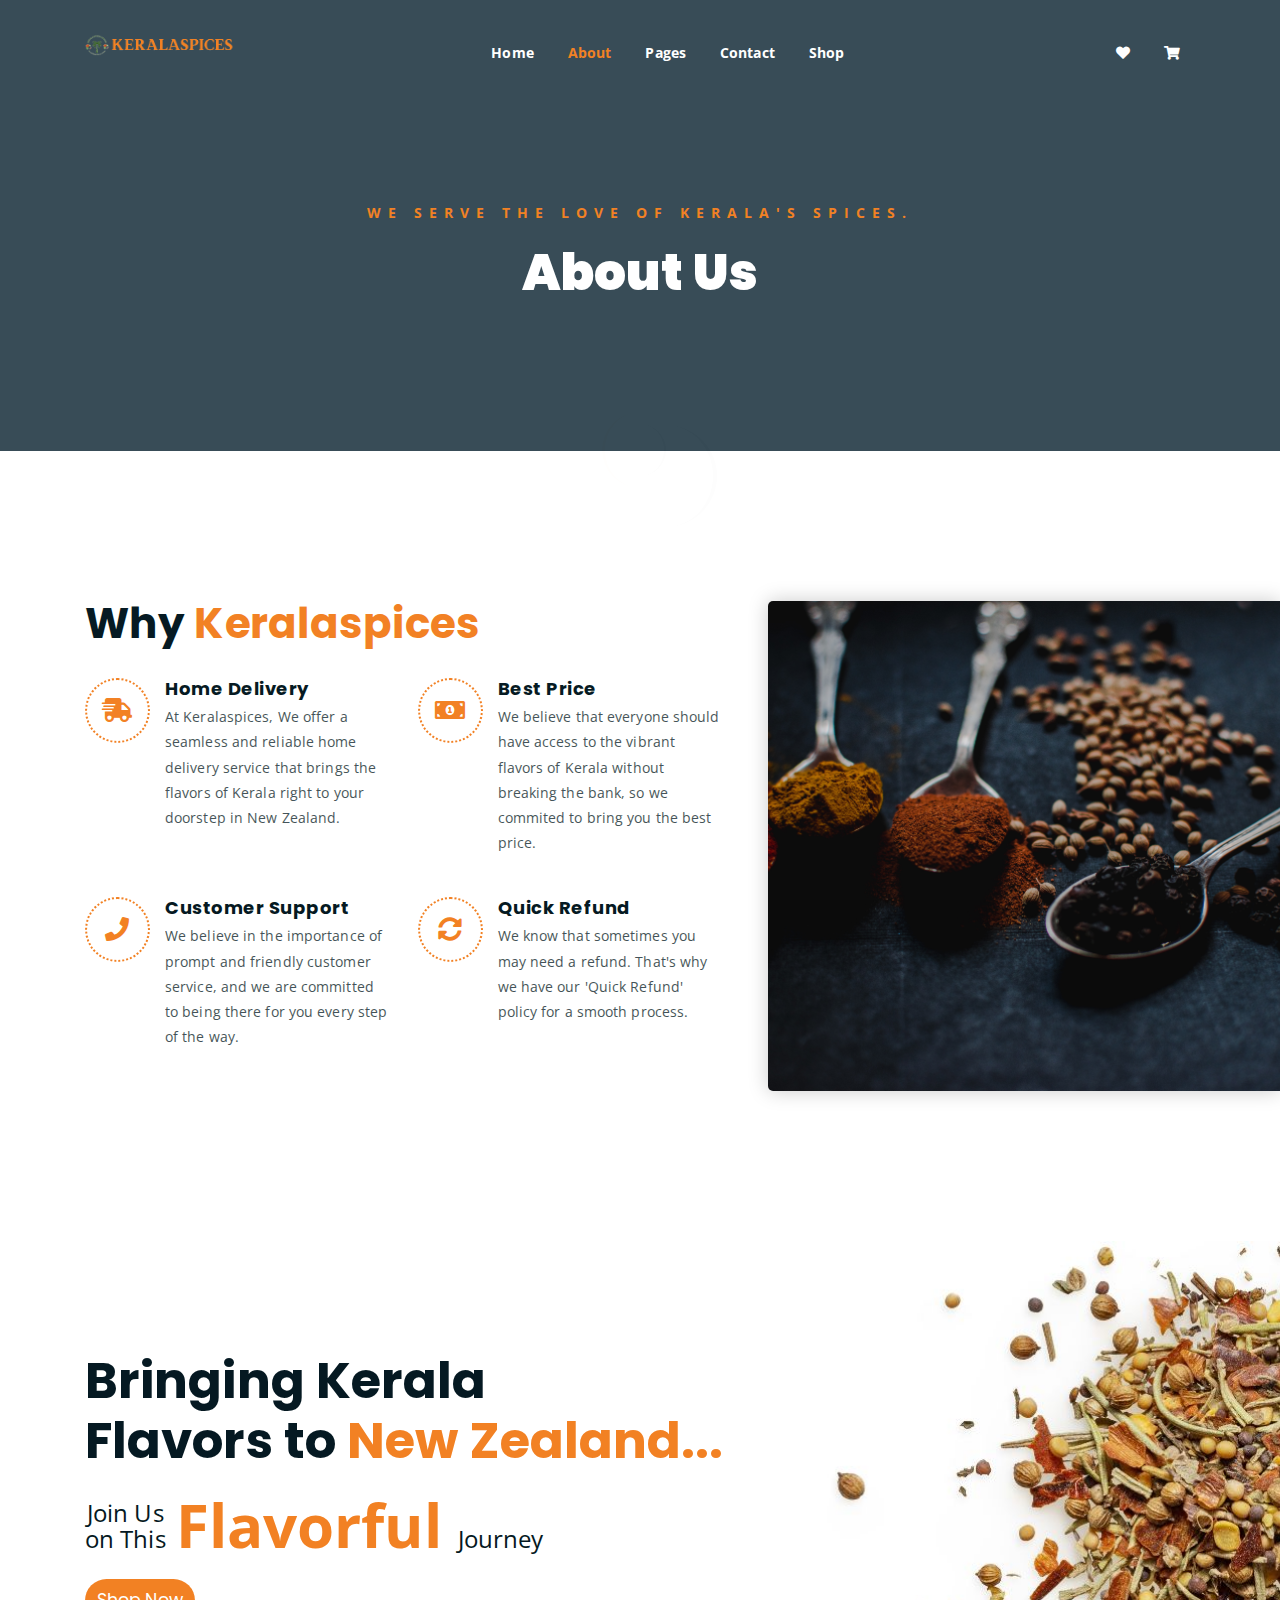
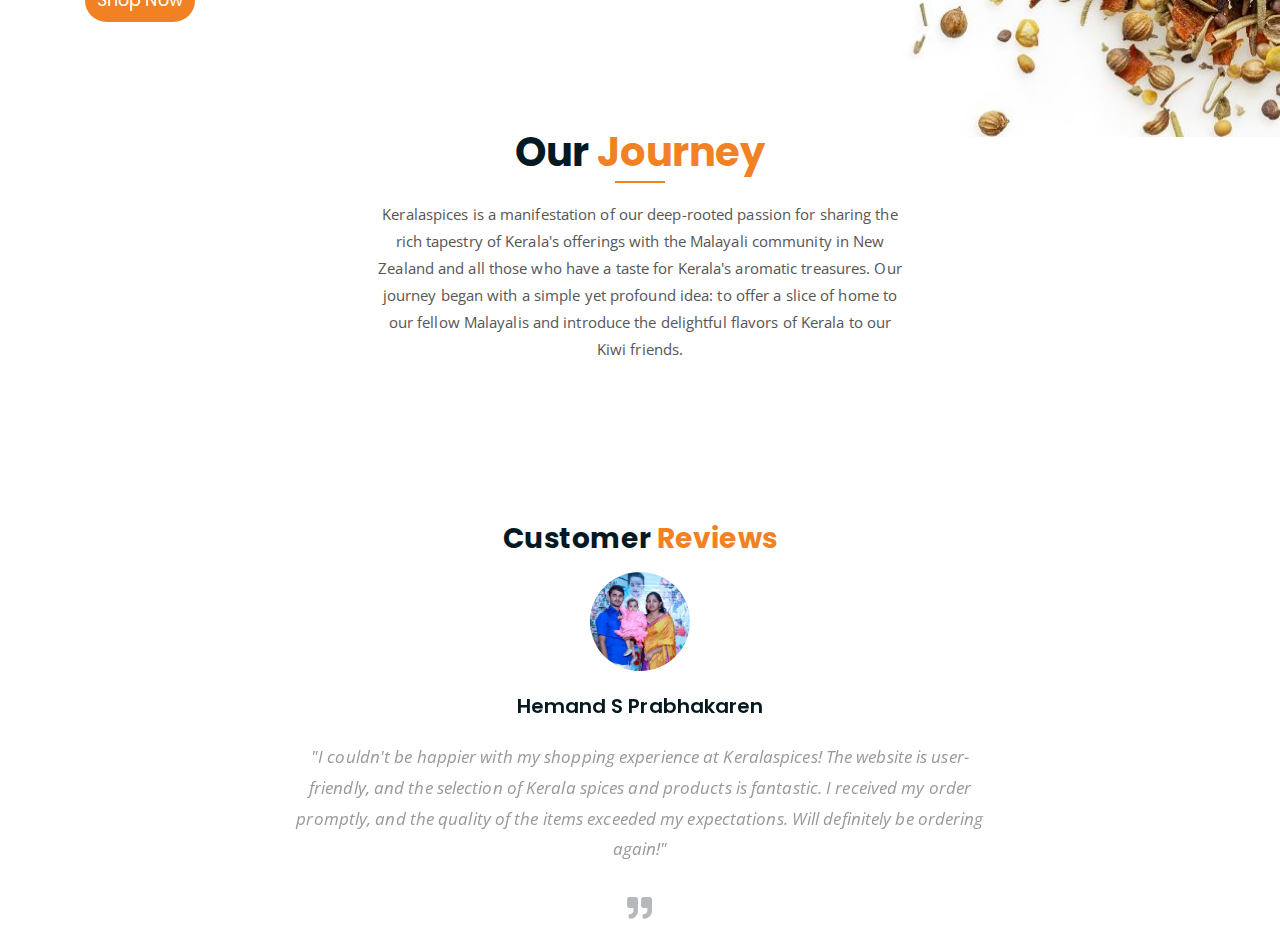
<file: pages/about.html>
<!DOCTYPE html>
<html lang="en">

<head>
	<meta charset="UTF-8">
	<meta http-equiv="X-UA-Compatible" content="IE=edge">
	<meta name="viewport" content="width=device-width, initial-scale=1">
	<meta name="description"
		content="Responsive Bootstrap4 Shop Template, Created by Imran Hossain from https://imransdesign.com/">

	<!-- title -->
	<title>About-Keralaspices</title>

	<!-- favicon -->
	<link rel="shortcut icon" type="image/png" href="../assets/img/favicon.png">
	<!-- google font -->
	<link href="https://fonts.googleapis.com/css?family=Open+Sans:300,400,700" rel="stylesheet">
	<link href="https://fonts.googleapis.com/css?family=Poppins:400,700&display=swap" rel="stylesheet">
	<!-- fontawesome -->
	<link rel="stylesheet" href="../assets/css/all.min.css">
	<!-- bootstrap -->
	<link rel="stylesheet" href="../assets/bootstrap/css/bootstrap.min.css">
	<!-- owl carousel -->
	<link rel="stylesheet" href="../assets/css/owl.carousel.css">
	<!-- magnific popup -->
	<link rel="stylesheet" href="../assets/css/magnific-popup.css">
	<!-- animate css -->
	<link rel="stylesheet" href="../assets/css/animate.css">
	<!-- mean menu css -->
	<link rel="stylesheet" href="../assets/css/meanmenu.min.css">
	<!-- main style -->
	<link rel="stylesheet" href="../assets/css/main.css">
	<!-- responsive -->
	<link rel="stylesheet" href="../assets/css/responsive.css">

</head>

<body>

	<!--PreLoader-->
	<div class="loader">
		<div class="loader-inner">
			<div class="circle"></div>
		</div>
	</div>
	<!--PreLoader Ends-->

	<!-- header -->
	<div class="top-header-area" id="sticker">
		<div class="container">
			<div class="row">
				<div class="col-lg-12 col-sm-12 text-center">
					<div class="main-menu-wrap">
						<!-- logo -->
						<div class="site-logo">
							<a href="../index.html">
								<img src="../assets/img/KERALASPICES2.png" alt="keralaspices logo">
							</a>
						</div>
						<!-- logo -->

						<!-- menu start -->
						<nav class="main-menu">
							<ul>
								<li><a href="../index.html">Home</a></li>
								<li class="current-list-item"><a href="about.html">About</a></li>
								<li><a href="#">Pages</a>
									<ul class="sub-menu">
										<!-- <li><a href="404.html">404 page</a></li> -->
										<!-- <li><a href="about.html">About</a></li> -->
										<li><a href="cart.html">Cart</a></li>
										<li><a href="checkout.html">Check Out</a></li>
										<li><a href="contact.html">Contact</a></li>
										<!-- <li><a href="news.html">News</a></li> -->
										<li><a href="shop.html">Shop</a></li>
									</ul>
								</li>
								<!-- <li><a href="news.html">News</a>
									<ul class="sub-menu">
										<li><a href="news.html">News</a></li>
										<li><a href="single-news.html">Single News</a></li>
									</ul>
								</li> -->
								<li><a href="contact.html">Contact</a></li>
								<li><a href="shop.html">Shop</a>
									<ul class="sub-menu">
										<!-- <li><a href="shop.html">Shop</a></li> -->
										<li><a href="checkout.html">Check Out</a></li>
										<li><a href="single-product.html">Single Product</a></li>
										<li><a href="cart.html">Cart</a></li>
									</ul>
								</li>
								<li>
									<div class="header-icons">
										<a class="shopping-cart" href="cart.html"><i class="fas fa-heart"></i></a>
										<a class="shopping-cart" href="cart.html"><i
												class="fas fa-shopping-cart"></i></a>
										<!-- <a class="mobile-hide search-bar-icon" href="#"><i class="fas fa-search"></i></a> -->
									</div>
								</li>
							</ul>
						</nav>
						<!-- <a class="mobile-show search-bar-icon" href="#"><i class="fas fa-search"></i></a> -->
						<div class="mobile-menu"></div>
						<!-- menu end -->
					</div>
				</div>
			</div>
		</div>
	</div>
	<!-- end header -->

	<!-- search area -->
	<!-- <div class="search-area">
		<div class="container">
			<div class="row">
				<div class="col-lg-12">
					<span class="close-btn"><i class="fas fa-window-close"></i></span>
					<div class="search-bar">
						<div class="search-bar-tablecell">
							<h3>Search For:</h3>
							<input type="text" placeholder="Keywords">
							<button type="submit">Search <i class="fas fa-search"></i></button>
						</div>
					</div>
				</div>
			</div>
		</div>
	</div> -->
	<!-- end search arewa -->

	<!-- breadcrumb-section -->
	<div class="breadcrumb-section breadcrumb-bg">
		<div class="container">
			<div class="row">
				<div class="col-lg-8 offset-lg-2 text-center">
					<div class="breadcrumb-text">
						<p>We serve the love of Kerala's spices.</p>
						<h1>About Us</h1>
					</div>
				</div>
			</div>
		</div>
	</div>
	<!-- end breadcrumb section -->

	<!-- featured section -->
	<div class="feature-bg">
		<div class="container">
			<div class="row">
				<div class="col-lg-7">
					<div class="featured-text">
						<h2 class="pb-3">Why <span class="orange-text">Keralaspices</span></h2>
						<div class="row">
							<div class="col-lg-6 col-md-6 mb-4 mb-md-5">
								<div class="list-box d-flex">
									<div class="list-icon">
										<i class="fas fa-shipping-fast"></i>
									</div>
									<div class="content">
										<h3>Home Delivery</h3>
										<p>At Keralaspices, We offer a seamless and reliable home delivery service that
											brings the flavors of Kerala right to your doorstep in New Zealand.</p>
									</div>
								</div>
							</div>
							<div class="col-lg-6 col-md-6 mb-5 mb-md-5">
								<div class="list-box d-flex">
									<div class="list-icon">
										<i class="fas fa-money-bill-alt"></i>
									</div>
									<div class="content">
										<h3>Best Price</h3>
										<p>We believe that everyone should have access to the vibrant flavors of Kerala
											without breaking the bank, so we commited to bring you the best price.</p>
									</div>
								</div>
							</div>
							<div class="col-lg-6 col-md-6 mb-5 mb-md-5">
								<div class="list-box d-flex">
									<div class="list-icon">
										<i class="fas fa-phone"></i>
									</div>
									<div class="content">
										<h3>Customer Support</h3>
										<p>We believe in the importance of prompt and friendly customer service, and we
											are committed to being there for you every step of the way.</p>
									</div>
								</div>
							</div>
							<div class="col-lg-6 col-md-6">
								<div class="list-box d-flex">
									<div class="list-icon">
										<i class="fas fa-sync-alt"></i>
									</div>
									<div class="content">
										<h3>Quick Refund</h3>
										<p>We know that sometimes you may need a refund. That's why we have our 'Quick
											Refund' policy for a smooth process.</p>
									</div>
								</div>
							</div>
						</div>
					</div>
				</div>
			</div>
		</div>
	</div>
	<!-- end featured section -->

	<!-- shop banner -->
	<section class="shop-banner">
		<div class="container">
			<h3> Bringing Kerala <br> Flavors to <span class="orange-text">New Zealand...</span></h3>
			<div class="sale-percent"><span>Join Us <br> on This</span>Flavorful <span> Journey</span></div>
			<a href="shop.html" class="cart-btn btn-lg">Shop Now</a>
		</div>
	</section>
	<!-- end shop banner -->

	<!-- team section -->
	<div class="mt-150">
		<div class="container">
			<div class="row">
				<div class="col-lg-8 offset-lg-2 text-center">
					<div class="section-title">
						<h3>Our <span class="orange-text">Journey</span></h3>
						<p>Keralaspices is a manifestation of our deep-rooted passion for sharing the rich tapestry of
							Kerala's
							offerings with the Malayali community in New Zealand and all those who have a taste for
							Kerala's aromatic treasures.
							Our journey began with a simple yet profound idea: to offer a slice of home to our fellow
							Malayalis and
							introduce the delightful flavors of Kerala to our Kiwi friends.</p>
					</div>
				</div>
			</div>
			<!-- <div class="row">
				<div class="col-lg-4 col-md-6">
					<div class="single-team-item">
						<div class="team-bg team-bg-1"></div>
						<h4>Jimmy Doe <span>Farmer</span></h4>
						<ul class="social-link-team">
							<li><a href="#" target="_blank"><i class="fab fa-facebook-f"></i></a></li>
							<li><a href="#" target="_blank"><i class="fab fa-twitter"></i></a></li>
							<li><a href="#" target="_blank"><i class="fab fa-instagram"></i></a></li>
						</ul>
					</div>
				</div>
				<div class="col-lg-4 col-md-6">
					<div class="single-team-item">
						<div class="team-bg team-bg-2"></div>
						<h4>Marry Doe <span>Farmer</span></h4>
						<ul class="social-link-team">
							<li><a href="#" target="_blank"><i class="fab fa-facebook-f"></i></a></li>
							<li><a href="#" target="_blank"><i class="fab fa-twitter"></i></a></li>
							<li><a href="#" target="_blank"><i class="fab fa-instagram"></i></a></li>
						</ul>
					</div>
				</div>
				<div class="col-lg-4 col-md-6 offset-md-3 offset-lg-0">
					<div class="single-team-item">
						<div class="team-bg team-bg-3"></div>
						<h4>Simon Joe <span>Farmer</span></h4>
						<ul class="social-link-team">
							<li><a href="#" target="_blank"><i class="fab fa-facebook-f"></i></a></li>
							<li><a href="#" target="_blank"><i class="fab fa-twitter"></i></a></li>
							<li><a href="#" target="_blank"><i class="fab fa-instagram"></i></a></li>
						</ul>
					</div>
				</div>
			</div> -->
		</div>
	</div>
	<!-- end team section -->

	<!-- testimonail-section -->
	<div class="testimonail-section mt-80 mb-150">
		<div class="container">
			<div class="row">
				<div class="col-lg-10 offset-lg-1 text-center">
					<h3>Customer <span class="orange-text">Reviews</span></h3>
					<div class="testimonial-sliders">
						<div class="single-testimonial-slider">
							<div class="client-avater">
								<img src="../assets/img/avaters/avatar1.png" alt="">
							</div>
							<div class="client-meta">
								<h3>Hemand S Prabhakaren <span></span></h3>
								<p class="testimonial-body">
									"I couldn't be happier with my shopping experience at Keralaspices! The website is
									user-friendly, and the selection of Kerala spices and products is fantastic. I
									received my order promptly, and the quality of the items exceeded my expectations.
									Will definitely be ordering again!"
								</p>
								<div class="last-icon">
									<i class="fas fa-quote-right"></i>
								</div>
							</div>
						</div>
						<div class="single-testimonial-slider">
							<div class="client-avater">
								<img src="../assets/img/avaters/avatar2.png" alt="">
							</div>
							<div class="client-meta">
								<h3>Ajith <span></span></h3>
								<p class="testimonial-body">
									"As a Malayali living in New Zealand, finding authentic Kerala spices was a real
									treat. Keralaspices delivered on its promise of authenticity. The curry powder
									tasted just like home! The customer support team was also very helpful in answering
									my questions." </p>
								<div class="last-icon">
									<i class="fas fa-quote-right"></i>
								</div>
							</div>
						</div>
						<div class="single-testimonial-slider">
							<div class="client-avater">
								<img src="../assets/img/avaters/avatar3.png" alt="">
							</div>
							<div class="client-meta">
								<h3>Jacob Sikim <span></span></h3>
								<p class="testimonial-body">
									"I had a minor issue with my order, and the customer support team at Keralaspices
									was incredible. They resolved the problem quickly and efficiently, and their
									friendly approach made me feel valued as a customer. Great products and even better
									service!"
								</p>
								<div class="last-icon">
									<i class="fas fa-quote-right"></i>
								</div>
							</div>
						</div>
						<div class="single-testimonial-slider">
							<div class="client-avater">
								<img src="../assets/img/avaters/avatar4.png" alt="">
							</div>
							<div class="client-meta">
								<h3>Emly John <span></span></h3>
								<p class="testimonial-body">
									Overall, my experience with Keralaspices was positive. The spices were of good
									quality, and the website was easy to navigate. However, I would suggest adding more
									variety to the kitchen utensils section. It would make the shopping experience even
									better."
								</p>
								<div class="last-icon">
									<i class="fas fa-quote-right"></i>
								</div>
							</div>
						</div>
					</div>
				</div>
			</div>
		</div>
	</div>
	<!-- end testimonail-section -->
	<!-- bottombar -->
	<!-- <?php
 include 'footer.html';
?> -->

	<!-- jquery -->
	<script src="../assets/js/jquery-1.11.3.min.js"></script>
	<!-- bootstrap -->
	<script src="../assets/bootstrap/js/bootstrap.min.js"></script>
	<!-- count down -->
	<script src="../assets/js/jquery.countdown.js"></script>
	<!-- isotope -->
	<script src="../assets/js/jquery.isotope-3.0.6.min.js"></script>
	<!-- waypoints -->
	<script src="../assets/js/waypoints.js"></script>
	<!-- owl carousel -->
	<script src="../assets/js/owl.carousel.min.js"></script>
	<!-- magnific popup -->
	<script src="../assets/js/jquery.magnific-popup.min.js"></script>
	<!-- mean menu -->
	<script src="../assets/js/jquery.meanmenu.min.js"></script>
	<!-- sticker js -->
	<script src="../assets/js/sticker.js"></script>
	<!-- main js -->
	<script src="../assets/js/main.js"></script>

</body>

</html>
</file>
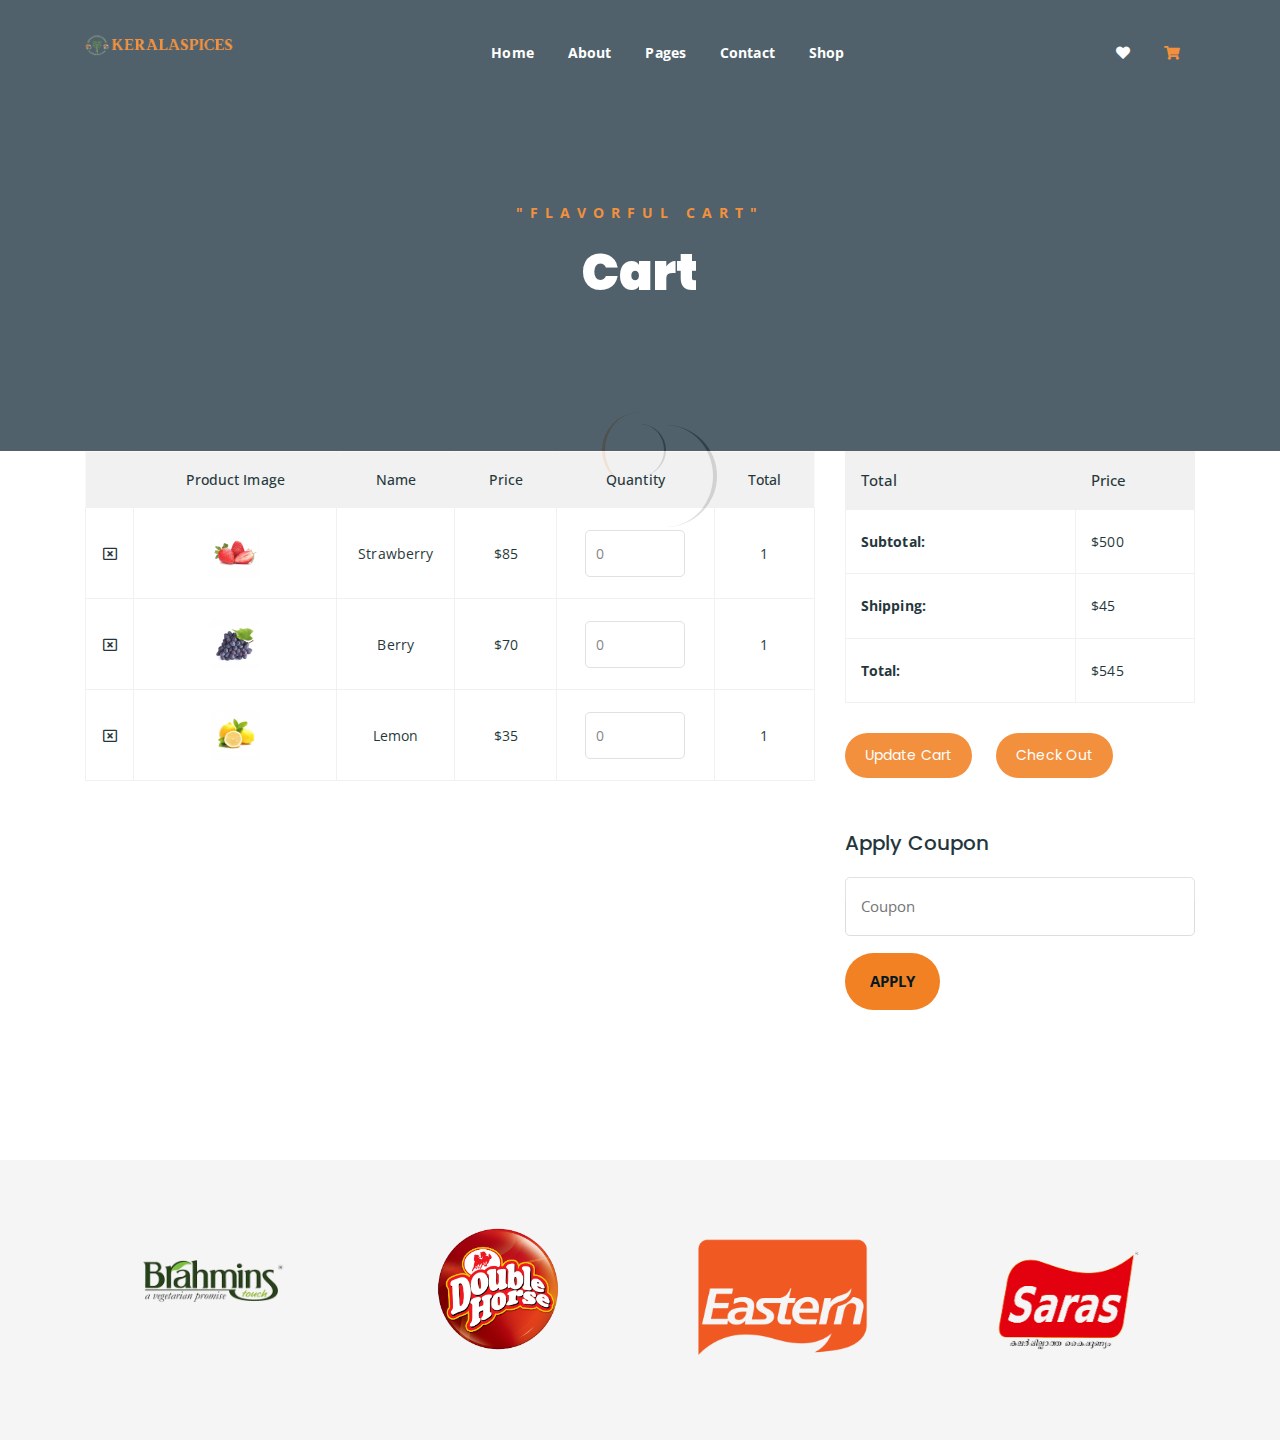
<file: pages/cart.html>
<!DOCTYPE html>
<html lang="en">

<head>
	<meta charset="UTF-8">
	<meta http-equiv="X-UA-Compatible" content="IE=edge">
	<meta name="viewport" content="width=device-width, initial-scale=1">
	<meta name="description"
		content="Responsive Bootstrap4 Shop Template, Created by Imran Hossain from https://imransdesign.com/">

	<!-- title -->
	<title>Cart-Keralaspices</title>

	<!-- favicon -->
	<link rel="shortcut icon" type="image/png" href="../assets/img/favicon.png">
	<!-- google font -->
	<link href="https://fonts.googleapis.com/css?family=Open+Sans:300,400,700" rel="stylesheet">
	<link href="https://fonts.googleapis.com/css?family=Poppins:400,700&display=swap" rel="stylesheet">
	<!-- fontawesome -->
	<link rel="stylesheet" href="../assets/css/all.min.css">
	<!-- bootstrap -->
	<link rel="stylesheet" href="../assets/bootstrap/css/bootstrap.min.css">
	<!-- owl carousel -->
	<link rel="stylesheet" href="../assets/css/owl.carousel.css">
	<!-- magnific popup -->
	<link rel="stylesheet" href="../assets/css/magnific-popup.css">
	<!-- animate css -->
	<link rel="stylesheet" href="../assets/css/animate.css">
	<!-- mean menu css -->
	<link rel="stylesheet" href="../assets/css/meanmenu.min.css">
	<!-- main style -->
	<link rel="stylesheet" href="../assets/css/main.css">
	<!-- responsive -->
	<link rel="stylesheet" href="../assets/css/responsive.css">

</head>

<body>

	<!--PreLoader-->
	<div class="loader">
		<div class="loader-inner">
			<div class="circle"></div>
		</div>
	</div>
	<!--PreLoader Ends-->

	<!-- header -->
	<div class="top-header-area" id="sticker">
		<div class="container">
			<div class="row">
				<div class="col-lg-12 col-sm-12 text-center">
					<div class="main-menu-wrap">
						<!-- logo -->
						<div class="site-logo">
							<a href="../index.html">
								<img src="../assets/img/KERALASPICES2.png" alt="keralaspices logo">
							</a>
						</div>
						<!-- logo -->

						<!-- menu start -->
						<nav class="main-menu">
							<ul>
								<li><a href="../index.html">Home</a></li>
								<li><a href="about.html">About</a></li>
								<li><a href="#">Pages</a>
									<ul class="sub-menu">
										<!-- <li><a href="404.html">404 page</a></li> -->
										<!-- <li><a href="about.html">About</a></li> -->
										<li style="color: #F28123;"><a href="cart.html">Cart</a></li>
										<li><a href="checkout.html">Check Out</a></li>
										<li><a href="contact.html">Contact</a></li>
										<!-- <li><a href="news.html">News</a></li> -->
										<li><a href="shop.html">Shop</a></li>
									</ul>
								</li>
								<!-- <li><a href="news.html">News</a>
									<ul class="sub-menu">
										<li><a href="news.html">News</a></li>
										<li><a href="single-news.html">Single News</a></li>
									</ul>
								</li> -->
								<li><a href="contact.html">Contact</a></li>
								<li><a href="shop.html">Shop</a>
									<ul class="sub-menu">
										<!-- <li><a href="shop.html">Shop</a></li> -->
										<li><a href="checkout.html">Check Out</a></li>
										<li><a href="single-product.html">Single Product</a></li>
										<li><a href="cart.html">Cart</a></li>
									</ul>
								</li>
								<li>
									<div class="header-icons">
										<a class="shopping-cart" href="cart.html"><i class="fas fa-heart"></i></a>
										<a class="shopping-cart" href="cart.html" style="color: #F28123;"><i
												class="fas fa-shopping-cart"></i></a>
										<!-- <a class="mobile-hide search-bar-icon" href="#"><i class="fas fa-search"></i></a> -->
									</div>
								</li>
							</ul>
						</nav>
						<!-- <a class="mobile-show search-bar-icon" href="#"><i class="fas fa-search"></i></a> -->
						<div class="mobile-menu"></div>
						<!-- menu end -->
					</div>
				</div>
			</div>
		</div>
	</div>
	<!-- end header -->

	<!-- search area -->
	<div class="search-area">
		<div class="container">
			<div class="row">
				<div class="col-lg-12">
					<span class="close-btn"><i class="fas fa-window-close"></i></span>
					<div class="search-bar">
						<div class="search-bar-tablecell">
							<h3>Search For:</h3>
							<input type="text" placeholder="Keywords">
							<button type="submit">Search <i class="fas fa-search"></i></button>
						</div>
					</div>
				</div>
			</div>
		</div>
	</div>
	<!-- end search arewa -->

	<!-- breadcrumb-section -->
	<div class="breadcrumb-section breadcrumb-bg">
		<div class="container">
			<div class="row">
				<div class="col-lg-8 offset-lg-2 text-center">
					<div class="breadcrumb-text">
						<p>"Flavorful Cart"</p>
						<h1>Cart</h1>
					</div>
				</div>
			</div>
		</div>
	</div>
	<!-- end breadcrumb section -->

	<!-- cart -->
	<div class="cart-section mt-150 mb-150">
		<div class="container">
			<div class="row">
				<div class="col-lg-8 col-md-12">
					<div class="cart-table-wrap">
						<table class="cart-table">
							<thead class="cart-table-head">
								<tr class="table-head-row">
									<th class="product-remove"></th>
									<th class="product-image">Product Image</th>
									<th class="product-name">Name</th>
									<th class="product-price">Price</th>
									<th class="product-quantity">Quantity</th>
									<th class="product-total">Total</th>
								</tr>
							</thead>
							<tbody>
								<tr class="table-body-row">
									<td class="product-remove"><a href="#"><i class="far fa-window-close"></i></a></td>
									<td class="product-image"><img src="../assets/img/products/product-img-1.jpg"
											alt=""></td>
									<td class="product-name">Strawberry</td>
									<td class="product-price">$85</td>
									<td class="product-quantity"><input type="number" placeholder="0"></td>
									<td class="product-total">1</td>
								</tr>
								<tr class="table-body-row">
									<td class="product-remove"><a href="#"><i class="far fa-window-close"></i></a></td>
									<td class="product-image"><img src="../assets/img/products/product-img-2.jpg"
											alt=""></td>
									<td class="product-name">Berry</td>
									<td class="product-price">$70</td>
									<td class="product-quantity"><input type="number" placeholder="0"></td>
									<td class="product-total">1</td>
								</tr>
								<tr class="table-body-row">
									<td class="product-remove"><a href="#"><i class="far fa-window-close"></i></a></td>
									<td class="product-image"><img src="../assets/img/products/product-img-3.jpg"
											alt=""></td>
									<td class="product-name">Lemon</td>
									<td class="product-price">$35</td>
									<td class="product-quantity"><input type="number" placeholder="0"></td>
									<td class="product-total">1</td>
								</tr>
							</tbody>
						</table>
					</div>
				</div>

				<div class="col-lg-4">
					<div class="total-section">
						<table class="total-table">
							<thead class="total-table-head">
								<tr class="table-total-row">
									<th>Total</th>
									<th>Price</th>
								</tr>
							</thead>
							<tbody>
								<tr class="total-data">
									<td><strong>Subtotal: </strong></td>
									<td>$500</td>
								</tr>
								<tr class="total-data">
									<td><strong>Shipping: </strong></td>
									<td>$45</td>
								</tr>
								<tr class="total-data">
									<td><strong>Total: </strong></td>
									<td>$545</td>
								</tr>
							</tbody>
						</table>
						<div class="cart-buttons">
							<a href="cart.html" class="boxed-btn">Update Cart</a>
							<a href="checkout.html" class="boxed-btn black">Check Out</a>
						</div>
					</div>

					<div class="coupon-section">
						<h3>Apply Coupon</h3>
						<div class="coupon-form-wrap">
							<form action="../index.html">
								<p><input type="text" placeholder="Coupon"></p>
								<p><input type="submit" value="Apply"></p>
							</form>
						</div>
					</div>
				</div>
			</div>
		</div>
	</div>
	<!-- end cart -->

	<!-- logo carousel -->
	<div class="logo-carousel-section">
		<div class="container">
			<div class="row">
				<div class="col-lg-12">
					<div class="logo-carousel-inner">
						<div class="single-logo-item">
							<img src="../assets/img/company-logos/1.png" alt="">
						</div>
						<div class="single-logo-item">
							<img src="../assets/img/company-logos/2.png" alt="">
						</div>
						<div class="single-logo-item">
							<img src="../assets/img/company-logos/3.png" alt="">
						</div>
						<div class="single-logo-item">
							<img src="../assets/img/company-logos/4.png" alt="">
						</div>
						<div class="single-logo-item">
							<img src="../assets/img/company-logos/5.png" alt="">
						</div>
					</div>
				</div>
			</div>
		</div>
	</div>
	<!-- end logo carousel -->

	<!-- bottombar -->
	<!-- <?php
 include 'footer.html';
?> -->

	<!-- jquery -->
	<script src="../assets/js/jquery-1.11.3.min.js"></script>
	<!-- bootstrap -->
	<script src="../assets/bootstrap/js/bootstrap.min.js"></script>
	<!-- count down -->
	<script src="../assets/js/jquery.countdown.js"></script>
	<!-- isotope -->
	<script src="../assets/js/jquery.isotope-3.0.6.min.js"></script>
	<!-- waypoints -->
	<script src="../assets/js/waypoints.js"></script>
	<!-- owl carousel -->
	<script src="../assets/js/owl.carousel.min.js"></script>
	<!-- magnific popup -->
	<script src="../assets/js/jquery.magnific-popup.min.js"></script>
	<!-- mean menu -->
	<script src="../assets/js/jquery.meanmenu.min.js"></script>
	<!-- sticker js -->
	<script src="../assets/js/sticker.js"></script>
	<!-- main js -->
	<script src="../assets/js/main.js"></script>

</body>

</html>
</file>
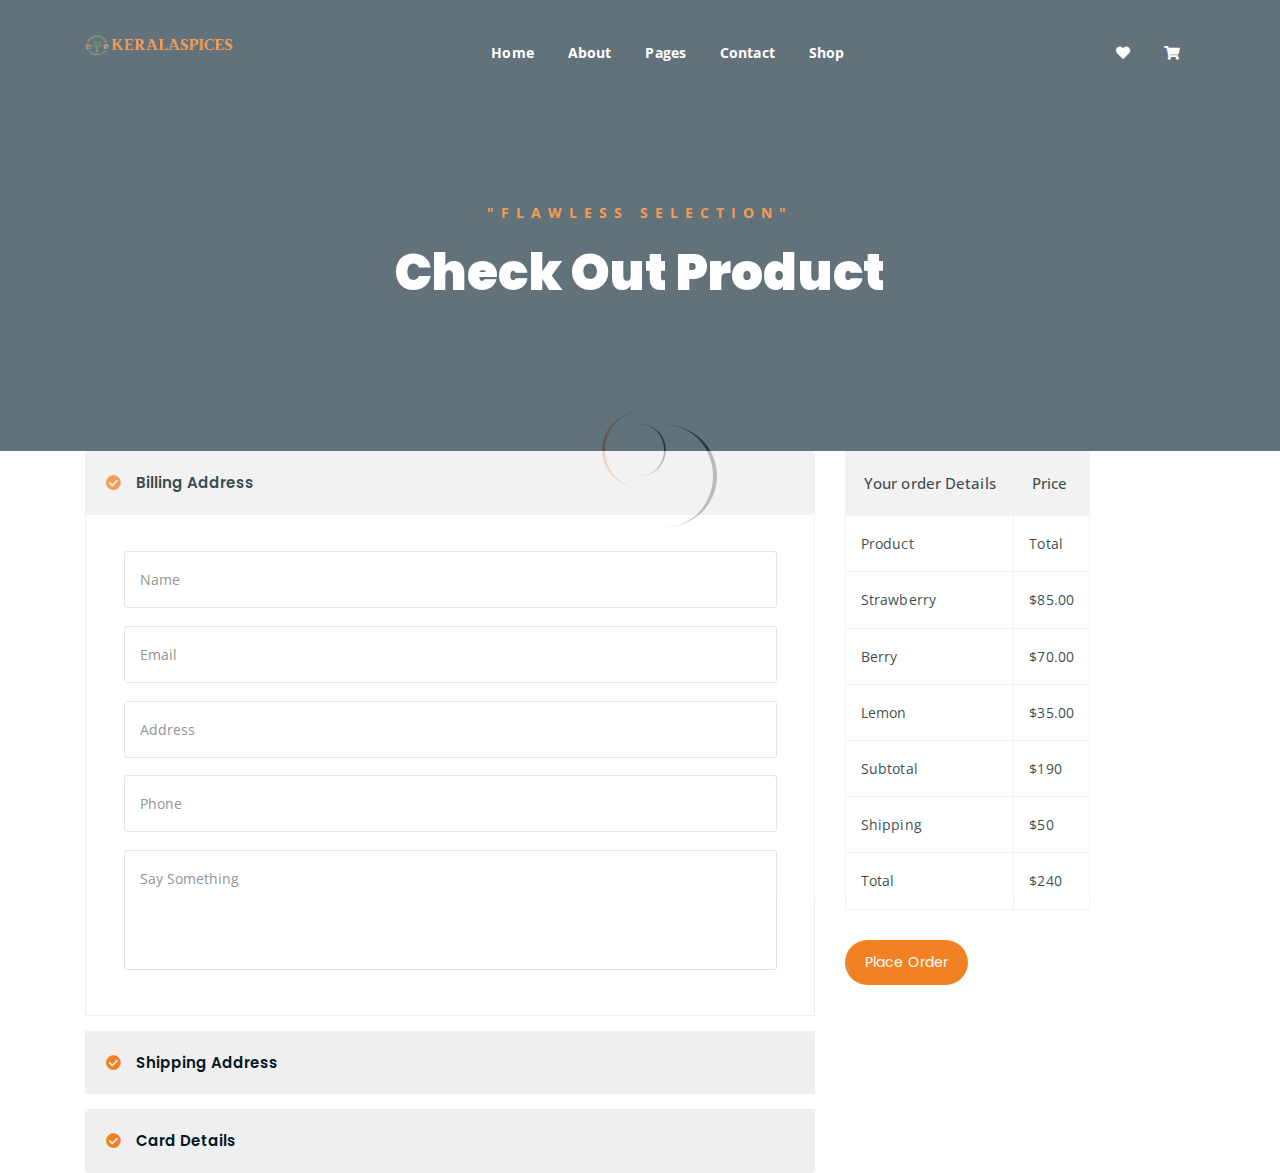
<file: pages/checkout.html>
<!DOCTYPE html>
<html lang="en">

<head>
	<meta charset="UTF-8">
	<meta http-equiv="X-UA-Compatible" content="IE=edge">
	<meta name="viewport" content="width=device-width, initial-scale=1">
	<meta name="description"
		content="Responsive Bootstrap4 Shop Template, Created by Imran Hossain from https://imransdesign.com/">

	<!-- title -->
	<title>Check Out-Keralaspices</title>

	<!-- favicon -->
	<link rel="shortcut icon" type="image/png" href="../assets/img/favicon.png">
	<!-- google font -->
	<link href="https://fonts.googleapis.com/css?family=Open+Sans:300,400,700" rel="stylesheet">
	<link href="https://fonts.googleapis.com/css?family=Poppins:400,700&display=swap" rel="stylesheet">
	<!-- fontawesome -->
	<link rel="stylesheet" href="../assets/css/all.min.css">
	<!-- bootstrap -->
	<link rel="stylesheet" href="../assets/bootstrap/css/bootstrap.min.css">
	<!-- owl carousel -->
	<link rel="stylesheet" href="../assets/css/owl.carousel.css">
	<!-- magnific popup -->
	<link rel="stylesheet" href="../assets/css/magnific-popup.css">
	<!-- animate css -->
	<link rel="stylesheet" href="../assets/css/animate.css">
	<!-- mean menu css -->
	<link rel="stylesheet" href="../assets/css/meanmenu.min.css">
	<!-- main style -->
	<link rel="stylesheet" href="../assets/css/main.css">
	<!-- responsive -->
	<link rel="stylesheet" href="../assets/css/responsive.css">

</head>

<body>

	<!--PreLoader-->
	<div class="loader">
		<div class="loader-inner">
			<div class="circle"></div>
		</div>
	</div>
	<!--PreLoader Ends-->

	<!-- header -->
	<div class="top-header-area" id="sticker">
		<div class="container">
			<div class="row">
				<div class="col-lg-12 col-sm-12 text-center">
					<div class="main-menu-wrap">
						<!-- logo -->
						<div class="site-logo">
							<a href="../index.html">
								<img src="../assets/img/KERALASPICES2.png" alt="keralaspices logo">
							</a>
						</div>
						<!-- logo -->

						<!-- menu start -->
						<nav class="main-menu">
							<ul>
								<li><a href="../index.html">Home</a></li>
								<li><a href="about.html">About</a></li>
								<li><a href="#">Pages</a>
									<ul class="sub-menu">
										<!-- <li><a href="404.html">404 page</a></li> -->
										<!-- <li><a href="about.html">About</a></li> -->
										<li><a href="cart.html">Cart</a></li>
										<li class="current-list-item"><a href="checkout.html">Check Out</a></li>
										<li><a href="contact.html">Contact</a></li>
										<!-- <li><a href="news.html">News</a></li> -->
										<li><a href="shop.html">Shop</a></li>
									</ul>
								</li>
								<!-- <li><a href="news.html">News</a>
									<ul class="sub-menu">
										<li><a href="news.html">News</a></li>
										<li><a href="single-news.html">Single News</a></li>
									</ul>
								</li> -->
								<li><a href="contact.html">Contact</a></li>
								<li><a href="shop.html">Shop</a>
									<ul class="sub-menu">
										<!-- <li><a href="shop.html">Shop</a></li> -->
										<li class="current-list-item"><a href="checkout.html">Check Out</a></li>
										<li><a href="single-product.html">Single Product</a></li>
										<li><a href="cart.html">Cart</a></li>
									</ul>
								</li>
								<li>
									<div class="header-icons">
										<a class="shopping-cart" href="cart.html"><i class="fas fa-heart"></i></a>
										<a class="shopping-cart" href="cart.html"><i
												class="fas fa-shopping-cart"></i></a>
										<!-- <a class="mobile-hide search-bar-icon" href="#"><i class="fas fa-search"></i></a> -->
									</div>
								</li>
							</ul>
						</nav>
						<!-- <a class="mobile-show search-bar-icon" href="#"><i class="fas fa-search"></i></a> -->
						<div class="mobile-menu"></div>
						<!-- menu end -->
					</div>
				</div>
			</div>
		</div>
	</div>
	<!-- end header -->

	<!-- breadcrumb-section -->
	<div class="breadcrumb-section breadcrumb-bg">
		<div class="container">
			<div class="row">
				<div class="col-lg-8 offset-lg-2 text-center">
					<div class="breadcrumb-text">
						<p>"Flawless Selection"</p>
						<h1>Check Out Product</h1>
					</div>
				</div>
			</div>
		</div>
	</div>
	<!-- end breadcrumb section -->

	<!-- check out section -->
	<div class="checkout-section mt-150 mb-150">
		<div class="container">
			<div class="row">
				<div class="col-lg-8">
					<div class="checkout-accordion-wrap">
						<div class="accordion" id="accordionExample">
							<div class="card single-accordion">
								<div class="card-header" id="headingOne">
									<h5 class="mb-0">
										<button class="btn btn-link" type="button" data-toggle="collapse"
											data-target="#collapseOne" aria-expanded="true" aria-controls="collapseOne">
											Billing Address
										</button>
									</h5>
								</div>

								<div id="collapseOne" class="collapse show" aria-labelledby="headingOne"
									data-parent="#accordionExample">
									<div class="card-body">
										<div class="billing-address-form">
											<form action="index.html">
												<p><input type="text" placeholder="Name"></p>
												<p><input type="email" placeholder="Email"></p>
												<p><input type="text" placeholder="Address"></p>
												<p><input type="tel" placeholder="Phone"></p>
												<p><textarea name="bill" id="bill" cols="30" rows="10"
														placeholder="Say Something"></textarea></p>
											</form>
										</div>
									</div>
								</div>
							</div>
							<div class="card single-accordion">
								<div class="card-header" id="headingTwo">
									<h5 class="mb-0">
										<button class="btn btn-link collapsed" type="button" data-toggle="collapse"
											data-target="#collapseTwo" aria-expanded="false"
											aria-controls="collapseTwo">
											Shipping Address
										</button>
									</h5>
								</div>
								<div id="collapseTwo" class="collapse" aria-labelledby="headingTwo"
									data-parent="#accordionExample">
									<div class="card-body">
										<div class="shipping-address-form">
											<p>Your shipping address form is here.</p>
										</div>
									</div>
								</div>
							</div>
							<div class="card single-accordion">
								<div class="card-header" id="headingThree">
									<h5 class="mb-0">
										<button class="btn btn-link collapsed" type="button" data-toggle="collapse"
											data-target="#collapseThree" aria-expanded="false"
											aria-controls="collapseThree">
											Card Details
										</button>
									</h5>
								</div>
								<div id="collapseThree" class="collapse" aria-labelledby="headingThree"
									data-parent="#accordionExample">
									<div class="card-body">
										<div class="card-details">
											<p>Your card details goes here.</p>
										</div>
									</div>
								</div>
							</div>
						</div>

					</div>
				</div>

				<div class="col-lg-4">
					<div class="order-details-wrap">
						<table class="order-details">
							<thead>
								<tr>
									<th>Your order Details</th>
									<th>Price</th>
								</tr>
							</thead>
							<tbody class="order-details-body">
								<tr>
									<td>Product</td>
									<td>Total</td>
								</tr>
								<tr>
									<td>Strawberry</td>
									<td>$85.00</td>
								</tr>
								<tr>
									<td>Berry</td>
									<td>$70.00</td>
								</tr>
								<tr>
									<td>Lemon</td>
									<td>$35.00</td>
								</tr>
							</tbody>
							<tbody class="checkout-details">
								<tr>
									<td>Subtotal</td>
									<td>$190</td>
								</tr>
								<tr>
									<td>Shipping</td>
									<td>$50</td>
								</tr>
								<tr>
									<td>Total</td>
									<td>$240</td>
								</tr>
							</tbody>
						</table>
						<a href="#" class="boxed-btn">Place Order</a>
					</div>
				</div>
			</div>
		</div>
	</div>
	<!-- end check out section -->

	<!-- bottombar -->
	<?php
 include 'footer.html';
?>

	<!-- jquery -->
	<script src="../assets/js/jquery-1.11.3.min.js"></script>
	<!-- bootstrap -->
	<script src="../assets/bootstrap/js/bootstrap.min.js"></script>
	<!-- count down -->
	<script src="../assets/js/jquery.countdown.js"></script>
	<!-- isotope -->
	<script src="../assets/js/jquery.isotope-3.0.6.min.js"></script>
	<!-- waypoints -->
	<script src="../assets/js/waypoints.js"></script>
	<!-- owl carousel -->
	<script src="../assets/js/owl.carousel.min.js"></script>
	<!-- magnific popup -->
	<script src="../assets/js/jquery.magnific-popup.min.js"></script>
	<!-- mean menu -->
	<script src="../assets/js/jquery.meanmenu.min.js"></script>
	<!-- sticker js -->
	<script src="../assets/js/sticker.js"></script>
	<!-- main js -->
	<script src="../assets/js/main.js"></script>

</body>

</html>
</file>
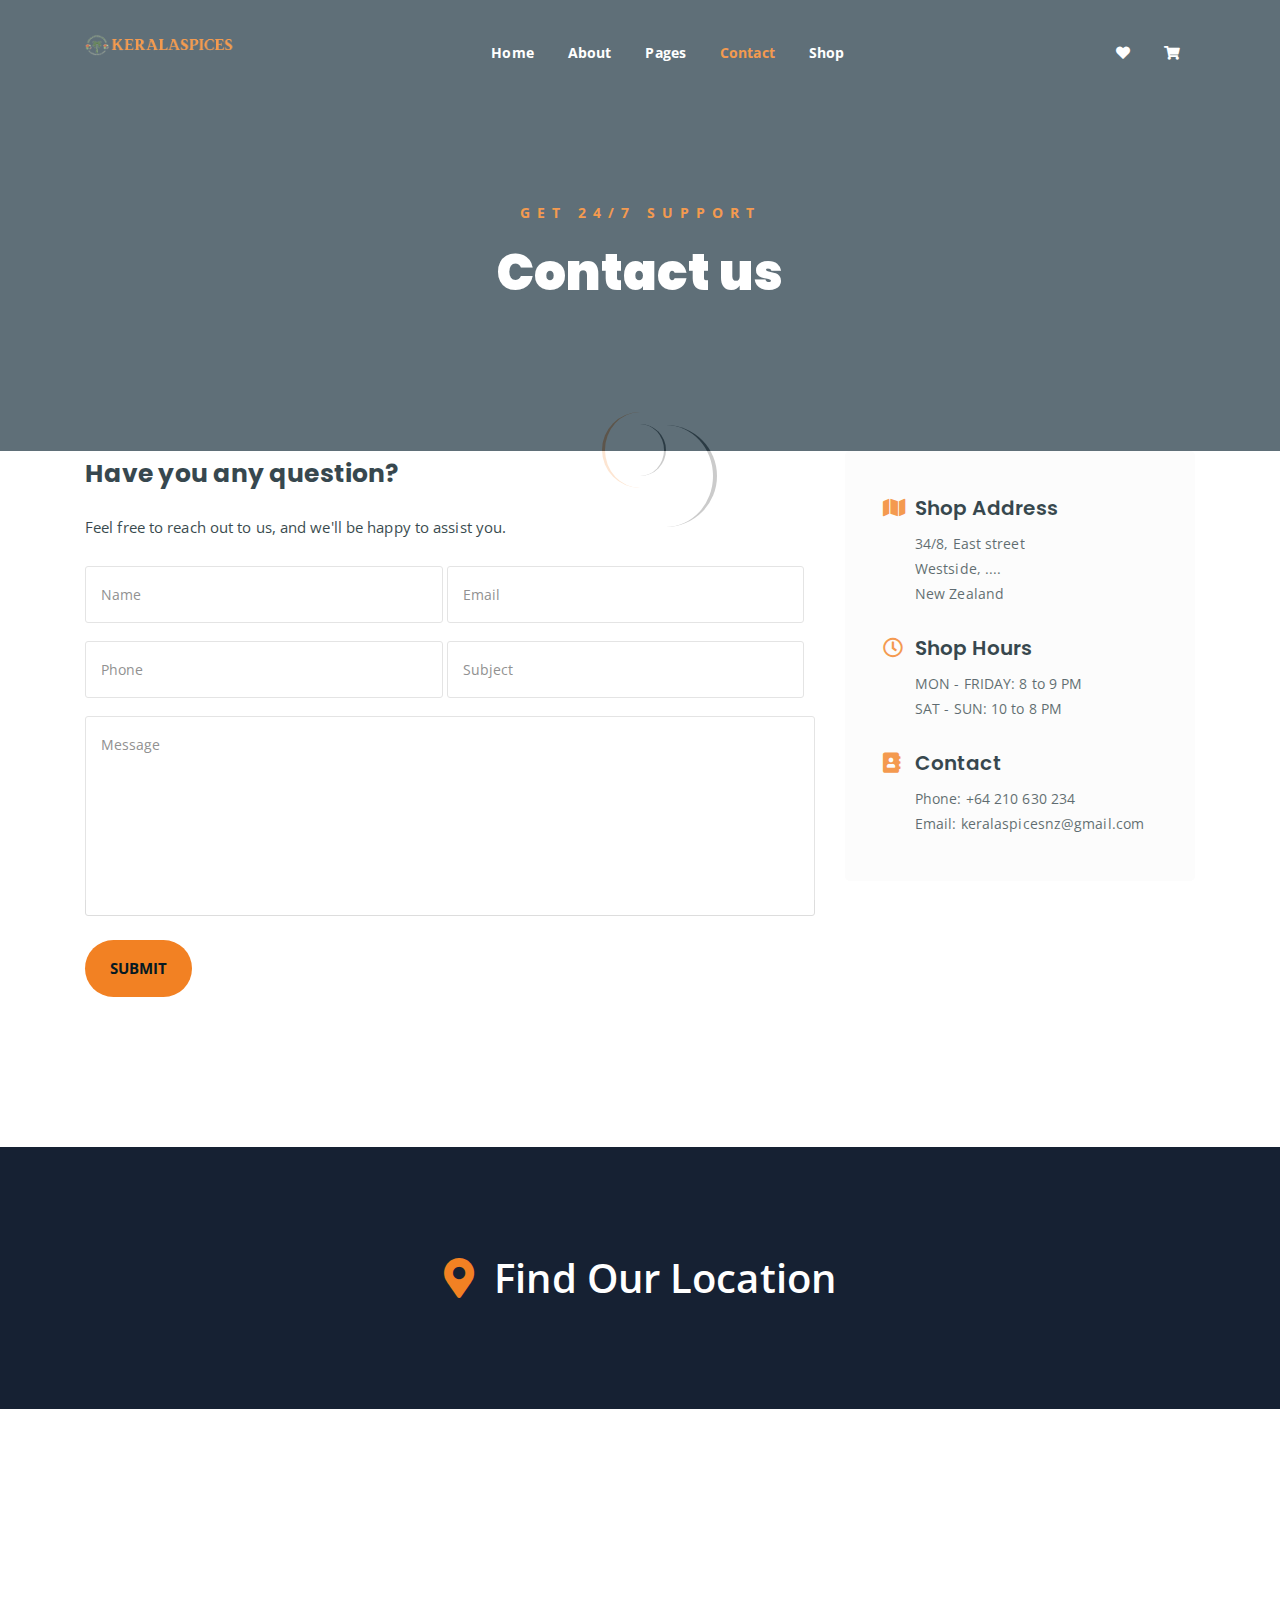
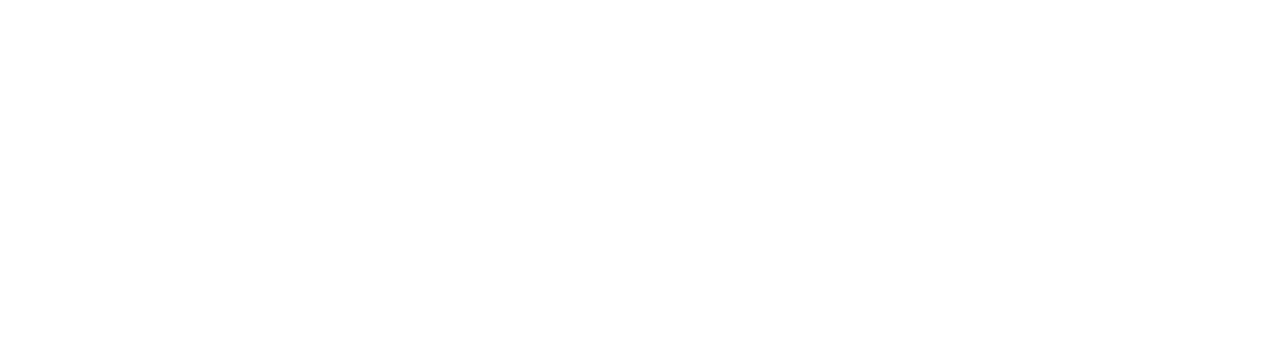
<file: pages/contact.html>
<!DOCTYPE html>
<html lang="en">

<head>
	<meta charset="UTF-8">
	<meta http-equiv="X-UA-Compatible" content="IE=edge">
	<meta name="viewport" content="width=device-width, initial-scale=1">
	<meta name="description"
		content="Responsive Bootstrap4 Shop Template, Created by Imran Hossain from https://imransdesign.com/">

	<!-- title -->
	<title>Contact-Keralaspices</title>

	<!-- favicon -->
	<link rel="shortcut icon" type="image/png" href="../assets/img/favicon.png">
	<!-- google font -->
	<link href="https://fonts.googleapis.com/css?family=Open+Sans:300,400,700" rel="stylesheet">
	<link href="https://fonts.googleapis.com/css?family=Poppins:400,700&display=swap" rel="stylesheet">
	<!-- fontawesome -->
	<link rel="stylesheet" href="../assets/css/all.min.css">
	<!-- bootstrap -->
	<link rel="stylesheet" href="../assets/bootstrap/css/bootstrap.min.css">
	<!-- owl carousel -->
	<link rel="stylesheet" href="../assets/css/owl.carousel.css">
	<!-- magnific popup -->
	<link rel="stylesheet" href="../assets/css/magnific-popup.css">
	<!-- animate css -->
	<link rel="stylesheet" href="../assets/css/animate.css">
	<!-- mean menu css -->
	<link rel="stylesheet" href="../assets/css/meanmenu.min.css">
	<!-- main style -->
	<link rel="stylesheet" href="../assets/css/main.css">
	<!-- responsive -->
	<link rel="stylesheet" href="../assets/css/responsive.css">

</head>

<body>

	<!--PreLoader-->
	<div class="loader">
		<div class="loader-inner">
			<div class="circle"></div>
		</div>
	</div>
	<!--PreLoader Ends-->

	<!-- header -->
	<div class="top-header-area" id="sticker">
		<div class="container">
			<div class="row">
				<div class="col-lg-12 col-sm-12 text-center">
					<div class="main-menu-wrap">
						<!-- logo -->
						<div class="site-logo">
							<a href="../index.html">
								<img src="../assets/img/KERALASPICES2.png" alt="keralaspices logo">
							</a>
						</div>
						<!-- logo -->

						<!-- menu start -->
						<nav class="main-menu">
							<ul>
								<li><a href="../index.html">Home</a></li>
								<li><a href="about.html">About</a></li>
								<li><a href="#">Pages</a>
									<ul class="sub-menu">
										<!-- <li><a href="404.html">404 page</a></li> -->
										<!-- <li><a href="about.html">About</a></li> -->
										<li><a href="cart.html">Cart</a></li>
										<li><a href="checkout.html">Check Out</a></li>
										<li class="current-list-item"><a href="contact.html">Contact</a></li>
										<!-- <li><a href="news.html">News</a></li> -->
										<li><a href="shop.html">Shop</a></li>
									</ul>
								</li>
								<!-- <li><a href="news.html">News</a>
									<ul class="sub-menu">
										<li><a href="news.html">News</a></li>
										<li><a href="single-news.html">Single News</a></li>
									</ul>
								</li> -->
								<li class="current-list-item"><a href="contact.html">Contact</a></li>
								<li><a href="shop.html">Shop</a>
									<ul class="sub-menu">
										<!-- <li><a href="shop.html">Shop</a></li> -->
										<li><a href="checkout.html">Check Out</a></li>
										<li><a href="single-product.html">Single Product</a></li>
										<li><a href="cart.html">Cart</a></li>
									</ul>
								</li>
								<li>
									<div class="header-icons">
										<a class="shopping-cart" href="cart.html"><i class="fas fa-heart"></i></a>
										<a class="shopping-cart" href="cart.html"><i
												class="fas fa-shopping-cart"></i></a>
										<!-- <a class="mobile-hide search-bar-icon" href="#"><i class="fas fa-search"></i></a> -->
									</div>
								</li>
							</ul>
						</nav>
						<!-- <a class="mobile-show search-bar-icon" href="#"><i class="fas fa-search"></i></a> -->
						<div class="mobile-menu"></div>
						<!-- menu end -->
					</div>
				</div>
			</div>
		</div>
	</div>
	<!-- end header -->

	<!-- search area -->
	<div class="search-area">
		<div class="container">
			<div class="row">
				<div class="col-lg-12">
					<span class="close-btn"><i class="fas fa-window-close"></i></span>
					<div class="search-bar">
						<div class="search-bar-tablecell">
							<h3>Search For:</h3>
							<input type="text" placeholder="Keywords">
							<button type="submit">Search <i class="fas fa-search"></i></button>
						</div>
					</div>
				</div>
			</div>
		</div>
	</div>
	<!-- end search arewa -->

	<!-- breadcrumb-section -->
	<div class="breadcrumb-section breadcrumb-bg">
		<div class="container">
			<div class="row">
				<div class="col-lg-8 offset-lg-2 text-center">
					<div class="breadcrumb-text">
						<p>Get 24/7 Support</p>
						<h1>Contact us</h1>
					</div>
				</div>
			</div>
		</div>
	</div>
	<!-- end breadcrumb section -->

	<!-- contact form -->
	<div class="contact-from-section mt-150 mb-150">
		<div class="container">
			<div class="row">
				<div class="col-lg-8 mb-5 mb-lg-0">
					<div class="form-title">
						<h2>Have you any question?</h2>
						<p>Feel free to reach out to us, and we'll be happy to assist you.</p>
					</div>
					<div id="form_status"></div>
					<div class="contact-form">
						<form type="POST" id="fruitkha-contact" onSubmit="return valid_datas( this );">
							<p>
								<input type="text" placeholder="Name" name="name" id="name">
								<input type="email" placeholder="Email" name="email" id="email">
							</p>
							<p>
								<input type="tel" placeholder="Phone" name="phone" id="phone">
								<input type="text" placeholder="Subject" name="subject" id="subject">
							</p>
							<p><textarea name="message" id="message" cols="30" rows="10"
									placeholder="Message"></textarea></p>
							<input type="hidden" name="token" value="FsWga4&@f6aw" />
							<p><input type="submit" value="Submit"></p>
						</form>
					</div>
				</div>
				<div class="col-lg-4">
					<div class="contact-form-wrap">
						<div class="contact-form-box">
							<h4><i class="fas fa-map"></i> Shop Address</h4>
							<p>34/8, East street <br> Westside, .... <br> New Zealand</p>
						</div>
						<div class="contact-form-box">
							<h4><i class="far fa-clock"></i> Shop Hours</h4>
							<p>MON - FRIDAY: 8 to 9 PM <br> SAT - SUN: 10 to 8 PM </p>
						</div>
						<div class="contact-form-box">
							<h4><i class="fas fa-address-book"></i> Contact</h4>
							<p>Phone: +64 210 630 234 <br> Email: keralaspicesnz@gmail.com</p>
						</div>
					</div>
				</div>
			</div>
		</div>
	</div>
	<!-- end contact form -->

	<!-- find our location -->
	<div class="find-location blue-bg">
		<div class="container">
			<div class="row">
				<div class="col-lg-12 text-center">
					<p> <i class="fas fa-map-marker-alt"></i> Find Our Location</p>
				</div>
			</div>
		</div>
	</div>
	<!-- end find our location -->

	<!-- google map section -->
	<div class="embed-responsive embed-responsive-21by9">
		<iframe
			src="https://www.google.com/maps/embed?pb=!1m18!1m12!1m3!1d26432.42324808999!2d-118.34398767954286!3d34.09378509738966!2m3!1f0!2f0!3f0!3m2!1i1024!2i768!4f13.1!3m3!1m2!1s0x80c2bf07045279bf%3A0xf67a9a6797bdfae4!2sHollywood%2C%20Los%20Angeles%2C%20CA%2C%20USA!5e0!3m2!1sen!2sbd!4v1576846473265!5m2!1sen!2sbd"
			width="600" height="450" frameborder="0" style="border:0;" allowfullscreen=""
			class="embed-responsive-item"></iframe>
		<iframe
			src="https://www.google.com/maps/embed?pb=!1m18!1m12!1m3!1d3397.585377443433!2d174.76815447620126!3d-36.891896743500205!2m3!1f0!2f0!3f0!3m2!1i1024!2i768!4f13.1!3m3!1m2!1s0x6d0d47fb5a9ce6fb%3A0x500ef6143a29917!2sAuckland%2C%20New%20Zealand!5e1!3m2!1sen!2sin!4v1696496511010!5m2!1sen!2sin"
			width="600" height="450" frameborder="0" style="border:0;" allowfullscreen=""
			class="embed-responsive-item"></iframe>
	</div>
	<!-- end google map section -->

	<!-- <?php
 include 'footer.html';
//  error_reporting(0);
?> -->
	<!-- jquery -->
	<script src="../assets/js/jquery-1.11.3.min.js"></script>
	<!-- bootstrap -->
	<script src="../assets/bootstrap/js/bootstrap.min.js"></script>
	<!-- count down -->
	<script src="../assets/js/jquery.countdown.js"></script>
	<!-- isotope -->
	<script src="../assets/js/jquery.isotope-3.0.6.min.js"></script>
	<!-- waypoints -->
	<script src="../assets/js/waypoints.js"></script>
	<!-- owl carousel -->
	<script src="../assets/js/owl.carousel.min.js"></script>
	<!-- magnific popup -->
	<script src="../assets/js/jquery.magnific-popup.min.js"></script>
	<!-- mean menu -->
	<script src="../assets/js/jquery.meanmenu.min.js"></script>
	<!-- sticker js -->
	<script src="../assets/js/sticker.js"></script>
	<!-- form validation js -->
	<script src="../assets/js/form-validate.js"></script>
	<!-- main js -->
	<script src="../assets/js/main.js"></script>

</body>

</html>
</file>
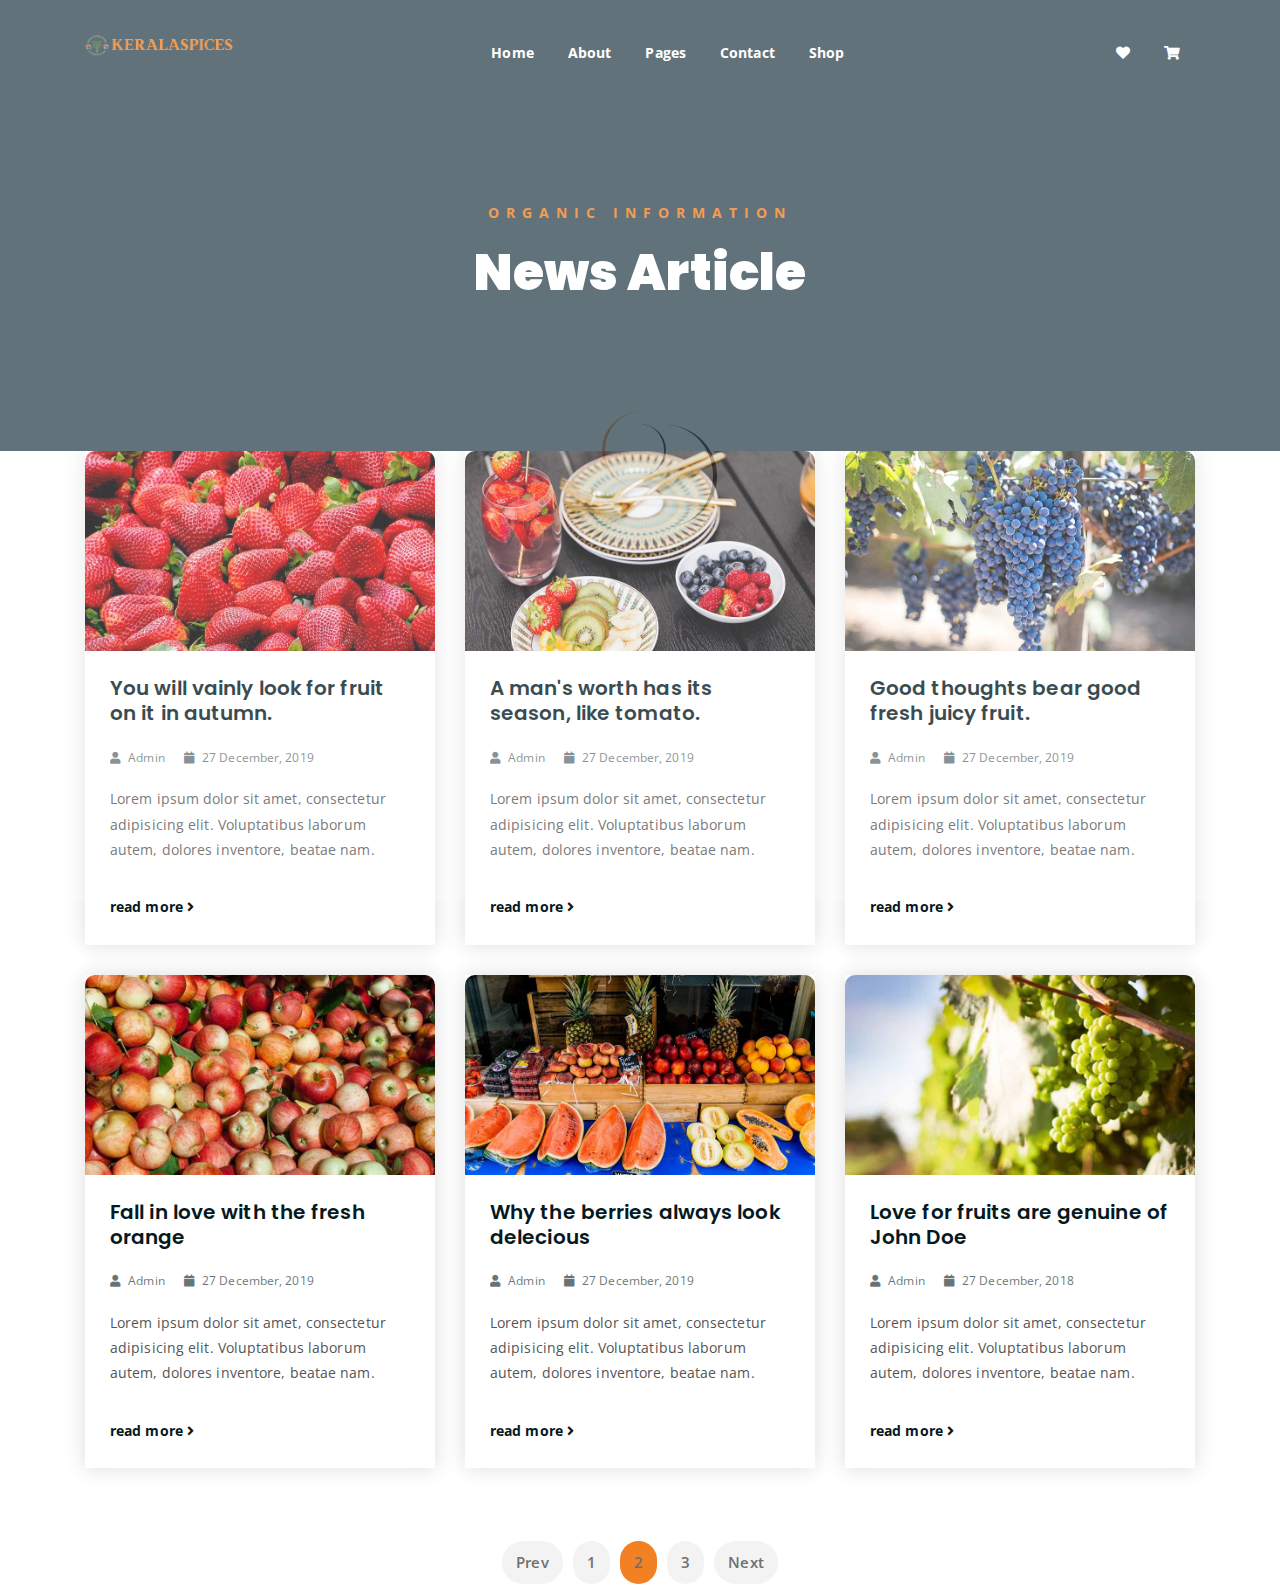
<file: pages/news.html>
<!DOCTYPE html>
<html lang="en">

<head>
	<meta charset="UTF-8">
	<meta http-equiv="X-UA-Compatible" content="IE=edge">
	<meta name="viewport" content="width=device-width, initial-scale=1">
	<meta name="description"
		content="Responsive Bootstrap4 Shop Template, Created by Imran Hossain from https://imransdesign.com/">

	<!-- title -->
	<title>News</title>

	<!-- favicon -->
	<link rel="shortcut icon" type="image/png" href="../assets/img/favicon.png">
	<!-- google font -->
	<link href="https://fonts.googleapis.com/css?family=Open+Sans:300,400,700" rel="stylesheet">
	<link href="https://fonts.googleapis.com/css?family=Poppins:400,700&display=swap" rel="stylesheet">
	<!-- fontawesome -->
	<link rel="stylesheet" href="../assets/css/all.min.css">
	<!-- bootstrap -->
	<link rel="stylesheet" href="../assets/bootstrap/css/bootstrap.min.css">
	<!-- owl carousel -->
	<link rel="stylesheet" href="../assets/css/owl.carousel.css">
	<!-- magnific popup -->
	<link rel="stylesheet" href="../assets/css/magnific-popup.css">
	<!-- animate css -->
	<link rel="stylesheet" href="../assets/css/animate.css">
	<!-- mean menu css -->
	<link rel="stylesheet" href="../assets/css/meanmenu.min.css">
	<!-- main style -->
	<link rel="stylesheet" href="../assets/css/main.css">
	<!-- responsive -->
	<link rel="stylesheet" href="../assets/css/responsive.css">

</head>

<body>

	<!--PreLoader-->
	<div class="loader">
		<div class="loader-inner">
			<div class="circle"></div>
		</div>
	</div>
	<!--PreLoader Ends-->

	<!-- header -->
	<div class="top-header-area" id="sticker">
		<div class="container">
			<div class="row">
				<div class="col-lg-12 col-sm-12 text-center">
					<div class="main-menu-wrap">
						<!-- logo -->
						<div class="site-logo">
							<a href="../index.html">
								<img src="../assets/img/KERALASPICES2.png" alt="keralaspices logo">
							</a>
						</div>
						<!-- logo -->

						<!-- menu start -->
						<nav class="main-menu">
							<ul>
								<li><a href="../index.html">Home</a></li>
								<li><a href="about.html">About</a></li>
								<li><a href="#">Pages</a>
									<ul class="sub-menu">
										<!-- <li><a href="404.html">404 page</a></li> -->
										<!-- <li><a href="about.html">About</a></li> -->
										<li><a href="cart.html">Cart</a></li>
										<li><a href="checkout.html">Check Out</a></li>
										<li><a href="contact.html">Contact</a></li>
										<!-- <li class="current-list-item"><a href="news.html">News</a></li> -->
										<li><a href="shop.html">Shop</a></li>
									</ul>
								</li>
								<!-- <li class="current-list-item"><a href="news.html">News</a>
									<ul class="sub-menu">
										<li class="current-list-item"><a href="news.html">News</a></li>
										<li><a href="single-news.html">Single News</a></li>
									</ul>
								</li> -->
								<li><a href="contact.html">Contact</a></li>
								<li><a href="shop.html">Shop</a>
									<ul class="sub-menu">
										<!-- <li><a href="shop.html">Shop</a></li> -->
										<li><a href="checkout.html">Check Out</a></li>
										<li><a href="single-product.html">Single Product</a></li>
										<li><a href="cart.html">Cart</a></li>
									</ul>
								</li>
								<li>
									<div class="header-icons">
										<a class="shopping-cart" href="cart.html"><i class="fas fa-heart"></i></a>
										<a class="shopping-cart" href="cart.html"><i
												class="fas fa-shopping-cart"></i></a>
										<!-- <a class="mobile-hide search-bar-icon" href="#"><i class="fas fa-search"></i></a> -->
									</div>
								</li>
							</ul>
						</nav>
						<!-- <a class="mobile-show search-bar-icon" href="#"><i class="fas fa-search"></i></a> -->
						<div class="mobile-menu"></div>
						<!-- menu end -->
					</div>
				</div>
			</div>
		</div>
	</div>
	<!-- end header -->

	<!-- search area -->
	<div class="search-area">
		<div class="container">
			<div class="row">
				<div class="col-lg-12">
					<span class="close-btn"><i class="fas fa-window-close"></i></span>
					<div class="search-bar">
						<div class="search-bar-tablecell">
							<h3>Search For:</h3>
							<input type="text" placeholder="Keywords">
							<button type="submit">Search <i class="fas fa-search"></i></button>
						</div>
					</div>
				</div>
			</div>
		</div>
	</div>
	<!-- end search arewa -->

	<!-- breadcrumb-section -->
	<div class="breadcrumb-section breadcrumb-bg">
		<div class="container">
			<div class="row">
				<div class="col-lg-8 offset-lg-2 text-center">
					<div class="breadcrumb-text">
						<p>Organic Information</p>
						<h1>News Article</h1>
					</div>
				</div>
			</div>
		</div>
	</div>
	<!-- end breadcrumb section -->

	<!-- latest news -->
	<div class="latest-news mt-150 mb-150">
		<div class="container">
			<div class="row">
				<div class="col-lg-4 col-md-6">
					<div class="single-latest-news">
						<a href="single-news.html">
							<div class="latest-news-bg news-bg-1"></div>
						</a>
						<div class="news-text-box">
							<h3><a href="single-news.html">You will vainly look for fruit on it in autumn.</a></h3>
							<p class="blog-meta">
								<span class="author"><i class="fas fa-user"></i> Admin</span>
								<span class="date"><i class="fas fa-calendar"></i> 27 December, 2019</span>
							</p>
							<p class="excerpt">Lorem ipsum dolor sit amet, consectetur adipisicing elit. Voluptatibus
								laborum autem, dolores inventore, beatae nam.</p>
							<a href="single-news.html" class="read-more-btn">read more <i
									class="fas fa-angle-right"></i></a>
						</div>
					</div>
				</div>
				<div class="col-lg-4 col-md-6">
					<div class="single-latest-news">
						<a href="single-news.html">
							<div class="latest-news-bg news-bg-2"></div>
						</a>
						<div class="news-text-box">
							<h3><a href="single-news.html">A man's worth has its season, like tomato.</a></h3>
							<p class="blog-meta">
								<span class="author"><i class="fas fa-user"></i> Admin</span>
								<span class="date"><i class="fas fa-calendar"></i> 27 December, 2019</span>
							</p>
							<p class="excerpt">Lorem ipsum dolor sit amet, consectetur adipisicing elit. Voluptatibus
								laborum autem, dolores inventore, beatae nam.</p>
							<a href="single-news.html" class="read-more-btn">read more <i
									class="fas fa-angle-right"></i></a>
						</div>
					</div>
				</div>
				<div class="col-lg-4 col-md-6">
					<div class="single-latest-news">
						<a href="single-news.html">
							<div class="latest-news-bg news-bg-3"></div>
						</a>
						<div class="news-text-box">
							<h3><a href="single-news.html">Good thoughts bear good fresh juicy fruit.</a></h3>
							<p class="blog-meta">
								<span class="author"><i class="fas fa-user"></i> Admin</span>
								<span class="date"><i class="fas fa-calendar"></i> 27 December, 2019</span>
							</p>
							<p class="excerpt">Lorem ipsum dolor sit amet, consectetur adipisicing elit. Voluptatibus
								laborum autem, dolores inventore, beatae nam.</p>
							<a href="single-news.html" class="read-more-btn">read more <i
									class="fas fa-angle-right"></i></a>
						</div>
					</div>
				</div>
				<div class="col-lg-4 col-md-6">
					<div class="single-latest-news">
						<a href="single-news.html">
							<div class="latest-news-bg news-bg-4"></div>
						</a>
						<div class="news-text-box">
							<h3><a href="single-news.html">Fall in love with the fresh orange</a></h3>
							<p class="blog-meta">
								<span class="author"><i class="fas fa-user"></i> Admin</span>
								<span class="date"><i class="fas fa-calendar"></i> 27 December, 2019</span>
							</p>
							<p class="excerpt">Lorem ipsum dolor sit amet, consectetur adipisicing elit. Voluptatibus
								laborum autem, dolores inventore, beatae nam.</p>
							<a href="single-news.html" class="read-more-btn">read more <i
									class="fas fa-angle-right"></i></a>
						</div>
					</div>
				</div>
				<div class="col-lg-4 col-md-6">
					<div class="single-latest-news">
						<a href="single-news.html">
							<div class="latest-news-bg news-bg-5"></div>
						</a>
						<div class="news-text-box">
							<h3><a href="single-news.html">Why the berries always look delecious</a></h3>
							<p class="blog-meta">
								<span class="author"><i class="fas fa-user"></i> Admin</span>
								<span class="date"><i class="fas fa-calendar"></i> 27 December, 2019</span>
							</p>
							<p class="excerpt">Lorem ipsum dolor sit amet, consectetur adipisicing elit. Voluptatibus
								laborum autem, dolores inventore, beatae nam.</p>
							<a href="single-news.html" class="read-more-btn">read more <i
									class="fas fa-angle-right"></i></a>
						</div>
					</div>
				</div>
				<div class="col-lg-4 col-md-6">
					<div class="single-latest-news">
						<a href="single-news.html">
							<div class="latest-news-bg news-bg-6"></div>
						</a>
						<div class="news-text-box">
							<h3><a href="single-news.html">Love for fruits are genuine of John Doe</a></h3>
							<p class="blog-meta">
								<span class="author"><i class="fas fa-user"></i> Admin</span>
								<span class="date"><i class="fas fa-calendar"></i> 27 December, 2018</span>
							</p>
							<p class="excerpt">Lorem ipsum dolor sit amet, consectetur adipisicing elit. Voluptatibus
								laborum autem, dolores inventore, beatae nam.</p>
							<a href="single-news.html" class="read-more-btn">read more <i
									class="fas fa-angle-right"></i></a>
						</div>
					</div>
				</div>
			</div>

			<div class="row">
				<div class="container">
					<div class="row">
						<div class="col-lg-12 text-center">
							<div class="pagination-wrap">
								<ul>
									<li><a href="#">Prev</a></li>
									<li><a href="#">1</a></li>
									<li><a class="active" href="#">2</a></li>
									<li><a href="#">3</a></li>
									<li><a href="#">Next</a></li>
								</ul>
							</div>
						</div>
					</div>
				</div>
			</div>
		</div>
	</div>
	<!-- end latest news -->


	<!-- bottombar -->
	<!-- <?php
 include 'footer.html';
?> -->

	<!-- jquery -->
	<script src="../assets/js/jquery-1.11.3.min.js"></script>
	<!-- bootstrap -->
	<script src="../assets/bootstrap/js/bootstrap.min.js"></script>
	<!-- count down -->
	<script src="../assets/js/jquery.countdown.js"></script>
	<!-- isotope -->
	<script src="../assets/js/jquery.isotope-3.0.6.min.js"></script>
	<!-- waypoints -->
	<script src="../assets/js/waypoints.js"></script>
	<!-- owl carousel -->
	<script src="../assets/js/owl.carousel.min.js"></script>
	<!-- magnific popup -->
	<script src="../assets/js/jquery.magnific-popup.min.js"></script>
	<!-- mean menu -->
	<script src="../assets/js/jquery.meanmenu.min.js"></script>
	<!-- sticker js -->
	<script src="../assets/js/sticker.js"></script>
	<!-- main js -->
	<script src="../assets/js/main.js"></script>

</body>

</html>
</file>
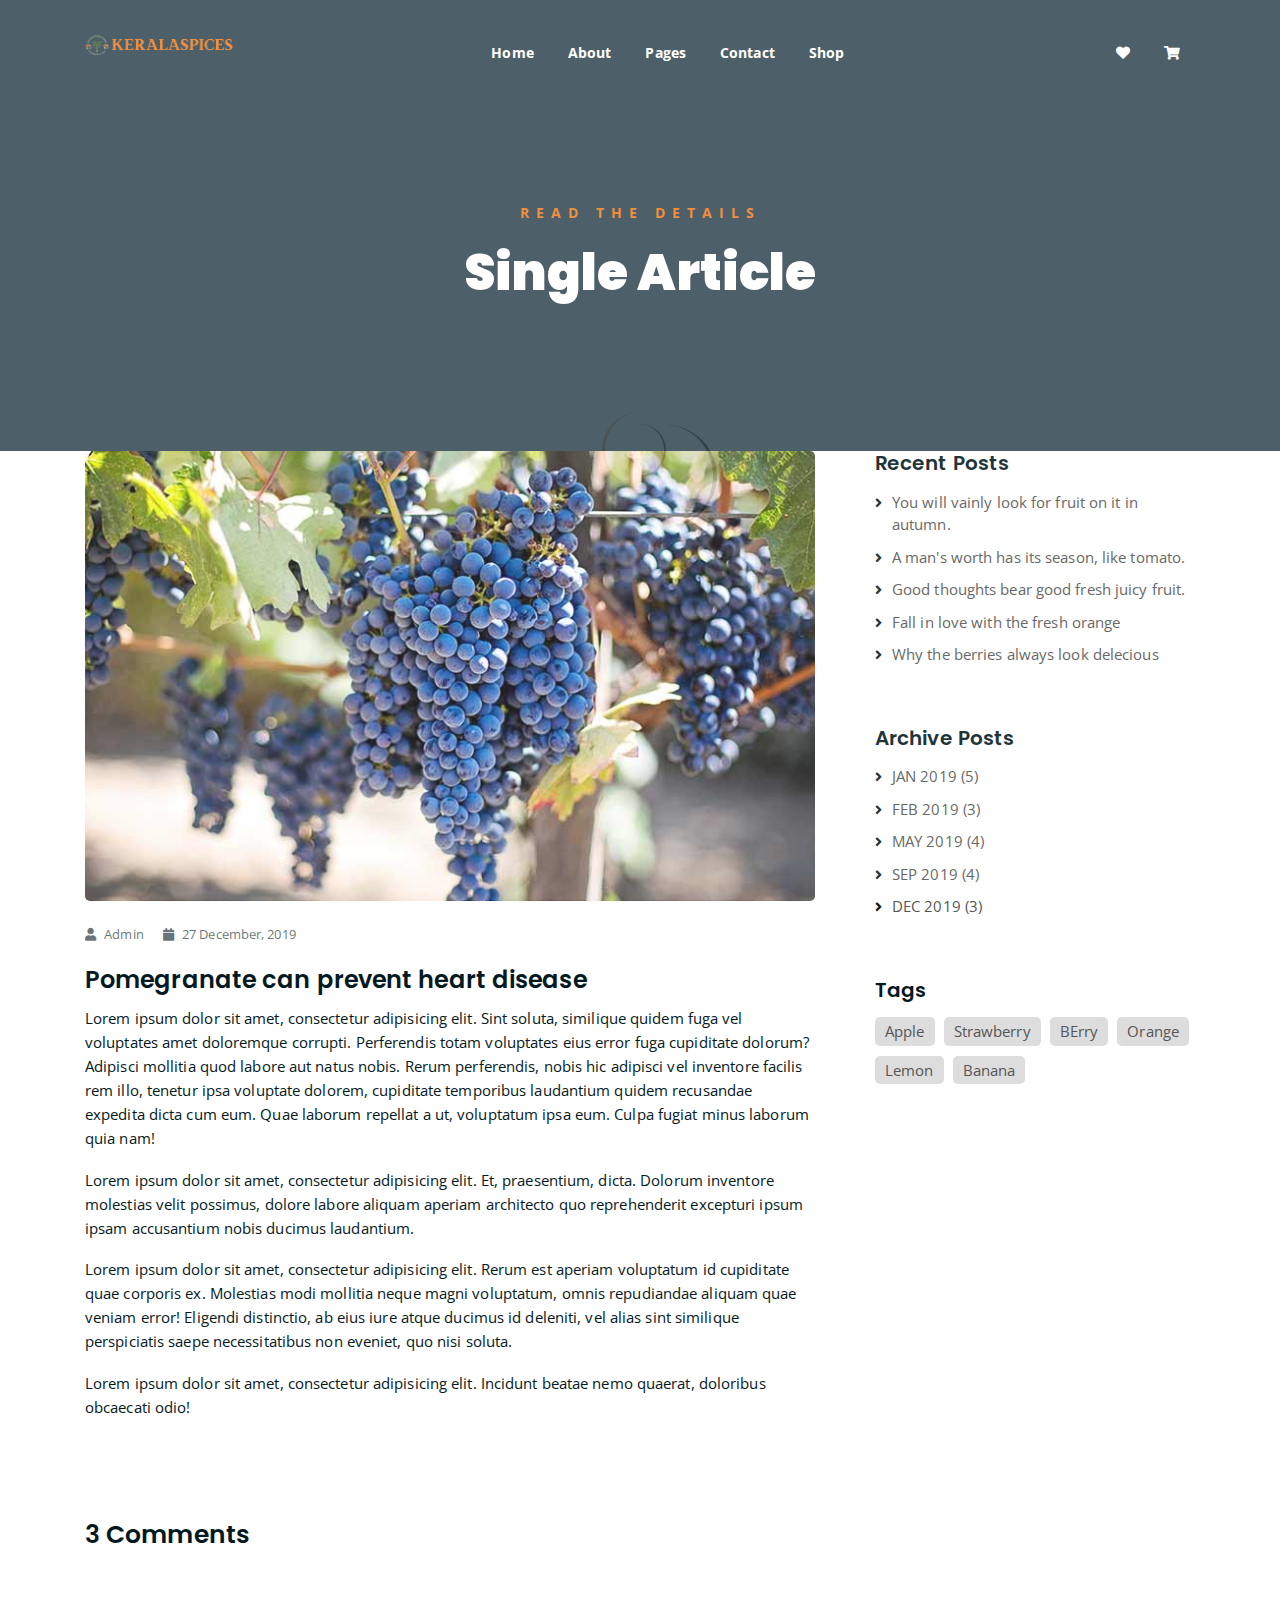
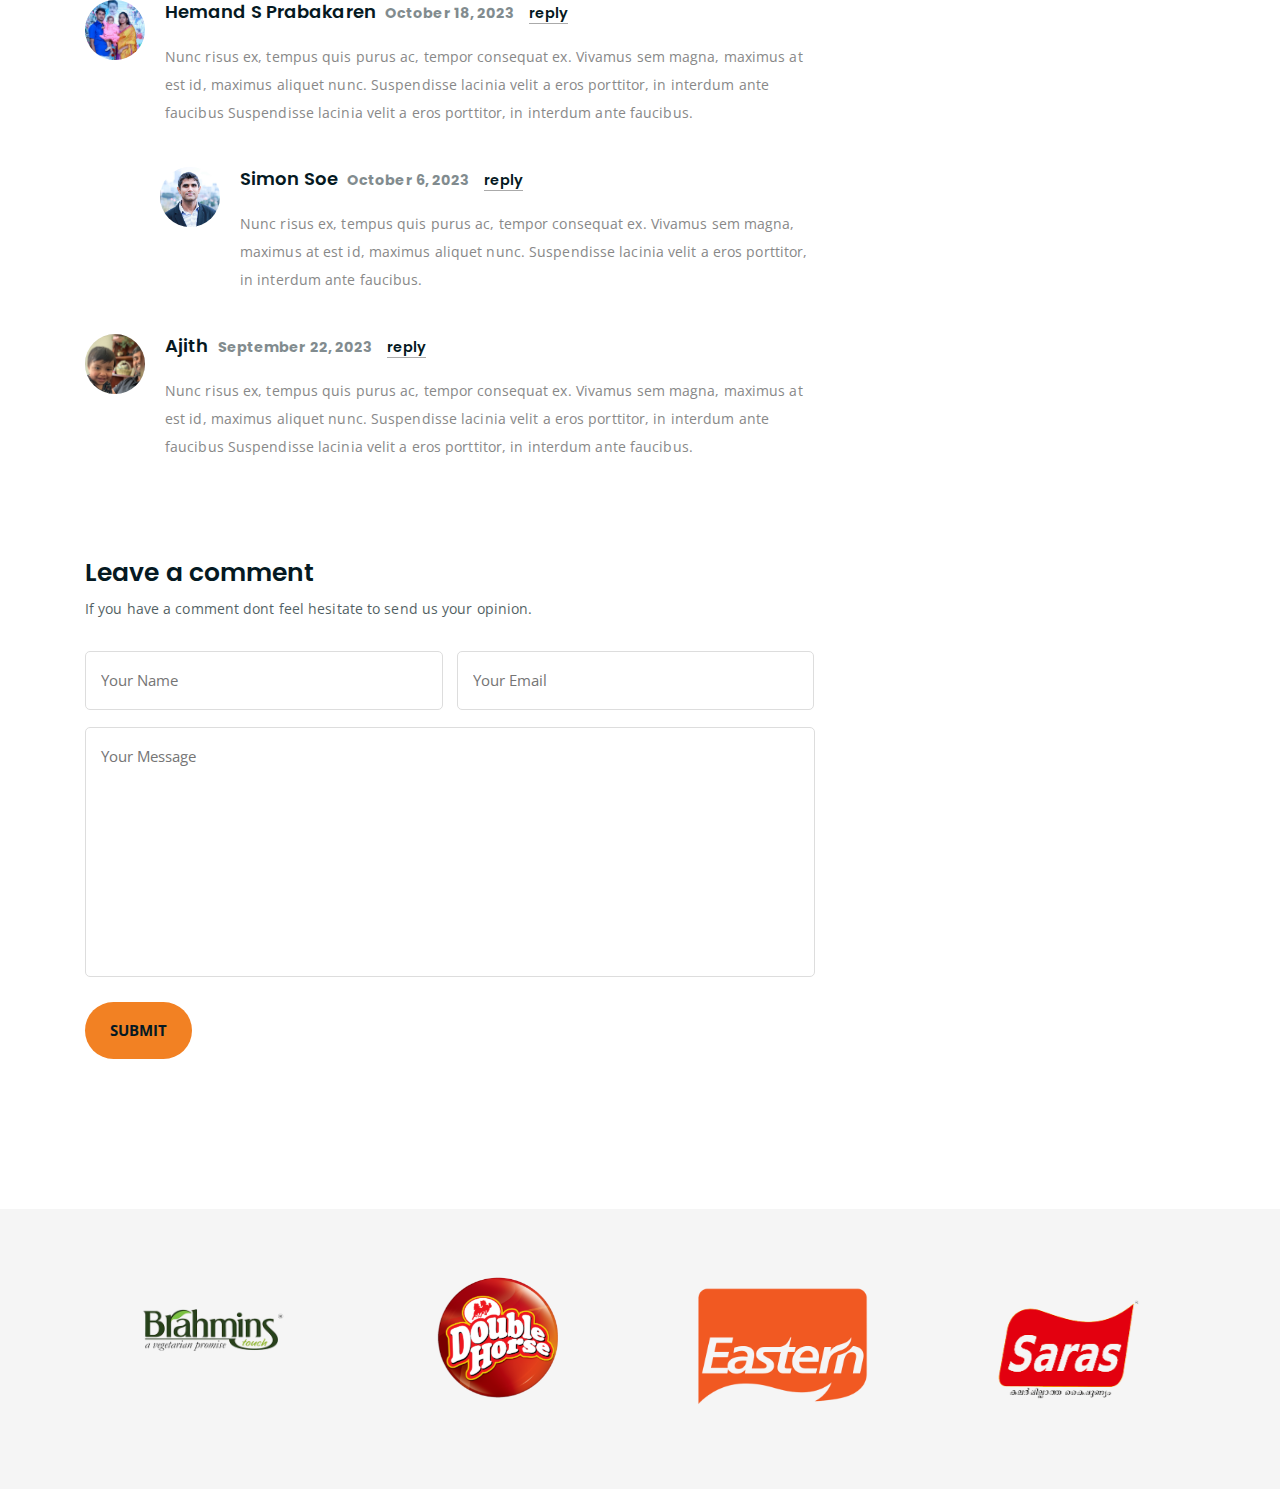
<file: pages/single-news.html>
<!DOCTYPE html>
<html lang="en">

<head>
	<meta charset="UTF-8">
	<meta http-equiv="X-UA-Compatible" content="IE=edge">
	<meta name="viewport" content="width=device-width, initial-scale=1">
	<meta name="description"
		content="Responsive Bootstrap4 Shop Template, Created by Imran Hossain from https://imransdesign.com/">

	<!-- title -->
	<title>Single News</title>

	<!-- favicon -->
	<link rel="shortcut icon" type="image/png" href="../assets/img/favicon.png">
	<!-- google font -->
	<link href="https://fonts.googleapis.com/css?family=Open+Sans:300,400,700" rel="stylesheet">
	<link href="https://fonts.googleapis.com/css?family=Poppins:400,700&display=swap" rel="stylesheet">
	<!-- fontawesome -->
	<link rel="stylesheet" href="../assets/css/all.min.css">
	<!-- bootstrap -->
	<link rel="stylesheet" href="../assets/bootstrap/css/bootstrap.min.css">
	<!-- owl carousel -->
	<link rel="stylesheet" href="../assets/css/owl.carousel.css">
	<!-- magnific popup -->
	<link rel="stylesheet" href="../assets/css/magnific-popup.css">
	<!-- animate css -->
	<link rel="stylesheet" href="../assets/css/animate.css">
	<!-- mean menu css -->
	<link rel="stylesheet" href="../assets/css/meanmenu.min.css">
	<!-- main style -->
	<link rel="stylesheet" href="../assets/css/main.css">
	<!-- responsive -->
	<link rel="stylesheet" href="../assets/css/responsive.css">

</head>

<body>

	<!--PreLoader-->
	<div class="loader">
		<div class="loader-inner">
			<div class="circle"></div>
		</div>
	</div>
	<!--PreLoader Ends-->

	<!-- header -->
	<div class="top-header-area" id="sticker">
		<div class="container">
			<div class="row">
				<div class="col-lg-12 col-sm-12 text-center">
					<div class="main-menu-wrap">
						<!-- logo -->
						<div class="site-logo">
							<a href="../index.html">
								<img src="../assets/img/KERALASPICES2.png" alt="keralaspices logo">
							</a>
						</div>
						<!-- logo -->

						<!-- menu start -->
						<nav class="main-menu">
							<ul>
								<li><a href="../index.html">Home</a></li>
								<li><a href="about.html">About</a></li>
								<li><a href="#">Pages</a>
									<ul class="sub-menu">
										<!-- <li><a href="404.html">404 page</a></li> -->
										<!-- <li><a href="about.html">About</a></li> -->
										<li><a href="cart.html">Cart</a></li>
										<li><a href="checkout.html">Check Out</a></li>
										<li><a href="contact.html">Contact</a></li>
										<!-- <li><a href="news.html">News</a></li> -->
										<li><a href="shop.html">Shop</a></li>
									</ul>
								</li>
								<!-- <li><a href="news.html">News</a>
									<ul class="sub-menu">
										<li><a href="news.html">News</a></li>
										<li class="current-list-item"><a href="single-news.html">Single News</a></li>
									</ul>
								</li> -->
								<li><a href="contact.html">Contact</a></li>
								<li><a href="shop.html">Shop</a>
									<ul class="sub-menu">
										<!-- <li><a href="shop.html">Shop</a></li> -->
										<li><a href="checkout.html">Check Out</a></li>
										<li><a href="single-product.html">Single Product</a></li>
										<li><a href="cart.html">Cart</a></li>
									</ul>
								</li>
								<li>
									<div class="header-icons">
										<a class="shopping-cart" href="cart.html"><i class="fas fa-heart"></i></a>
										<a class="shopping-cart" href="cart.html"><i
												class="fas fa-shopping-cart"></i></a>
										<!-- <a class="mobile-hide search-bar-icon" href="#"><i class="fas fa-search"></i></a> -->
									</div>
								</li>
							</ul>
						</nav>
						<!-- <a class="mobile-show search-bar-icon" href="#"><i class="fas fa-search"></i></a> -->
						<div class="mobile-menu"></div>
						<!-- menu end -->
					</div>
				</div>
			</div>
		</div>
	</div>
	<!-- end header -->

	<!-- search area -->
	<div class="search-area">
		<div class="container">
			<div class="row">
				<div class="col-lg-12">
					<span class="close-btn"><i class="fas fa-window-close"></i></span>
					<div class="search-bar">
						<div class="search-bar-tablecell">
							<h3>Search For:</h3>
							<input type="text" placeholder="Keywords">
							<button type="submit">Search <i class="fas fa-search"></i></button>
						</div>
					</div>
				</div>
			</div>
		</div>
	</div>
	<!-- end search arewa -->

	<!-- breadcrumb-section -->
	<div class="breadcrumb-section breadcrumb-bg">
		<div class="container">
			<div class="row">
				<div class="col-lg-8 offset-lg-2 text-center">
					<div class="breadcrumb-text">
						<p>Read the Details</p>
						<h1>Single Article</h1>
					</div>
				</div>
			</div>
		</div>
	</div>
	<!-- end breadcrumb section -->

	<!-- single article section -->
	<div class="mt-150 mb-150">
		<div class="container">
			<div class="row">
				<div class="col-lg-8">
					<div class="single-article-section">
						<div class="single-article-text">
							<div class="single-artcile-bg"></div>
							<p class="blog-meta">
								<span class="author"><i class="fas fa-user"></i> Admin</span>
								<span class="date"><i class="fas fa-calendar"></i> 27 December, 2019</span>
							</p>
							<h2>Pomegranate can prevent heart disease</h2>
							<p>Lorem ipsum dolor sit amet, consectetur adipisicing elit. Sint soluta, similique quidem
								fuga vel voluptates amet doloremque corrupti. Perferendis totam voluptates eius error
								fuga cupiditate dolorum? Adipisci mollitia quod labore aut natus nobis. Rerum
								perferendis, nobis hic adipisci vel inventore facilis rem illo, tenetur ipsa voluptate
								dolorem, cupiditate temporibus laudantium quidem recusandae expedita dicta cum eum. Quae
								laborum repellat a ut, voluptatum ipsa eum. Culpa fugiat minus laborum quia nam!</p>
							<p>Lorem ipsum dolor sit amet, consectetur adipisicing elit. Et, praesentium, dicta. Dolorum
								inventore molestias velit possimus, dolore labore aliquam aperiam architecto quo
								reprehenderit excepturi ipsum ipsam accusantium nobis ducimus laudantium.</p>
							<p>Lorem ipsum dolor sit amet, consectetur adipisicing elit. Rerum est aperiam voluptatum id
								cupiditate quae corporis ex. Molestias modi mollitia neque magni voluptatum, omnis
								repudiandae aliquam quae veniam error! Eligendi distinctio, ab eius iure atque ducimus
								id deleniti, vel alias sint similique perspiciatis saepe necessitatibus non eveniet, quo
								nisi soluta.</p>
							<p>Lorem ipsum dolor sit amet, consectetur adipisicing elit. Incidunt beatae nemo quaerat,
								doloribus obcaecati odio!</p>
						</div>

						<div class="comments-list-wrap">
							<h3 class="comment-count-title">3 Comments</h3>
							<div class="comment-list">
								<div class="single-comment-body">
									<div class="comment-user-avater">
										<img src="../assets/img/avaters/avatar1.png" alt="">
									</div>
									<div class="comment-text-body">
										<h4>Hemand S Prabakaren <span class="comment-date">October 18, 2023</span> <a
												href="#">reply</a></h4>
										<p>Nunc risus ex, tempus quis purus ac, tempor consequat ex. Vivamus sem magna,
											maximus at est id, maximus aliquet nunc. Suspendisse lacinia velit a eros
											porttitor, in interdum ante faucibus Suspendisse lacinia velit a eros
											porttitor, in interdum ante faucibus.</p>
									</div>
									<div class="single-comment-body child">
										<div class="comment-user-avater">
											<img src="../assets/img/avaters/avatar3.png" alt="">
										</div>
										<div class="comment-text-body">
											<h4>Simon Soe <span class="comment-date">October 6, 2023</span> <a
													href="#">reply</a></h4>
											<p>Nunc risus ex, tempus quis purus ac, tempor consequat ex. Vivamus sem
												magna, maximus at est id, maximus aliquet nunc. Suspendisse lacinia
												velit a eros porttitor, in interdum ante faucibus.</p>
										</div>
									</div>
								</div>
								<div class="single-comment-body">
									<div class="comment-user-avater">
										<img src="../assets/img/avaters/avatar2.png" alt="">
									</div>
									<div class="comment-text-body">
										<h4>Ajith <span class="comment-date">September 22, 2023</span> <a
												href="#">reply</a></h4>
										<p>Nunc risus ex, tempus quis purus ac, tempor consequat ex. Vivamus sem magna,
											maximus at est id, maximus aliquet nunc. Suspendisse lacinia velit a eros
											porttitor, in interdum ante faucibus Suspendisse lacinia velit a eros
											porttitor, in interdum ante faucibus.</p>
									</div>
								</div>
							</div>
						</div>

						<div class="comment-template">
							<h4>Leave a comment</h4>
							<p>If you have a comment dont feel hesitate to send us your opinion.</p>
							<form action="../index.html">
								<p>
									<input type="text" placeholder="Your Name">
									<input type="email" placeholder="Your Email">
								</p>
								<p><textarea name="comment" id="comment" cols="30" rows="10"
										placeholder="Your Message"></textarea></p>
								<p><input type="submit" value="Submit"></p>
							</form>
						</div>
					</div>
				</div>
				<div class="col-lg-4">
					<div class="sidebar-section">
						<div class="recent-posts">
							<h4>Recent Posts</h4>
							<ul>
								<li><a href="single-news.html">You will vainly look for fruit on it in autumn.</a></li>
								<li><a href="single-news.html">A man's worth has its season, like tomato.</a></li>
								<li><a href="single-news.html">Good thoughts bear good fresh juicy fruit.</a></li>
								<li><a href="single-news.html">Fall in love with the fresh orange</a></li>
								<li><a href="single-news.html">Why the berries always look delecious</a></li>
							</ul>
						</div>
						<div class="archive-posts">
							<h4>Archive Posts</h4>
							<ul>
								<li><a href="single-news.html">JAN 2019 (5)</a></li>
								<li><a href="single-news.html">FEB 2019 (3)</a></li>
								<li><a href="single-news.html">MAY 2019 (4)</a></li>
								<li><a href="single-news.html">SEP 2019 (4)</a></li>
								<li><a href="single-news.html">DEC 2019 (3)</a></li>
							</ul>
						</div>
						<div class="tag-section">
							<h4>Tags</h4>
							<ul>
								<li><a href="single-news.html">Apple</a></li>
								<li><a href="single-news.html">Strawberry</a></li>
								<li><a href="single-news.html">BErry</a></li>
								<li><a href="single-news.html">Orange</a></li>
								<li><a href="single-news.html">Lemon</a></li>
								<li><a href="single-news.html">Banana</a></li>
							</ul>
						</div>
					</div>
				</div>
			</div>
		</div>
	</div>
	<!-- end single article section -->

	<!-- logo carousel -->
	<div class="logo-carousel-section">
		<div class="container">
			<div class="row">
				<div class="col-lg-12">
					<div class="logo-carousel-inner">
						<div class="single-logo-item">
							<img src="../assets/img/company-logos/1.png" alt="">
						</div>
						<div class="single-logo-item">
							<img src="../assets/img/company-logos/2.png" alt="">
						</div>
						<div class="single-logo-item">
							<img src="../assets/img/company-logos/3.png" alt="">
						</div>
						<div class="single-logo-item">
							<img src="../assets/img/company-logos/4.png" alt="">
						</div>
						<div class="single-logo-item">
							<img src="../assets/img/company-logos/5.png" alt="">
						</div>
					</div>
				</div>
			</div>
		</div>
	</div>
	<!-- end logo carousel -->


	<!-- bottombar -->
	<?php
 include 'footer.html';
?>

	<!-- jquery -->
	<script src="../assets/js/jquery-1.11.3.min.js"></script>
	<!-- bootstrap -->
	<script src="../assets/bootstrap/js/bootstrap.min.js"></script>
	<!-- count down -->
	<script src="../assets/js/jquery.countdown.js"></script>
	<!-- isotope -->
	<script src="../assets/js/jquery.isotope-3.0.6.min.js"></script>
	<!-- waypoints -->
	<script src="../assets/js/waypoints.js"></script>
	<!-- owl carousel -->
	<script src="../assets/js/owl.carousel.min.js"></script>
	<!-- magnific popup -->
	<script src="../assets/js/jquery.magnific-popup.min.js"></script>
	<!-- mean menu -->
	<script src="../assets/js/jquery.meanmenu.min.js"></script>
	<!-- sticker js -->
	<script src="../assets/js/sticker.js"></script>
	<!-- main js -->
	<script src="../assets/js/main.js"></script>

</body>

</html>
</file>
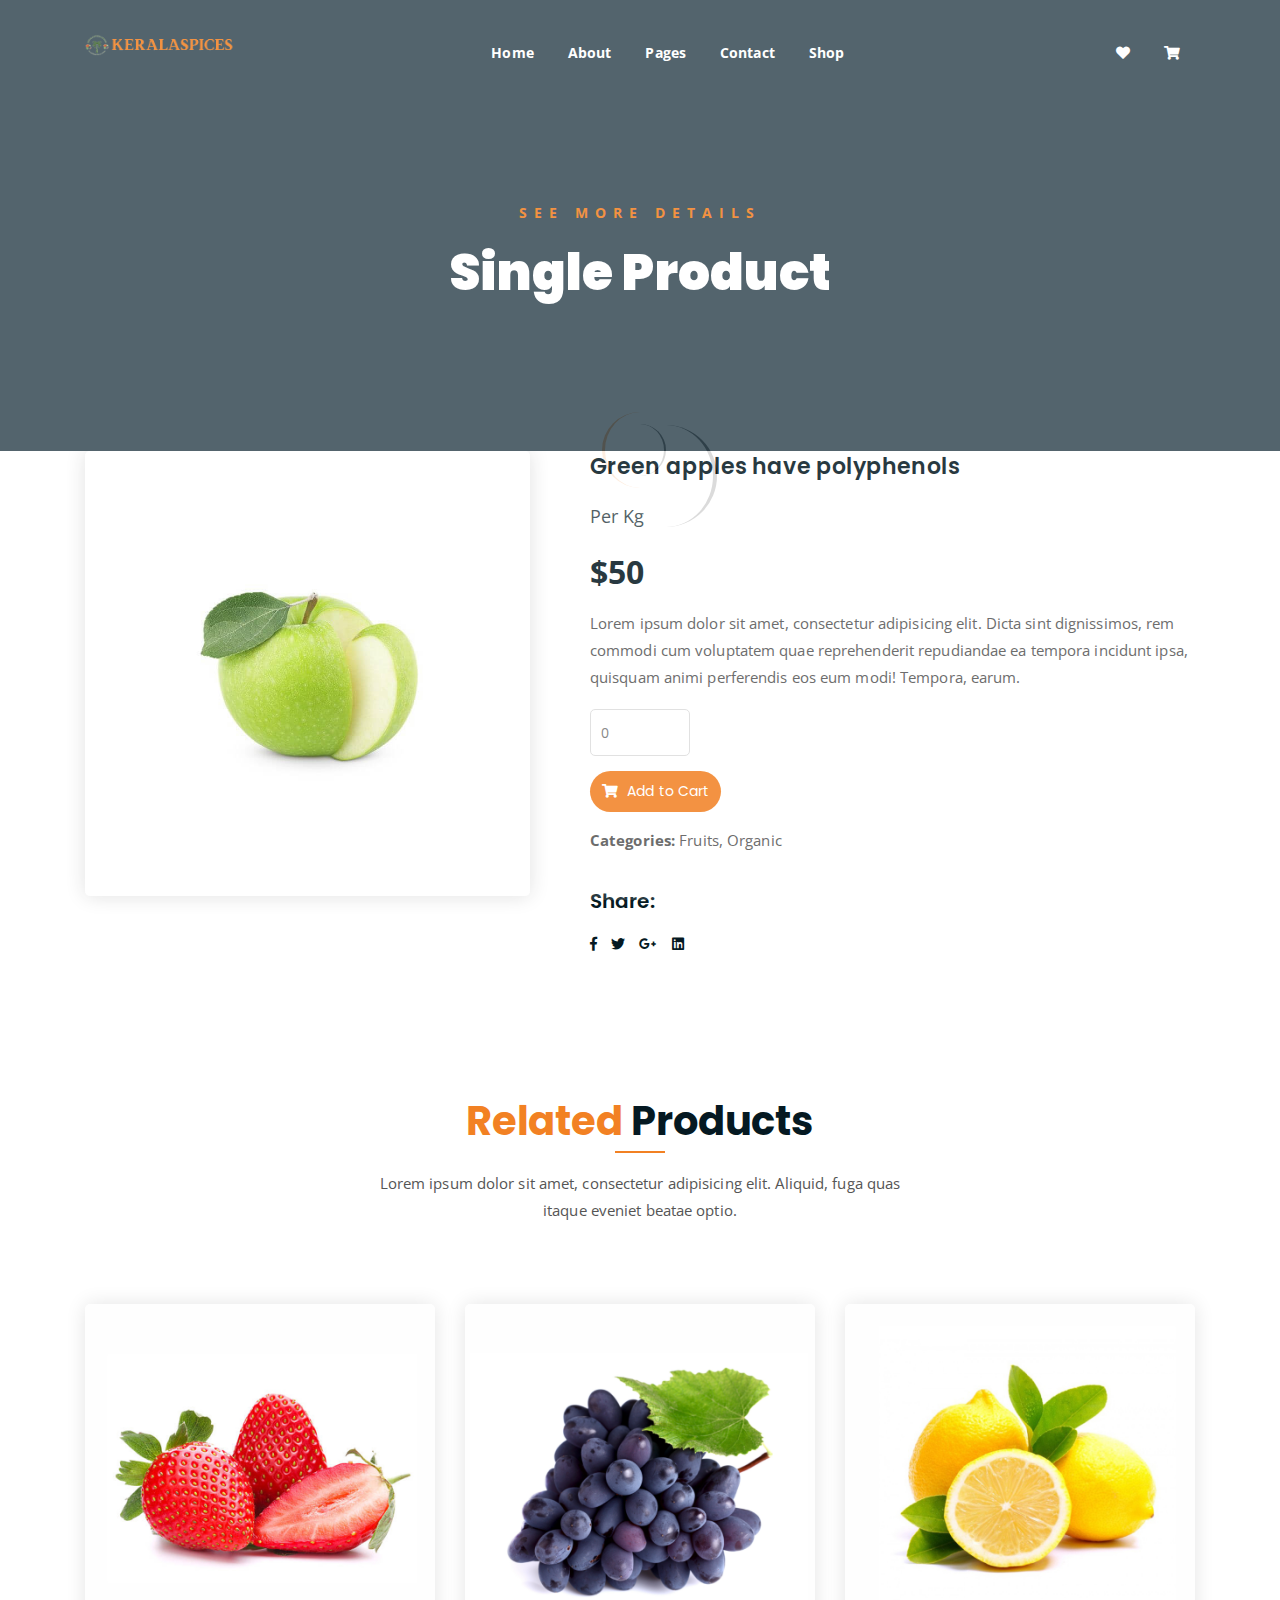
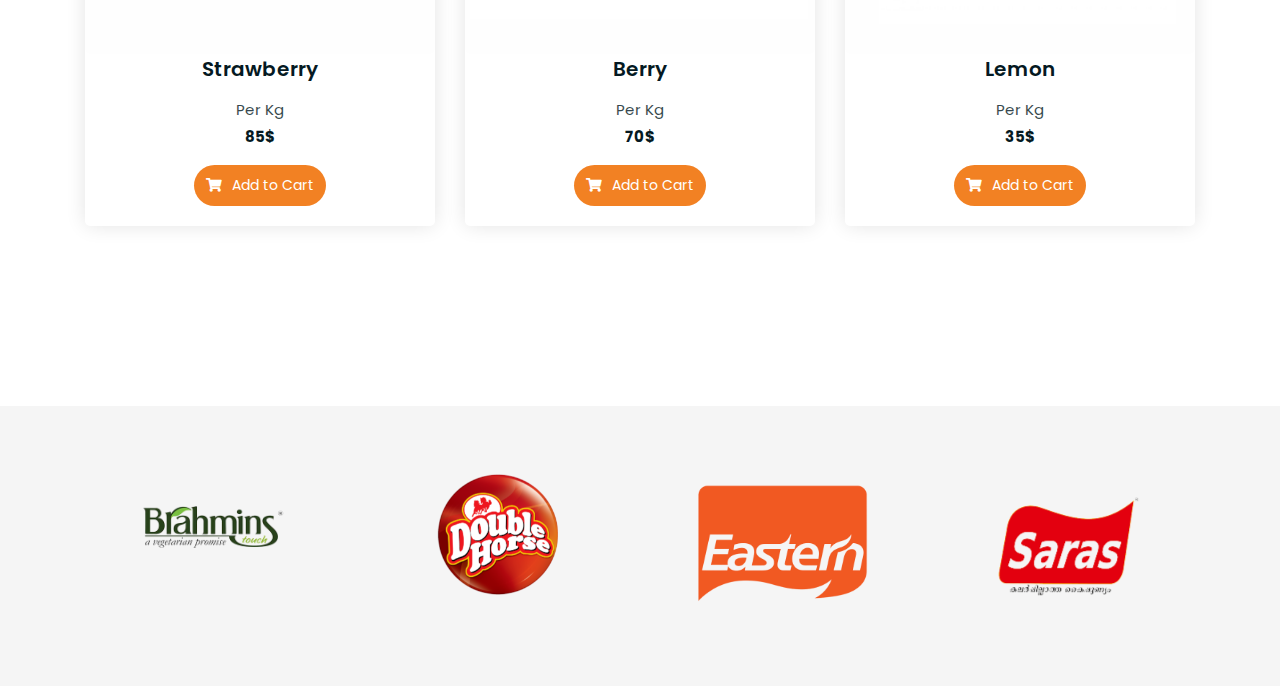
<file: pages/single-product.html>
<!DOCTYPE html>
<html lang="en">

<head>
	<meta charset="UTF-8">
	<meta http-equiv="X-UA-Compatible" content="IE=edge">
	<meta name="viewport" content="width=device-width, initial-scale=1">
	<meta name="description"
		content="Responsive Bootstrap4 Shop Template, Created by Imran Hossain from https://imransdesign.com/">

	<!-- title -->
	<title>Single Product</title>

	<!-- favicon -->
	<link rel="shortcut icon" type="image/png" href="../assets/img/favicon.png">
	<!-- google font -->
	<link href="https://fonts.googleapis.com/css?family=Open+Sans:300,400,700" rel="stylesheet">
	<link href="https://fonts.googleapis.com/css?family=Poppins:400,700&display=swap" rel="stylesheet">
	<!-- fontawesome -->
	<link rel="stylesheet" href="../assets/css/all.min.css">
	<!-- bootstrap -->
	<link rel="stylesheet" href="../assets/bootstrap/css/bootstrap.min.css">
	<!-- owl carousel -->
	<link rel="stylesheet" href="../assets/css/owl.carousel.css">
	<!-- magnific popup -->
	<link rel="stylesheet" href="../assets/css/magnific-popup.css">
	<!-- animate css -->
	<link rel="stylesheet" href="../assets/css/animate.css">
	<!-- mean menu css -->
	<link rel="stylesheet" href="../assets/css/meanmenu.min.css">
	<!-- main style -->
	<link rel="stylesheet" href="../assets/css/main.css">
	<!-- responsive -->
	<link rel="stylesheet" href="../assets/css/responsive.css">

</head>

<body>

	<!--PreLoader-->
	<div class="loader">
		<div class="loader-inner">
			<div class="circle"></div>
		</div>
	</div>
	<!--PreLoader Ends-->

	<!-- header -->
	<div class="top-header-area" id="sticker">
		<div class="container">
			<div class="row">
				<div class="col-lg-12 col-sm-12 text-center">
					<div class="main-menu-wrap">
						<!-- logo -->
						<div class="site-logo">
							<a href="../index.html">
								<img src="../assets/img/KERALASPICES2.png" alt="keralaspices logo">
							</a>
						</div>
						<!-- logo -->

						<!-- menu start -->
						<nav class="main-menu">
							<ul>
								<li><a href="../index.html">Home</a></li>
								<li><a href="about.html">About</a></li>
								<li><a href="#">Pages</a>
									<ul class="sub-menu">
										<!-- <li><a href="404.html">404 page</a></li> -->
										<!-- <li><a href="about.html">About</a></li> -->
										<li><a href="cart.html">Cart</a></li>
										<li><a href="checkout.html">Check Out</a></li>
										<li><a href="contact.html">Contact</a></li>
										<!-- <li><a href="news.html">News</a></li> -->
										<li><a href="shop.html">Shop</a></li>
									</ul>
								</li>
								<!-- <li><a href="news.html">News</a>
									<ul class="sub-menu">
										<li><a href="news.html">News</a></li>
										<li><a href="single-news.html">Single News</a></li>
									</ul>
								</li> -->
								<li><a href="contact.html">Contact</a></li>
								<li><a href="shop.html">Shop</a>
									<ul class="sub-menu">
										<!-- <li><a href="shop.html">Shop</a></li> -->
										<li><a href="checkout.html">Check Out</a></li>
										<li><a href="single-product.html">Single Product</a></li>
										<li><a href="cart.html">Cart</a></li>
									</ul>
								</li>
								<li>
									<div class="header-icons">
										<a class="shopping-cart" href="cart.html"><i class="fas fa-heart"></i></a>
										<a class="shopping-cart" href="cart.html"><i
												class="fas fa-shopping-cart"></i></a>
										<!-- <a class="mobile-hide search-bar-icon" href="#"><i class="fas fa-search"></i></a> -->
									</div>
								</li>
							</ul>
						</nav>
						<!-- <a class="mobile-show search-bar-icon" href="#"><i class="fas fa-search"></i></a> -->
						<div class="mobile-menu"></div>
						<!-- menu end -->
					</div>
				</div>
			</div>
		</div>
	</div>
	<!-- end header -->

	<!-- search area -->
	<div class="search-area">
		<div class="container">
			<div class="row">
				<div class="col-lg-12">
					<span class="close-btn"><i class="fas fa-window-close"></i></span>
					<div class="search-bar">
						<div class="search-bar-tablecell">
							<h3>Search For:</h3>
							<input type="text" placeholder="Keywords">
							<button type="submit">Search <i class="fas fa-search"></i></button>
						</div>
					</div>
				</div>
			</div>
		</div>
	</div>
	<!-- end search arewa -->

	<!-- breadcrumb-section -->
	<div class="breadcrumb-section breadcrumb-bg">
		<div class="container">
			<div class="row">
				<div class="col-lg-8 offset-lg-2 text-center">
					<div class="breadcrumb-text">
						<p>See more Details</p>
						<h1>Single Product</h1>
					</div>
				</div>
			</div>
		</div>
	</div>
	<!-- end breadcrumb section -->

	<!-- single product -->
	<div class="single-product mt-150 mb-150">
		<div class="container">
			<div class="row">
				<div class="col-md-5">
					<div class="single-product-img">
						<img src="../assets/img/products/product-img-5.jpg" alt="">
					</div>
				</div>
				<div class="col-md-7">
					<div class="single-product-content">
						<h3>Green apples have polyphenols</h3>
						<p class="single-product-pricing"><span>Per Kg</span> $50</p>
						<p>Lorem ipsum dolor sit amet, consectetur adipisicing elit. Dicta sint dignissimos, rem commodi
							cum voluptatem quae reprehenderit repudiandae ea tempora incidunt ipsa, quisquam animi
							perferendis eos eum modi! Tempora, earum.</p>
						<div class="single-product-form">
							<form action="../index.html">
								<input type="number" placeholder="0">
							</form>
							<a href="cart.html" class="cart-btn"><i class="fas fa-shopping-cart"></i> Add to Cart</a>
							<p><strong>Categories: </strong>Fruits, Organic</p>
						</div>
						<h4>Share:</h4>
						<ul class="product-share">
							<li><a href=""><i class="fab fa-facebook-f"></i></a></li>
							<li><a href=""><i class="fab fa-twitter"></i></a></li>
							<li><a href=""><i class="fab fa-google-plus-g"></i></a></li>
							<li><a href=""><i class="fab fa-linkedin"></i></a></li>
						</ul>
					</div>
				</div>
			</div>
		</div>
	</div>
	<!-- end single product -->

	<!-- more products -->
	<div class="more-products mb-150">
		<div class="container">
			<div class="row">
				<div class="col-lg-8 offset-lg-2 text-center">
					<div class="section-title">
						<h3><span class="orange-text">Related</span> Products</h3>
						<p>Lorem ipsum dolor sit amet, consectetur adipisicing elit. Aliquid, fuga quas itaque eveniet
							beatae optio.</p>
					</div>
				</div>
			</div>
			<div class="row">
				<div class="col-lg-4 col-md-6 text-center">
					<div class="single-product-item">
						<div class="product-image">
							<a href="single-product.html"><img src="../assets/img/products/product-img-1.jpg"
									alt=""></a>
						</div>
						<h3>Strawberry</h3>
						<p class="product-price"><span>Per Kg</span> 85$ </p>
						<a href="cart.html" class="cart-btn"><i class="fas fa-shopping-cart"></i> Add to Cart</a>
					</div>
				</div>
				<div class="col-lg-4 col-md-6 text-center">
					<div class="single-product-item">
						<div class="product-image">
							<a href="single-product.html"><img src="../assets/img/products/product-img-2.jpg"
									alt=""></a>
						</div>
						<h3>Berry</h3>
						<p class="product-price"><span>Per Kg</span> 70$ </p>
						<a href="cart.html" class="cart-btn"><i class="fas fa-shopping-cart"></i> Add to Cart</a>
					</div>
				</div>
				<div class="col-lg-4 col-md-6 offset-lg-0 offset-md-3 text-center">
					<div class="single-product-item">
						<div class="product-image">
							<a href="single-product.html"><img src="../assets/img/products/product-img-3.jpg"
									alt=""></a>
						</div>
						<h3>Lemon</h3>
						<p class="product-price"><span>Per Kg</span> 35$ </p>
						<a href="cart.html" class="cart-btn"><i class="fas fa-shopping-cart"></i> Add to Cart</a>
					</div>
				</div>
			</div>
		</div>
	</div>
	<!-- end more products -->

	<!-- logo carousel -->
	<div class="logo-carousel-section">
		<div class="container">
			<div class="row">
				<div class="col-lg-12">
					<div class="logo-carousel-inner">
						<div class="single-logo-item">
							<img src="../assets/img/company-logos/1.png" alt="">
						</div>
						<div class="single-logo-item">
							<img src="../assets/img/company-logos/2.png" alt="">
						</div>
						<div class="single-logo-item">
							<img src="../assets/img/company-logos/3.png" alt="">
						</div>
						<div class="single-logo-item">
							<img src="../assets/img/company-logos/4.png" alt="">
						</div>
						<div class="single-logo-item">
							<img src="../assets/img/company-logos/5.png" alt="">
						</div>
					</div>
				</div>
			</div>
		</div>
	</div>
	<!-- end logo carousel -->


	<!-- bottombar -->
	<!-- <?php
 include 'footer.html';
?> -->

	<!-- jquery -->
	<script src="../assets/js/jquery-1.11.3.min.js"></script>
	<!-- bootstrap -->
	<script src="../assets/bootstrap/js/bootstrap.min.js"></script>
	<!-- count down -->
	<script src="../assets/js/jquery.countdown.js"></script>
	<!-- isotope -->
	<script src="../assets/js/jquery.isotope-3.0.6.min.js"></script>
	<!-- waypoints -->
	<script src="../assets/js/waypoints.js"></script>
	<!-- owl carousel -->
	<script src="../assets/js/owl.carousel.min.js"></script>
	<!-- magnific popup -->
	<script src="../assets/js/jquery.magnific-popup.min.js"></script>
	<!-- mean menu -->
	<script src="../assets/js/jquery.meanmenu.min.js"></script>
	<!-- sticker js -->
	<script src="../assets/js/sticker.js"></script>
	<!-- main js -->
	<script src="../assets/js/main.js"></script>

</body>

</html>
</file>
<file: assets/css/responsive.css>
/* Medium Layout: 1280px. */
@media only screen and (min-width: 992px) {
}

@media only screen and (min-width: 992px) and (max-width: 1200px) { 
	.hero-text h1 {
	    font-size: 45px;
	}

	a.video-play-btn {
		right: 51%;
	}
	.hero-area div.hero-form {
		bottom: -20%;
	}

	.cart-buttons a:first-child {
	    margin-right: 0;
	    margin-bottom: 15px;
	}
	.contact-form form p input[type=email] {
	    margin-left: 8px;
	}
	.contact-form-box h4 i {
	    left: -20%;
	}
	.comment-template form p input[type=email] {
	    margin-left: 8px;
	}
	ul.main-menu li a {
	    padding: 15px 13px;
	}
	span.close-btn {
	    right: 0;
	}
	ul.sub-menu li a {
	    padding: 7px 10px;
	}

}
/* Tablet Layout: 768px. */
@media only screen and (min-width: 768px) and (max-width: 991px) { 
	.hero-text h1 {
	    font-size: 40px;
	}
	.footer-box {
	    margin-bottom: 40px;
	}
	.copyright p {
	    text-align: center;
	}
	.copyright .social-icons {
	    text-align: center;
	}
	.feature-bg:after {
		display: none;
	}
	.single-team-item {
	    margin-bottom: 30px;
	}
	table.cart-table {
	    margin-bottom: 50px;
	}
	.order-details-wrap {
	    margin-top: 50px;
	}
	.contact-form form p input[type=text], 
	.contact-form form p input[type=tel], 
	.contact-form form p input[type=email] {
	    width: 100%;
	}

	.contact-form form p input[type=email] {
	    margin-left: 0;
	    margin-top: 15px;
	}
	.contact-form form p input[type=tel] {
		margin-bottom: 15px;
	}

	.hero-area div.hero-form {
		width: 325px;
		top: 30%;
	}

	.comment-template form p input[type=text], 
	.comment-template form p input[type=email] {
	    width: 100%;
	}

	.comment-template form p input[type=email] {
	    margin-top: 15px;
	    margin-left: 0;
	}
	.sidebar-section {
	    margin-left: 0;
	    margin-top: 50px;
	}
	.single-product-img {
	    margin-bottom: 30px;
	}
	.single-product-img img {
	    width: 100%;
	}
	.single-project-img img {
	    width: 100%;
	}
	.site-logo a img {
	    max-width: 150px;
	}
	.site-logo {
	    text-align: center;
	    position: absolute;
	    z-index: 999;
	}
	.mean-container .mean-bar {
		z-index: 2;
	}
	.responsive-menu-wrap {
	    display: block;
	}
	.header-icons {
	    text-align: center;
	}
	.top-header-area {
	    padding: 15px 0;
	}

	.responsive-menu-wrap {
	    position: absolute;
	    top: 0;
	}

	.featured-section {
	    padding: 0;
	}

	.responsive-menu-wrap {
	    left: 50%;
	    margin-top: 10px;
	    margin-left: -57.5px;
	}
	.hero-text-tablecell {
	    padding: 0px 70px;
	}
	.hero-form .hero-text h1 {
	    font-size: 30px;
	}

	.hero-form .hero-text p.subtitle {
	    font-size: 13px;
	}

	.hero-form .hero-btns a.bordered-btn {
	    margin-left: 0;
	    margin-top: 20px;
	}

	.sticky-wrapper.is-sticky .top-header-area {
	    position: absolute!important;
	    background-color: transparent;
	}
	.featured-box {
	    padding: 30px;
	}

	.featured-section {
	    padding: 100px 0;
	}
	nav.main-menu {
	    display: none;
	}
	table.order-details {
	    width: 100%;
	}
	.contact-form-box h4 i {
	    left: -7%;
	}
	.single-product-content h3 {
	    font-size: 20px;
	    font-weight: 500;
	    line-height: 1.6;
	}

	.single-product-content {
	    margin-left: 15px;
	}
	a.mobile-hide.search-bar-icon {
	    display: none!important;
	}
	.mobile-show {
		display: block!important;
	}
	a.mobile-show.search-bar-icon {
	    position: absolute;
	    right: 60px;
	    top: 22px;
	    z-index: 999;
	    color: #fff;
	}

}

/* Mobile Layout: 320px. */
@media only screen and (max-width: 767px) {

	.site-logo img {
	    max-width: 150px;
	}

	.responsive-menu-wrap {
	    top: -35px;
	}

	span.close-btn {
		right: 35px;
	}
	.header-icons {
	    text-align: center;
	}
	.hero-text h1 {
	    font-size: 28px;
	}

	.hero-text p.subtitle {
	    font-size: 13px;
	}
	.section-title p {
	    max-width: 400px;
	}

	.section-title h3 {
	    font-size: 25px;
	}

	p.testimonial-body {
	    font-size: 15px;
	}
	.responsive-menu {
	    left: auto;
	    right: 0;
	}

	.featured-section {
	    padding: 0;
	}

	a.video-play-btn {
	    right: auto;
	    left: 50%;
	    margin-left: -45px;
	}

	.shop-banner h3 {
		font-size: 34px;
	}

	.footer-box {
	    margin-bottom: 50px;
	}

	.copyright p {
	    text-align: center;
	}

	.social-icons {
	    text-align: center;
	}

	.footer-area {
		padding: 80px 0;
	}

	.hero-text {
	    text-align: center;
	}

	.responsive-menu-wrap {
	    position: relative;
	}

	.breadcrumb-text h1 {
	    font-size: 30px;
	}

	.feature-bg:after {
	    display: none;
	}
	
	.text-block {
	    margin-bottom: 50px;
	}

	.single-team-item {
	    margin-bottom: 50px;
	}

	.team-bg {
	    height: 450px;
	}

	.total-section {
	    margin-top: 30px;
	}

	.order-details-wrap {
	    margin-top: 50px;
	}

	.contact-form form p input[type=text], 
	.contact-form form p input[type=tel], 
	.contact-form form p input[type=email] {
	    width: 100%;
	}
	.contact-form form p input[type=tel] {
		margin-bottom: 15px;
	}

	.contact-form form p input[type=email] {
	    margin-left: 0;
	    margin-top: 15px;
	}

	.find-location p {
	    font-size: 20px;
	}

	.comment-template form p input[type=email] {
	    margin-left: 0;
	    margin-top: 15px;
	}

	.comment-template form p input[type=text], 
	.comment-template form p input[type=email] {
	    width: 100%;
	}

	.sidebar-section {
	    margin-left: 0;
	    margin-top: 50px;
	}

	.single-product-content {
	    margin-left: 0;
	    margin-top: 15px;
	}

	.single-product-content h3 {
	    font-size: 20px;
	    line-height: 1.5;
	}

	.product-image {
	    /* padding: 60px; */
	    padding-bottom: 0;
	}

	.header-icons {
	    text-align: right;
	    margin-top: 15px;
	}

	.feature-bg {
	    margin: 100px 0;
	}

	.margin-top-150p {
	    margin-top: 650px;
	}

	.display-hidden {
	    display: none;
	}

	.hero-area div.hero-form {
		right: 0;
	}

	.hero-btns a.boxed-btn {
	    display: block;
	    margin: 0 auto;
	}

	.hero-btns {
	    text-align: center;
	}

	.hero-btns a.bordered-btn {
	    margin-left: 0;
	    margin-top: 15px;
	    display: block;
	}
	.hero-area div.hero-form {
		width: auto;
	}
	.section-title p {
		max-width: 285px;
	}

	p.testimonial-body {
		max-width: 285px;
	}
	.hero-area div.hero-form {
		top: 0;
	}
	.single-media-wrap h4 {
	    font-size: 15px;
	}

	.sticky-wrapper.is-sticky .top-header-area {
	    position: absolute!important;
	    background-color: transparent;
	    padding: 25px 0;
	}
	.featured-box {
	    padding: 0 45px;
	    margin-bottom: 10px;
	}

	.featured-section {
	    padding: 100px 0;
	}
	.search-bar-tablecell input {
	    font-size: 20px;
	}
	.header-icons {
		margin-top: 0;
	}
	.site-logo {
    position: absolute;
	    z-index: 99;
	}

	.mean-container .mean-bar {
	    z-index: 2;
	}
	.section-title {
	    margin-bottom: 50px;
	}
	.service-text h3 {
	    font-size: 18px;
	}
	.featured-box h2 {
	    font-size: 23px;
	}

	.featured-box h3 {
	    font-size: 18px;
	}

	.cta-text h3 {
	    line-height: 1.6;
	}

	.news-text-box h3 {
	    font-size: 20px;
	    line-height: 1.5;
	}

	.copyright p {
	    padding-bottom: 0;
	}
	.single-service-box {
	    padding: 30px;
	}

	.service-icon-table {
	    height: 80px;
	}

	.service-icon-tablecell i {
	    font-size: 30px;
	}

	.main-menu {
	    display: none;
	}
	.error-text h1 {
	    font-size: 25px;
	}
	h2.widget-title {
	    font-size: 20px;
	}
	.cart-table-wrap {
	    width: 100%;
	    overflow-x: scroll;
	}
	table.cart-table {
		width: 690px;
	}
	.cart-buttons a:first-child {
	    margin-bottom: 15px;
	}
	.form-title h2 {
	    font-size: 20px;
	}

	.contact-form-box h4 i {
	    left: -20%;
	}
	.featured-text p {
	    line-height: 1.8;
	}
	.single-artcile-bg {
	    height: 300px;
	}

	.single-article-text h2 {
	    font-size: 20px;
	}

	.comments-list-wrap h3, .comment-template h4 {
	    font-size: 20px;
	}

	.comment-user-avater img {
	    max-width: 45px;
	}

	.comment-text-body {
	    padding-left: 60px;
	}

	.comment-text-body h4 a {
	    display: block;
	    border: none;
	    margin-left: 0;
	    margin-top: 10px;
	}

	.comment-text-body h4 {
	    font-size: 18px;
	}

	.comment-text-body p {
	    line-height: 1.8;
	}

	.single-comment-body.child {
	    margin-left: 0;
	}
	.single-product-content h3 {
	    font-size: 20px;
	    line-height: 1.5;
	}
	a.mobile-hide.search-bar-icon {
	    display: none!important;
	}
	.mobile-show {
		display: block!important;
	}
	a.mobile-show.search-bar-icon {
	    position: absolute;
	    right: 60px;
	    top: 22px;
	    z-index: 999;
	    color: #fff;
	}
}
/* Wide Mobile Layout: 480px. */
@media only screen and (min-width: 480px) and (max-width: 767px) { 
	.hero-area div.hero-form {
	    margin: 0 auto;
	    right: auto;
	    width: 380px;
	    left: 50%;
	    margin-left: -190px;
	}

	.hero-btns {
	    text-align: center;
	}

	.hero-btns a.bordered-btn {
	    margin-left: 0;
	    margin-top: 15px;
	    display: block;
	}
}
</file>
<file: assets/css/all.min.css>
.fa,.fab,.fal,.far,.fas{-moz-osx-font-smoothing:grayscale;-webkit-font-smoothing:antialiased;display:inline-block;font-style:normal;font-variant:normal;text-rendering:auto;line-height:1}.fa-lg{font-size:1.33333em;line-height:.75em;vertical-align:-.0667em}.fa-xs{font-size:.75em}.fa-sm{font-size:.875em}.fa-1x{font-size:1em}.fa-2x{font-size:2em}.fa-3x{font-size:3em}.fa-4x{font-size:4em}.fa-5x{font-size:5em}.fa-6x{font-size:6em}.fa-7x{font-size:7em}.fa-8x{font-size:8em}.fa-9x{font-size:9em}.fa-10x{font-size:10em}.fa-fw{text-align:center;width:1.25em}.fa-ul{list-style-type:none;margin-left:2.5em;padding-left:0}.fa-ul>li{position:relative}.fa-li{left:-2em;position:absolute;text-align:center;width:2em;line-height:inherit}.fa-border{border:.08em solid #eee;border-radius:.1em;padding:.2em .25em .15em}.fa-pull-left{float:left}.fa-pull-right{float:right}.fa.fa-pull-left,.fab.fa-pull-left,.fal.fa-pull-left,.far.fa-pull-left,.fas.fa-pull-left{margin-right:.3em}.fa.fa-pull-right,.fab.fa-pull-right,.fal.fa-pull-right,.far.fa-pull-right,.fas.fa-pull-right{margin-left:.3em}.fa-spin{animation:fa-spin 2s infinite linear}.fa-pulse{animation:fa-spin 1s infinite steps(8)}@keyframes fa-spin{0%{transform:rotate(0deg)}to{transform:rotate(1turn)}}.fa-rotate-90{-ms-filter:"progid:DXImageTransform.Microsoft.BasicImage(rotation=1)";transform:rotate(90deg)}.fa-rotate-180{-ms-filter:"progid:DXImageTransform.Microsoft.BasicImage(rotation=2)";transform:rotate(180deg)}.fa-rotate-270{-ms-filter:"progid:DXImageTransform.Microsoft.BasicImage(rotation=3)";transform:rotate(270deg)}.fa-flip-horizontal{-ms-filter:"progid:DXImageTransform.Microsoft.BasicImage(rotation=0, mirror=1)";transform:scaleX(-1)}.fa-flip-vertical{transform:scaleY(-1)}.fa-flip-horizontal.fa-flip-vertical,.fa-flip-vertical{-ms-filter:"progid:DXImageTransform.Microsoft.BasicImage(rotation=2, mirror=1)"}.fa-flip-horizontal.fa-flip-vertical{transform:scale(-1)}:root .fa-flip-horizontal,:root .fa-flip-vertical,:root .fa-rotate-90,:root .fa-rotate-180,:root .fa-rotate-270{filter:none}.fa-stack{display:inline-block;height:2em;line-height:2em;position:relative;vertical-align:middle;width:2.5em}.fa-stack-1x,.fa-stack-2x{left:0;position:absolute;text-align:center;width:100%}.fa-stack-1x{line-height:inherit}.fa-stack-2x{font-size:2em}.fa-inverse{color:#fff}.fa-500px:before{content:"\f26e"}.fa-accessible-icon:before{content:"\f368"}.fa-accusoft:before{content:"\f369"}.fa-acquisitions-incorporated:before{content:"\f6af"}.fa-ad:before{content:"\f641"}.fa-address-book:before{content:"\f2b9"}.fa-address-card:before{content:"\f2bb"}.fa-adjust:before{content:"\f042"}.fa-adn:before{content:"\f170"}.fa-adobe:before{content:"\f778"}.fa-adversal:before{content:"\f36a"}.fa-affiliatetheme:before{content:"\f36b"}.fa-air-freshener:before{content:"\f5d0"}.fa-algolia:before{content:"\f36c"}.fa-align-center:before{content:"\f037"}.fa-align-justify:before{content:"\f039"}.fa-align-left:before{content:"\f036"}.fa-align-right:before{content:"\f038"}.fa-alipay:before{content:"\f642"}.fa-allergies:before{content:"\f461"}.fa-amazon:before{content:"\f270"}.fa-amazon-pay:before{content:"\f42c"}.fa-ambulance:before{content:"\f0f9"}.fa-american-sign-language-interpreting:before{content:"\f2a3"}.fa-amilia:before{content:"\f36d"}.fa-anchor:before{content:"\f13d"}.fa-android:before{content:"\f17b"}.fa-angellist:before{content:"\f209"}.fa-angle-double-down:before{content:"\f103"}.fa-angle-double-left:before{content:"\f100"}.fa-angle-double-right:before{content:"\f101"}.fa-angle-double-up:before{content:"\f102"}.fa-angle-down:before{content:"\f107"}.fa-angle-left:before{content:"\f104"}.fa-angle-right:before{content:"\f105"}.fa-angle-up:before{content:"\f106"}.fa-angry:before{content:"\f556"}.fa-angrycreative:before{content:"\f36e"}.fa-angular:before{content:"\f420"}.fa-ankh:before{content:"\f644"}.fa-app-store:before{content:"\f36f"}.fa-app-store-ios:before{content:"\f370"}.fa-apper:before{content:"\f371"}.fa-apple:before{content:"\f179"}.fa-apple-alt:before{content:"\f5d1"}.fa-apple-pay:before{content:"\f415"}.fa-archive:before{content:"\f187"}.fa-archway:before{content:"\f557"}.fa-arrow-alt-circle-down:before{content:"\f358"}.fa-arrow-alt-circle-left:before{content:"\f359"}.fa-arrow-alt-circle-right:before{content:"\f35a"}.fa-arrow-alt-circle-up:before{content:"\f35b"}.fa-arrow-circle-down:before{content:"\f0ab"}.fa-arrow-circle-left:before{content:"\f0a8"}.fa-arrow-circle-right:before{content:"\f0a9"}.fa-arrow-circle-up:before{content:"\f0aa"}.fa-arrow-down:before{content:"\f063"}.fa-arrow-left:before{content:"\f060"}.fa-arrow-right:before{content:"\f061"}.fa-arrow-up:before{content:"\f062"}.fa-arrows-alt:before{content:"\f0b2"}.fa-arrows-alt-h:before{content:"\f337"}.fa-arrows-alt-v:before{content:"\f338"}.fa-artstation:before{content:"\f77a"}.fa-assistive-listening-systems:before{content:"\f2a2"}.fa-asterisk:before{content:"\f069"}.fa-asymmetrik:before{content:"\f372"}.fa-at:before{content:"\f1fa"}.fa-atlas:before{content:"\f558"}.fa-atlassian:before{content:"\f77b"}.fa-atom:before{content:"\f5d2"}.fa-audible:before{content:"\f373"}.fa-audio-description:before{content:"\f29e"}.fa-autoprefixer:before{content:"\f41c"}.fa-avianex:before{content:"\f374"}.fa-aviato:before{content:"\f421"}.fa-award:before{content:"\f559"}.fa-aws:before{content:"\f375"}.fa-baby:before{content:"\f77c"}.fa-baby-carriage:before{content:"\f77d"}.fa-backspace:before{content:"\f55a"}.fa-backward:before{content:"\f04a"}.fa-balance-scale:before{content:"\f24e"}.fa-ban:before{content:"\f05e"}.fa-band-aid:before{content:"\f462"}.fa-bandcamp:before{content:"\f2d5"}.fa-barcode:before{content:"\f02a"}.fa-bars:before{content:"\f0c9"}.fa-baseball-ball:before{content:"\f433"}.fa-basketball-ball:before{content:"\f434"}.fa-bath:before{content:"\f2cd"}.fa-battery-empty:before{content:"\f244"}.fa-battery-full:before{content:"\f240"}.fa-battery-half:before{content:"\f242"}.fa-battery-quarter:before{content:"\f243"}.fa-battery-three-quarters:before{content:"\f241"}.fa-bed:before{content:"\f236"}.fa-beer:before{content:"\f0fc"}.fa-behance:before{content:"\f1b4"}.fa-behance-square:before{content:"\f1b5"}.fa-bell:before{content:"\f0f3"}.fa-bell-slash:before{content:"\f1f6"}.fa-bezier-curve:before{content:"\f55b"}.fa-bible:before{content:"\f647"}.fa-bicycle:before{content:"\f206"}.fa-bimobject:before{content:"\f378"}.fa-binoculars:before{content:"\f1e5"}.fa-biohazard:before{content:"\f780"}.fa-birthday-cake:before{content:"\f1fd"}.fa-bitbucket:before{content:"\f171"}.fa-bitcoin:before{content:"\f379"}.fa-bity:before{content:"\f37a"}.fa-black-tie:before{content:"\f27e"}.fa-blackberry:before{content:"\f37b"}.fa-blender:before{content:"\f517"}.fa-blender-phone:before{content:"\f6b6"}.fa-blind:before{content:"\f29d"}.fa-blog:before{content:"\f781"}.fa-blogger:before{content:"\f37c"}.fa-blogger-b:before{content:"\f37d"}.fa-bluetooth:before{content:"\f293"}.fa-bluetooth-b:before{content:"\f294"}.fa-bold:before{content:"\f032"}.fa-bolt:before{content:"\f0e7"}.fa-bomb:before{content:"\f1e2"}.fa-bone:before{content:"\f5d7"}.fa-bong:before{content:"\f55c"}.fa-book:before{content:"\f02d"}.fa-book-dead:before{content:"\f6b7"}.fa-book-open:before{content:"\f518"}.fa-book-reader:before{content:"\f5da"}.fa-bookmark:before{content:"\f02e"}.fa-bowling-ball:before{content:"\f436"}.fa-box:before{content:"\f466"}.fa-box-open:before{content:"\f49e"}.fa-boxes:before{content:"\f468"}.fa-braille:before{content:"\f2a1"}.fa-brain:before{content:"\f5dc"}.fa-briefcase:before{content:"\f0b1"}.fa-briefcase-medical:before{content:"\f469"}.fa-broadcast-tower:before{content:"\f519"}.fa-broom:before{content:"\f51a"}.fa-brush:before{content:"\f55d"}.fa-btc:before{content:"\f15a"}.fa-bug:before{content:"\f188"}.fa-building:before{content:"\f1ad"}.fa-bullhorn:before{content:"\f0a1"}.fa-bullseye:before{content:"\f140"}.fa-burn:before{content:"\f46a"}.fa-buromobelexperte:before{content:"\f37f"}.fa-bus:before{content:"\f207"}.fa-bus-alt:before{content:"\f55e"}.fa-business-time:before{content:"\f64a"}.fa-buysellads:before{content:"\f20d"}.fa-calculator:before{content:"\f1ec"}.fa-calendar:before{content:"\f133"}.fa-calendar-alt:before{content:"\f073"}.fa-calendar-check:before{content:"\f274"}.fa-calendar-day:before{content:"\f783"}.fa-calendar-minus:before{content:"\f272"}.fa-calendar-plus:before{content:"\f271"}.fa-calendar-times:before{content:"\f273"}.fa-calendar-week:before{content:"\f784"}.fa-camera:before{content:"\f030"}.fa-camera-retro:before{content:"\f083"}.fa-campground:before{content:"\f6bb"}.fa-canadian-maple-leaf:before{content:"\f785"}.fa-candy-cane:before{content:"\f786"}.fa-cannabis:before{content:"\f55f"}.fa-capsules:before{content:"\f46b"}.fa-car:before{content:"\f1b9"}.fa-car-alt:before{content:"\f5de"}.fa-car-battery:before{content:"\f5df"}.fa-car-crash:before{content:"\f5e1"}.fa-car-side:before{content:"\f5e4"}.fa-caret-down:before{content:"\f0d7"}.fa-caret-left:before{content:"\f0d9"}.fa-caret-right:before{content:"\f0da"}.fa-caret-square-down:before{content:"\f150"}.fa-caret-square-left:before{content:"\f191"}.fa-caret-square-right:before{content:"\f152"}.fa-caret-square-up:before{content:"\f151"}.fa-caret-up:before{content:"\f0d8"}.fa-carrot:before{content:"\f787"}.fa-cart-arrow-down:before{content:"\f218"}.fa-cart-plus:before{content:"\f217"}.fa-cash-register:before{content:"\f788"}.fa-cat:before{content:"\f6be"}.fa-cc-amazon-pay:before{content:"\f42d"}.fa-cc-amex:before{content:"\f1f3"}.fa-cc-apple-pay:before{content:"\f416"}.fa-cc-diners-club:before{content:"\f24c"}.fa-cc-discover:before{content:"\f1f2"}.fa-cc-jcb:before{content:"\f24b"}.fa-cc-mastercard:before{content:"\f1f1"}.fa-cc-paypal:before{content:"\f1f4"}.fa-cc-stripe:before{content:"\f1f5"}.fa-cc-visa:before{content:"\f1f0"}.fa-centercode:before{content:"\f380"}.fa-centos:before{content:"\f789"}.fa-certificate:before{content:"\f0a3"}.fa-chair:before{content:"\f6c0"}.fa-chalkboard:before{content:"\f51b"}.fa-chalkboard-teacher:before{content:"\f51c"}.fa-charging-station:before{content:"\f5e7"}.fa-chart-area:before{content:"\f1fe"}.fa-chart-bar:before{content:"\f080"}.fa-chart-line:before{content:"\f201"}.fa-chart-pie:before{content:"\f200"}.fa-check:before{content:"\f00c"}.fa-check-circle:before{content:"\f058"}.fa-check-double:before{content:"\f560"}.fa-check-square:before{content:"\f14a"}.fa-chess:before{content:"\f439"}.fa-chess-bishop:before{content:"\f43a"}.fa-chess-board:before{content:"\f43c"}.fa-chess-king:before{content:"\f43f"}.fa-chess-knight:before{content:"\f441"}.fa-chess-pawn:before{content:"\f443"}.fa-chess-queen:before{content:"\f445"}.fa-chess-rook:before{content:"\f447"}.fa-chevron-circle-down:before{content:"\f13a"}.fa-chevron-circle-left:before{content:"\f137"}.fa-chevron-circle-right:before{content:"\f138"}.fa-chevron-circle-up:before{content:"\f139"}.fa-chevron-down:before{content:"\f078"}.fa-chevron-left:before{content:"\f053"}.fa-chevron-right:before{content:"\f054"}.fa-chevron-up:before{content:"\f077"}.fa-child:before{content:"\f1ae"}.fa-chrome:before{content:"\f268"}.fa-church:before{content:"\f51d"}.fa-circle:before{content:"\f111"}.fa-circle-notch:before{content:"\f1ce"}.fa-city:before{content:"\f64f"}.fa-clipboard:before{content:"\f328"}.fa-clipboard-check:before{content:"\f46c"}.fa-clipboard-list:before{content:"\f46d"}.fa-clock:before{content:"\f017"}.fa-clone:before{content:"\f24d"}.fa-closed-captioning:before{content:"\f20a"}.fa-cloud:before{content:"\f0c2"}.fa-cloud-download-alt:before{content:"\f381"}.fa-cloud-meatball:before{content:"\f73b"}.fa-cloud-moon:before{content:"\f6c3"}.fa-cloud-moon-rain:before{content:"\f73c"}.fa-cloud-rain:before{content:"\f73d"}.fa-cloud-showers-heavy:before{content:"\f740"}.fa-cloud-sun:before{content:"\f6c4"}.fa-cloud-sun-rain:before{content:"\f743"}.fa-cloud-upload-alt:before{content:"\f382"}.fa-cloudscale:before{content:"\f383"}.fa-cloudsmith:before{content:"\f384"}.fa-cloudversify:before{content:"\f385"}.fa-cocktail:before{content:"\f561"}.fa-code:before{content:"\f121"}.fa-code-branch:before{content:"\f126"}.fa-codepen:before{content:"\f1cb"}.fa-codiepie:before{content:"\f284"}.fa-coffee:before{content:"\f0f4"}.fa-cog:before{content:"\f013"}.fa-cogs:before{content:"\f085"}.fa-coins:before{content:"\f51e"}.fa-columns:before{content:"\f0db"}.fa-comment:before{content:"\f075"}.fa-comment-alt:before{content:"\f27a"}.fa-comment-dollar:before{content:"\f651"}.fa-comment-dots:before{content:"\f4ad"}.fa-comment-slash:before{content:"\f4b3"}.fa-comments:before{content:"\f086"}.fa-comments-dollar:before{content:"\f653"}.fa-compact-disc:before{content:"\f51f"}.fa-compass:before{content:"\f14e"}.fa-compress:before{content:"\f066"}.fa-compress-arrows-alt:before{content:"\f78c"}.fa-concierge-bell:before{content:"\f562"}.fa-confluence:before{content:"\f78d"}.fa-connectdevelop:before{content:"\f20e"}.fa-contao:before{content:"\f26d"}.fa-cookie:before{content:"\f563"}.fa-cookie-bite:before{content:"\f564"}.fa-copy:before{content:"\f0c5"}.fa-copyright:before{content:"\f1f9"}.fa-couch:before{content:"\f4b8"}.fa-cpanel:before{content:"\f388"}.fa-creative-commons:before{content:"\f25e"}.fa-creative-commons-by:before{content:"\f4e7"}.fa-creative-commons-nc:before{content:"\f4e8"}.fa-creative-commons-nc-eu:before{content:"\f4e9"}.fa-creative-commons-nc-jp:before{content:"\f4ea"}.fa-creative-commons-nd:before{content:"\f4eb"}.fa-creative-commons-pd:before{content:"\f4ec"}.fa-creative-commons-pd-alt:before{content:"\f4ed"}.fa-creative-commons-remix:before{content:"\f4ee"}.fa-creative-commons-sa:before{content:"\f4ef"}.fa-creative-commons-sampling:before{content:"\f4f0"}.fa-creative-commons-sampling-plus:before{content:"\f4f1"}.fa-creative-commons-share:before{content:"\f4f2"}.fa-creative-commons-zero:before{content:"\f4f3"}.fa-credit-card:before{content:"\f09d"}.fa-critical-role:before{content:"\f6c9"}.fa-crop:before{content:"\f125"}.fa-crop-alt:before{content:"\f565"}.fa-cross:before{content:"\f654"}.fa-crosshairs:before{content:"\f05b"}.fa-crow:before{content:"\f520"}.fa-crown:before{content:"\f521"}.fa-css3:before{content:"\f13c"}.fa-css3-alt:before{content:"\f38b"}.fa-cube:before{content:"\f1b2"}.fa-cubes:before{content:"\f1b3"}.fa-cut:before{content:"\f0c4"}.fa-cuttlefish:before{content:"\f38c"}.fa-d-and-d:before{content:"\f38d"}.fa-d-and-d-beyond:before{content:"\f6ca"}.fa-dashcube:before{content:"\f210"}.fa-database:before{content:"\f1c0"}.fa-deaf:before{content:"\f2a4"}.fa-delicious:before{content:"\f1a5"}.fa-democrat:before{content:"\f747"}.fa-deploydog:before{content:"\f38e"}.fa-deskpro:before{content:"\f38f"}.fa-desktop:before{content:"\f108"}.fa-dev:before{content:"\f6cc"}.fa-deviantart:before{content:"\f1bd"}.fa-dharmachakra:before{content:"\f655"}.fa-dhl:before{content:"\f790"}.fa-diagnoses:before{content:"\f470"}.fa-diaspora:before{content:"\f791"}.fa-dice:before{content:"\f522"}.fa-dice-d20:before{content:"\f6cf"}.fa-dice-d6:before{content:"\f6d1"}.fa-dice-five:before{content:"\f523"}.fa-dice-four:before{content:"\f524"}.fa-dice-one:before{content:"\f525"}.fa-dice-six:before{content:"\f526"}.fa-dice-three:before{content:"\f527"}.fa-dice-two:before{content:"\f528"}.fa-digg:before{content:"\f1a6"}.fa-digital-ocean:before{content:"\f391"}.fa-digital-tachograph:before{content:"\f566"}.fa-directions:before{content:"\f5eb"}.fa-discord:before{content:"\f392"}.fa-discourse:before{content:"\f393"}.fa-divide:before{content:"\f529"}.fa-dizzy:before{content:"\f567"}.fa-dna:before{content:"\f471"}.fa-dochub:before{content:"\f394"}.fa-docker:before{content:"\f395"}.fa-dog:before{content:"\f6d3"}.fa-dollar-sign:before{content:"\f155"}.fa-dolly:before{content:"\f472"}.fa-dolly-flatbed:before{content:"\f474"}.fa-donate:before{content:"\f4b9"}.fa-door-closed:before{content:"\f52a"}.fa-door-open:before{content:"\f52b"}.fa-dot-circle:before{content:"\f192"}.fa-dove:before{content:"\f4ba"}.fa-download:before{content:"\f019"}.fa-draft2digital:before{content:"\f396"}.fa-drafting-compass:before{content:"\f568"}.fa-dragon:before{content:"\f6d5"}.fa-draw-polygon:before{content:"\f5ee"}.fa-dribbble:before{content:"\f17d"}.fa-dribbble-square:before{content:"\f397"}.fa-dropbox:before{content:"\f16b"}.fa-drum:before{content:"\f569"}.fa-drum-steelpan:before{content:"\f56a"}.fa-drumstick-bite:before{content:"\f6d7"}.fa-drupal:before{content:"\f1a9"}.fa-dumbbell:before{content:"\f44b"}.fa-dumpster:before{content:"\f793"}.fa-dumpster-fire:before{content:"\f794"}.fa-dungeon:before{content:"\f6d9"}.fa-dyalog:before{content:"\f399"}.fa-earlybirds:before{content:"\f39a"}.fa-ebay:before{content:"\f4f4"}.fa-edge:before{content:"\f282"}.fa-edit:before{content:"\f044"}.fa-eject:before{content:"\f052"}.fa-elementor:before{content:"\f430"}.fa-ellipsis-h:before{content:"\f141"}.fa-ellipsis-v:before{content:"\f142"}.fa-ello:before{content:"\f5f1"}.fa-ember:before{content:"\f423"}.fa-empire:before{content:"\f1d1"}.fa-envelope:before{content:"\f0e0"}.fa-envelope-open:before{content:"\f2b6"}.fa-envelope-open-text:before{content:"\f658"}.fa-envelope-square:before{content:"\f199"}.fa-envira:before{content:"\f299"}.fa-equals:before{content:"\f52c"}.fa-eraser:before{content:"\f12d"}.fa-erlang:before{content:"\f39d"}.fa-ethereum:before{content:"\f42e"}.fa-ethernet:before{content:"\f796"}.fa-etsy:before{content:"\f2d7"}.fa-euro-sign:before{content:"\f153"}.fa-exchange-alt:before{content:"\f362"}.fa-exclamation:before{content:"\f12a"}.fa-exclamation-circle:before{content:"\f06a"}.fa-exclamation-triangle:before{content:"\f071"}.fa-expand:before{content:"\f065"}.fa-expand-arrows-alt:before{content:"\f31e"}.fa-expeditedssl:before{content:"\f23e"}.fa-external-link-alt:before{content:"\f35d"}.fa-external-link-square-alt:before{content:"\f360"}.fa-eye:before{content:"\f06e"}.fa-eye-dropper:before{content:"\f1fb"}.fa-eye-slash:before{content:"\f070"}.fa-facebook:before{content:"\f09a"}.fa-facebook-f:before{content:"\f39e"}.fa-facebook-messenger:before{content:"\f39f"}.fa-facebook-square:before{content:"\f082"}.fa-fantasy-flight-games:before{content:"\f6dc"}.fa-fast-backward:before{content:"\f049"}.fa-fast-forward:before{content:"\f050"}.fa-fax:before{content:"\f1ac"}.fa-feather:before{content:"\f52d"}.fa-feather-alt:before{content:"\f56b"}.fa-fedex:before{content:"\f797"}.fa-fedora:before{content:"\f798"}.fa-female:before{content:"\f182"}.fa-fighter-jet:before{content:"\f0fb"}.fa-figma:before{content:"\f799"}.fa-file:before{content:"\f15b"}.fa-file-alt:before{content:"\f15c"}.fa-file-archive:before{content:"\f1c6"}.fa-file-audio:before{content:"\f1c7"}.fa-file-code:before{content:"\f1c9"}.fa-file-contract:before{content:"\f56c"}.fa-file-csv:before{content:"\f6dd"}.fa-file-download:before{content:"\f56d"}.fa-file-excel:before{content:"\f1c3"}.fa-file-export:before{content:"\f56e"}.fa-file-image:before{content:"\f1c5"}.fa-file-import:before{content:"\f56f"}.fa-file-invoice:before{content:"\f570"}.fa-file-invoice-dollar:before{content:"\f571"}.fa-file-medical:before{content:"\f477"}.fa-file-medical-alt:before{content:"\f478"}.fa-file-pdf:before{content:"\f1c1"}.fa-file-powerpoint:before{content:"\f1c4"}.fa-file-prescription:before{content:"\f572"}.fa-file-signature:before{content:"\f573"}.fa-file-upload:before{content:"\f574"}.fa-file-video:before{content:"\f1c8"}.fa-file-word:before{content:"\f1c2"}.fa-fill:before{content:"\f575"}.fa-fill-drip:before{content:"\f576"}.fa-film:before{content:"\f008"}.fa-filter:before{content:"\f0b0"}.fa-fingerprint:before{content:"\f577"}.fa-fire:before{content:"\f06d"}.fa-fire-alt:before{content:"\f7e4"}.fa-fire-extinguisher:before{content:"\f134"}.fa-firefox:before{content:"\f269"}.fa-first-aid:before{content:"\f479"}.fa-first-order:before{content:"\f2b0"}.fa-first-order-alt:before{content:"\f50a"}.fa-firstdraft:before{content:"\f3a1"}.fa-fish:before{content:"\f578"}.fa-fist-raised:before{content:"\f6de"}.fa-flag:before{content:"\f024"}.fa-flag-checkered:before{content:"\f11e"}.fa-flag-usa:before{content:"\f74d"}.fa-flask:before{content:"\f0c3"}.fa-flickr:before{content:"\f16e"}.fa-flipboard:before{content:"\f44d"}.fa-flushed:before{content:"\f579"}.fa-fly:before{content:"\f417"}.fa-folder:before{content:"\f07b"}.fa-folder-minus:before{content:"\f65d"}.fa-folder-open:before{content:"\f07c"}.fa-folder-plus:before{content:"\f65e"}.fa-font:before{content:"\f031"}.fa-font-awesome:before{content:"\f2b4"}.fa-font-awesome-alt:before{content:"\f35c"}.fa-font-awesome-flag:before{content:"\f425"}.fa-font-awesome-logo-full:before{content:"\f4e6"}.fa-fonticons:before{content:"\f280"}.fa-fonticons-fi:before{content:"\f3a2"}.fa-football-ball:before{content:"\f44e"}.fa-fort-awesome:before{content:"\f286"}.fa-fort-awesome-alt:before{content:"\f3a3"}.fa-forumbee:before{content:"\f211"}.fa-forward:before{content:"\f04e"}.fa-foursquare:before{content:"\f180"}.fa-free-code-camp:before{content:"\f2c5"}.fa-freebsd:before{content:"\f3a4"}.fa-frog:before{content:"\f52e"}.fa-frown:before{content:"\f119"}.fa-frown-open:before{content:"\f57a"}.fa-fulcrum:before{content:"\f50b"}.fa-funnel-dollar:before{content:"\f662"}.fa-futbol:before{content:"\f1e3"}.fa-galactic-republic:before{content:"\f50c"}.fa-galactic-senate:before{content:"\f50d"}.fa-gamepad:before{content:"\f11b"}.fa-gas-pump:before{content:"\f52f"}.fa-gavel:before{content:"\f0e3"}.fa-gem:before{content:"\f3a5"}.fa-genderless:before{content:"\f22d"}.fa-get-pocket:before{content:"\f265"}.fa-gg:before{content:"\f260"}.fa-gg-circle:before{content:"\f261"}.fa-ghost:before{content:"\f6e2"}.fa-gift:before{content:"\f06b"}.fa-gifts:before{content:"\f79c"}.fa-git:before{content:"\f1d3"}.fa-git-square:before{content:"\f1d2"}.fa-github:before{content:"\f09b"}.fa-github-alt:before{content:"\f113"}.fa-github-square:before{content:"\f092"}.fa-gitkraken:before{content:"\f3a6"}.fa-gitlab:before{content:"\f296"}.fa-gitter:before{content:"\f426"}.fa-glass-cheers:before{content:"\f79f"}.fa-glass-martini:before{content:"\f000"}.fa-glass-martini-alt:before{content:"\f57b"}.fa-glass-whiskey:before{content:"\f7a0"}.fa-glasses:before{content:"\f530"}.fa-glide:before{content:"\f2a5"}.fa-glide-g:before{content:"\f2a6"}.fa-globe:before{content:"\f0ac"}.fa-globe-africa:before{content:"\f57c"}.fa-globe-americas:before{content:"\f57d"}.fa-globe-asia:before{content:"\f57e"}.fa-globe-europe:before{content:"\f7a2"}.fa-gofore:before{content:"\f3a7"}.fa-golf-ball:before{content:"\f450"}.fa-goodreads:before{content:"\f3a8"}.fa-goodreads-g:before{content:"\f3a9"}.fa-google:before{content:"\f1a0"}.fa-google-drive:before{content:"\f3aa"}.fa-google-play:before{content:"\f3ab"}.fa-google-plus:before{content:"\f2b3"}.fa-google-plus-g:before{content:"\f0d5"}.fa-google-plus-square:before{content:"\f0d4"}.fa-google-wallet:before{content:"\f1ee"}.fa-gopuram:before{content:"\f664"}.fa-graduation-cap:before{content:"\f19d"}.fa-gratipay:before{content:"\f184"}.fa-grav:before{content:"\f2d6"}.fa-greater-than:before{content:"\f531"}.fa-greater-than-equal:before{content:"\f532"}.fa-grimace:before{content:"\f57f"}.fa-grin:before{content:"\f580"}.fa-grin-alt:before{content:"\f581"}.fa-grin-beam:before{content:"\f582"}.fa-grin-beam-sweat:before{content:"\f583"}.fa-grin-hearts:before{content:"\f584"}.fa-grin-squint:before{content:"\f585"}.fa-grin-squint-tears:before{content:"\f586"}.fa-grin-stars:before{content:"\f587"}.fa-grin-tears:before{content:"\f588"}.fa-grin-tongue:before{content:"\f589"}.fa-grin-tongue-squint:before{content:"\f58a"}.fa-grin-tongue-wink:before{content:"\f58b"}.fa-grin-wink:before{content:"\f58c"}.fa-grip-horizontal:before{content:"\f58d"}.fa-grip-lines:before{content:"\f7a4"}.fa-grip-lines-vertical:before{content:"\f7a5"}.fa-grip-vertical:before{content:"\f58e"}.fa-gripfire:before{content:"\f3ac"}.fa-grunt:before{content:"\f3ad"}.fa-guitar:before{content:"\f7a6"}.fa-gulp:before{content:"\f3ae"}.fa-h-square:before{content:"\f0fd"}.fa-hacker-news:before{content:"\f1d4"}.fa-hacker-news-square:before{content:"\f3af"}.fa-hackerrank:before{content:"\f5f7"}.fa-hammer:before{content:"\f6e3"}.fa-hamsa:before{content:"\f665"}.fa-hand-holding:before{content:"\f4bd"}.fa-hand-holding-heart:before{content:"\f4be"}.fa-hand-holding-usd:before{content:"\f4c0"}.fa-hand-lizard:before{content:"\f258"}.fa-hand-paper:before{content:"\f256"}.fa-hand-peace:before{content:"\f25b"}.fa-hand-point-down:before{content:"\f0a7"}.fa-hand-point-left:before{content:"\f0a5"}.fa-hand-point-right:before{content:"\f0a4"}.fa-hand-point-up:before{content:"\f0a6"}.fa-hand-pointer:before{content:"\f25a"}.fa-hand-rock:before{content:"\f255"}.fa-hand-scissors:before{content:"\f257"}.fa-hand-spock:before{content:"\f259"}.fa-hands:before{content:"\f4c2"}.fa-hands-helping:before{content:"\f4c4"}.fa-handshake:before{content:"\f2b5"}.fa-hanukiah:before{content:"\f6e6"}.fa-hashtag:before{content:"\f292"}.fa-hat-wizard:before{content:"\f6e8"}.fa-haykal:before{content:"\f666"}.fa-hdd:before{content:"\f0a0"}.fa-heading:before{content:"\f1dc"}.fa-headphones:before{content:"\f025"}.fa-headphones-alt:before{content:"\f58f"}.fa-headset:before{content:"\f590"}.fa-heart:before{content:"\f004"}.fa-heart-broken:before{content:"\f7a9"}.fa-heartbeat:before{content:"\f21e"}.fa-helicopter:before{content:"\f533"}.fa-highlighter:before{content:"\f591"}.fa-hiking:before{content:"\f6ec"}.fa-hippo:before{content:"\f6ed"}.fa-hips:before{content:"\f452"}.fa-hire-a-helper:before{content:"\f3b0"}.fa-history:before{content:"\f1da"}.fa-hockey-puck:before{content:"\f453"}.fa-holly-berry:before{content:"\f7aa"}.fa-home:before{content:"\f015"}.fa-hooli:before{content:"\f427"}.fa-hornbill:before{content:"\f592"}.fa-horse:before{content:"\f6f0"}.fa-horse-head:before{content:"\f7ab"}.fa-hospital:before{content:"\f0f8"}.fa-hospital-alt:before{content:"\f47d"}.fa-hospital-symbol:before{content:"\f47e"}.fa-hot-tub:before{content:"\f593"}.fa-hotel:before{content:"\f594"}.fa-hotjar:before{content:"\f3b1"}.fa-hourglass:before{content:"\f254"}.fa-hourglass-end:before{content:"\f253"}.fa-hourglass-half:before{content:"\f252"}.fa-hourglass-start:before{content:"\f251"}.fa-house-damage:before{content:"\f6f1"}.fa-houzz:before{content:"\f27c"}.fa-hryvnia:before{content:"\f6f2"}.fa-html5:before{content:"\f13b"}.fa-hubspot:before{content:"\f3b2"}.fa-i-cursor:before{content:"\f246"}.fa-icicles:before{content:"\f7ad"}.fa-id-badge:before{content:"\f2c1"}.fa-id-card:before{content:"\f2c2"}.fa-id-card-alt:before{content:"\f47f"}.fa-igloo:before{content:"\f7ae"}.fa-image:before{content:"\f03e"}.fa-images:before{content:"\f302"}.fa-imdb:before{content:"\f2d8"}.fa-inbox:before{content:"\f01c"}.fa-indent:before{content:"\f03c"}.fa-industry:before{content:"\f275"}.fa-infinity:before{content:"\f534"}.fa-info:before{content:"\f129"}.fa-info-circle:before{content:"\f05a"}.fa-instagram:before{content:"\f16d"}.fa-intercom:before{content:"\f7af"}.fa-internet-explorer:before{content:"\f26b"}.fa-invision:before{content:"\f7b0"}.fa-ioxhost:before{content:"\f208"}.fa-italic:before{content:"\f033"}.fa-itunes:before{content:"\f3b4"}.fa-itunes-note:before{content:"\f3b5"}.fa-java:before{content:"\f4e4"}.fa-jedi:before{content:"\f669"}.fa-jedi-order:before{content:"\f50e"}.fa-jenkins:before{content:"\f3b6"}.fa-jira:before{content:"\f7b1"}.fa-joget:before{content:"\f3b7"}.fa-joint:before{content:"\f595"}.fa-joomla:before{content:"\f1aa"}.fa-journal-whills:before{content:"\f66a"}.fa-js:before{content:"\f3b8"}.fa-js-square:before{content:"\f3b9"}.fa-jsfiddle:before{content:"\f1cc"}.fa-kaaba:before{content:"\f66b"}.fa-kaggle:before{content:"\f5fa"}.fa-key:before{content:"\f084"}.fa-keybase:before{content:"\f4f5"}.fa-keyboard:before{content:"\f11c"}.fa-keycdn:before{content:"\f3ba"}.fa-khanda:before{content:"\f66d"}.fa-kickstarter:before{content:"\f3bb"}.fa-kickstarter-k:before{content:"\f3bc"}.fa-kiss:before{content:"\f596"}.fa-kiss-beam:before{content:"\f597"}.fa-kiss-wink-heart:before{content:"\f598"}.fa-kiwi-bird:before{content:"\f535"}.fa-korvue:before{content:"\f42f"}.fa-landmark:before{content:"\f66f"}.fa-language:before{content:"\f1ab"}.fa-laptop:before{content:"\f109"}.fa-laptop-code:before{content:"\f5fc"}.fa-laravel:before{content:"\f3bd"}.fa-lastfm:before{content:"\f202"}.fa-lastfm-square:before{content:"\f203"}.fa-laugh:before{content:"\f599"}.fa-laugh-beam:before{content:"\f59a"}.fa-laugh-squint:before{content:"\f59b"}.fa-laugh-wink:before{content:"\f59c"}.fa-layer-group:before{content:"\f5fd"}.fa-leaf:before{content:"\f06c"}.fa-leanpub:before{content:"\f212"}.fa-lemon:before{content:"\f094"}.fa-less:before{content:"\f41d"}.fa-less-than:before{content:"\f536"}.fa-less-than-equal:before{content:"\f537"}.fa-level-down-alt:before{content:"\f3be"}.fa-level-up-alt:before{content:"\f3bf"}.fa-life-ring:before{content:"\f1cd"}.fa-lightbulb:before{content:"\f0eb"}.fa-line:before{content:"\f3c0"}.fa-link:before{content:"\f0c1"}.fa-linkedin:before{content:"\f08c"}.fa-linkedin-in:before{content:"\f0e1"}.fa-linode:before{content:"\f2b8"}.fa-linux:before{content:"\f17c"}.fa-lira-sign:before{content:"\f195"}.fa-list:before{content:"\f03a"}.fa-list-alt:before{content:"\f022"}.fa-list-ol:before{content:"\f0cb"}.fa-list-ul:before{content:"\f0ca"}.fa-location-arrow:before{content:"\f124"}.fa-lock:before{content:"\f023"}.fa-lock-open:before{content:"\f3c1"}.fa-long-arrow-alt-down:before{content:"\f309"}.fa-long-arrow-alt-left:before{content:"\f30a"}.fa-long-arrow-alt-right:before{content:"\f30b"}.fa-long-arrow-alt-up:before{content:"\f30c"}.fa-low-vision:before{content:"\f2a8"}.fa-luggage-cart:before{content:"\f59d"}.fa-lyft:before{content:"\f3c3"}.fa-magento:before{content:"\f3c4"}.fa-magic:before{content:"\f0d0"}.fa-magnet:before{content:"\f076"}.fa-mail-bulk:before{content:"\f674"}.fa-mailchimp:before{content:"\f59e"}.fa-male:before{content:"\f183"}.fa-mandalorian:before{content:"\f50f"}.fa-map:before{content:"\f279"}.fa-map-marked:before{content:"\f59f"}.fa-map-marked-alt:before{content:"\f5a0"}.fa-map-marker:before{content:"\f041"}.fa-map-marker-alt:before{content:"\f3c5"}.fa-map-pin:before{content:"\f276"}.fa-map-signs:before{content:"\f277"}.fa-markdown:before{content:"\f60f"}.fa-marker:before{content:"\f5a1"}.fa-mars:before{content:"\f222"}.fa-mars-double:before{content:"\f227"}.fa-mars-stroke:before{content:"\f229"}.fa-mars-stroke-h:before{content:"\f22b"}.fa-mars-stroke-v:before{content:"\f22a"}.fa-mask:before{content:"\f6fa"}.fa-mastodon:before{content:"\f4f6"}.fa-maxcdn:before{content:"\f136"}.fa-medal:before{content:"\f5a2"}.fa-medapps:before{content:"\f3c6"}.fa-medium:before{content:"\f23a"}.fa-medium-m:before{content:"\f3c7"}.fa-medkit:before{content:"\f0fa"}.fa-medrt:before{content:"\f3c8"}.fa-meetup:before{content:"\f2e0"}.fa-megaport:before{content:"\f5a3"}.fa-meh:before{content:"\f11a"}.fa-meh-blank:before{content:"\f5a4"}.fa-meh-rolling-eyes:before{content:"\f5a5"}.fa-memory:before{content:"\f538"}.fa-mendeley:before{content:"\f7b3"}.fa-menorah:before{content:"\f676"}.fa-mercury:before{content:"\f223"}.fa-meteor:before{content:"\f753"}.fa-microchip:before{content:"\f2db"}.fa-microphone:before{content:"\f130"}.fa-microphone-alt:before{content:"\f3c9"}.fa-microphone-alt-slash:before{content:"\f539"}.fa-microphone-slash:before{content:"\f131"}.fa-microscope:before{content:"\f610"}.fa-microsoft:before{content:"\f3ca"}.fa-minus:before{content:"\f068"}.fa-minus-circle:before{content:"\f056"}.fa-minus-square:before{content:"\f146"}.fa-mitten:before{content:"\f7b5"}.fa-mix:before{content:"\f3cb"}.fa-mixcloud:before{content:"\f289"}.fa-mizuni:before{content:"\f3cc"}.fa-mobile:before{content:"\f10b"}.fa-mobile-alt:before{content:"\f3cd"}.fa-modx:before{content:"\f285"}.fa-monero:before{content:"\f3d0"}.fa-money-bill:before{content:"\f0d6"}.fa-money-bill-alt:before{content:"\f3d1"}.fa-money-bill-wave:before{content:"\f53a"}.fa-money-bill-wave-alt:before{content:"\f53b"}.fa-money-check:before{content:"\f53c"}.fa-money-check-alt:before{content:"\f53d"}.fa-monument:before{content:"\f5a6"}.fa-moon:before{content:"\f186"}.fa-mortar-pestle:before{content:"\f5a7"}.fa-mosque:before{content:"\f678"}.fa-motorcycle:before{content:"\f21c"}.fa-mountain:before{content:"\f6fc"}.fa-mouse-pointer:before{content:"\f245"}.fa-mug-hot:before{content:"\f7b6"}.fa-music:before{content:"\f001"}.fa-napster:before{content:"\f3d2"}.fa-neos:before{content:"\f612"}.fa-network-wired:before{content:"\f6ff"}.fa-neuter:before{content:"\f22c"}.fa-newspaper:before{content:"\f1ea"}.fa-nimblr:before{content:"\f5a8"}.fa-nintendo-switch:before{content:"\f418"}.fa-node:before{content:"\f419"}.fa-node-js:before{content:"\f3d3"}.fa-not-equal:before{content:"\f53e"}.fa-notes-medical:before{content:"\f481"}.fa-npm:before{content:"\f3d4"}.fa-ns8:before{content:"\f3d5"}.fa-nutritionix:before{content:"\f3d6"}.fa-object-group:before{content:"\f247"}.fa-object-ungroup:before{content:"\f248"}.fa-odnoklassniki:before{content:"\f263"}.fa-odnoklassniki-square:before{content:"\f264"}.fa-oil-can:before{content:"\f613"}.fa-old-republic:before{content:"\f510"}.fa-om:before{content:"\f679"}.fa-opencart:before{content:"\f23d"}.fa-openid:before{content:"\f19b"}.fa-opera:before{content:"\f26a"}.fa-optin-monster:before{content:"\f23c"}.fa-osi:before{content:"\f41a"}.fa-otter:before{content:"\f700"}.fa-outdent:before{content:"\f03b"}.fa-page4:before{content:"\f3d7"}.fa-pagelines:before{content:"\f18c"}.fa-paint-brush:before{content:"\f1fc"}.fa-paint-roller:before{content:"\f5aa"}.fa-palette:before{content:"\f53f"}.fa-palfed:before{content:"\f3d8"}.fa-pallet:before{content:"\f482"}.fa-paper-plane:before{content:"\f1d8"}.fa-paperclip:before{content:"\f0c6"}.fa-parachute-box:before{content:"\f4cd"}.fa-paragraph:before{content:"\f1dd"}.fa-parking:before{content:"\f540"}.fa-passport:before{content:"\f5ab"}.fa-pastafarianism:before{content:"\f67b"}.fa-paste:before{content:"\f0ea"}.fa-patreon:before{content:"\f3d9"}.fa-pause:before{content:"\f04c"}.fa-pause-circle:before{content:"\f28b"}.fa-paw:before{content:"\f1b0"}.fa-paypal:before{content:"\f1ed"}.fa-peace:before{content:"\f67c"}.fa-pen:before{content:"\f304"}.fa-pen-alt:before{content:"\f305"}.fa-pen-fancy:before{content:"\f5ac"}.fa-pen-nib:before{content:"\f5ad"}.fa-pen-square:before{content:"\f14b"}.fa-pencil-alt:before{content:"\f303"}.fa-pencil-ruler:before{content:"\f5ae"}.fa-penny-arcade:before{content:"\f704"}.fa-people-carry:before{content:"\f4ce"}.fa-percent:before{content:"\f295"}.fa-percentage:before{content:"\f541"}.fa-periscope:before{content:"\f3da"}.fa-person-booth:before{content:"\f756"}.fa-phabricator:before{content:"\f3db"}.fa-phoenix-framework:before{content:"\f3dc"}.fa-phoenix-squadron:before{content:"\f511"}.fa-phone:before{content:"\f095"}.fa-phone-slash:before{content:"\f3dd"}.fa-phone-square:before{content:"\f098"}.fa-phone-volume:before{content:"\f2a0"}.fa-php:before{content:"\f457"}.fa-pied-piper:before{content:"\f2ae"}.fa-pied-piper-alt:before{content:"\f1a8"}.fa-pied-piper-hat:before{content:"\f4e5"}.fa-pied-piper-pp:before{content:"\f1a7"}.fa-piggy-bank:before{content:"\f4d3"}.fa-pills:before{content:"\f484"}.fa-pinterest:before{content:"\f0d2"}.fa-pinterest-p:before{content:"\f231"}.fa-pinterest-square:before{content:"\f0d3"}.fa-place-of-worship:before{content:"\f67f"}.fa-plane:before{content:"\f072"}.fa-plane-arrival:before{content:"\f5af"}.fa-plane-departure:before{content:"\f5b0"}.fa-play:before{content:"\f04b"}.fa-play-circle:before{content:"\f144"}.fa-playstation:before{content:"\f3df"}.fa-plug:before{content:"\f1e6"}.fa-plus:before{content:"\f067"}.fa-plus-circle:before{content:"\f055"}.fa-plus-square:before{content:"\f0fe"}.fa-podcast:before{content:"\f2ce"}.fa-poll:before{content:"\f681"}.fa-poll-h:before{content:"\f682"}.fa-poo:before{content:"\f2fe"}.fa-poo-storm:before{content:"\f75a"}.fa-poop:before{content:"\f619"}.fa-portrait:before{content:"\f3e0"}.fa-pound-sign:before{content:"\f154"}.fa-power-off:before{content:"\f011"}.fa-pray:before{content:"\f683"}.fa-praying-hands:before{content:"\f684"}.fa-prescription:before{content:"\f5b1"}.fa-prescription-bottle:before{content:"\f485"}.fa-prescription-bottle-alt:before{content:"\f486"}.fa-print:before{content:"\f02f"}.fa-procedures:before{content:"\f487"}.fa-product-hunt:before{content:"\f288"}.fa-project-diagram:before{content:"\f542"}.fa-pushed:before{content:"\f3e1"}.fa-puzzle-piece:before{content:"\f12e"}.fa-python:before{content:"\f3e2"}.fa-qq:before{content:"\f1d6"}.fa-qrcode:before{content:"\f029"}.fa-question:before{content:"\f128"}.fa-question-circle:before{content:"\f059"}.fa-quidditch:before{content:"\f458"}.fa-quinscape:before{content:"\f459"}.fa-quora:before{content:"\f2c4"}.fa-quote-left:before{content:"\f10d"}.fa-quote-right:before{content:"\f10e"}.fa-quran:before{content:"\f687"}.fa-r-project:before{content:"\f4f7"}.fa-radiation:before{content:"\f7b9"}.fa-radiation-alt:before{content:"\f7ba"}.fa-rainbow:before{content:"\f75b"}.fa-random:before{content:"\f074"}.fa-raspberry-pi:before{content:"\f7bb"}.fa-ravelry:before{content:"\f2d9"}.fa-react:before{content:"\f41b"}.fa-reacteurope:before{content:"\f75d"}.fa-readme:before{content:"\f4d5"}.fa-rebel:before{content:"\f1d0"}.fa-receipt:before{content:"\f543"}.fa-recycle:before{content:"\f1b8"}.fa-red-river:before{content:"\f3e3"}.fa-reddit:before{content:"\f1a1"}.fa-reddit-alien:before{content:"\f281"}.fa-reddit-square:before{content:"\f1a2"}.fa-redhat:before{content:"\f7bc"}.fa-redo:before{content:"\f01e"}.fa-redo-alt:before{content:"\f2f9"}.fa-registered:before{content:"\f25d"}.fa-renren:before{content:"\f18b"}.fa-reply:before{content:"\f3e5"}.fa-reply-all:before{content:"\f122"}.fa-replyd:before{content:"\f3e6"}.fa-republican:before{content:"\f75e"}.fa-researchgate:before{content:"\f4f8"}.fa-resolving:before{content:"\f3e7"}.fa-restroom:before{content:"\f7bd"}.fa-retweet:before{content:"\f079"}.fa-rev:before{content:"\f5b2"}.fa-ribbon:before{content:"\f4d6"}.fa-ring:before{content:"\f70b"}.fa-road:before{content:"\f018"}.fa-robot:before{content:"\f544"}.fa-rocket:before{content:"\f135"}.fa-rocketchat:before{content:"\f3e8"}.fa-rockrms:before{content:"\f3e9"}.fa-route:before{content:"\f4d7"}.fa-rss:before{content:"\f09e"}.fa-rss-square:before{content:"\f143"}.fa-ruble-sign:before{content:"\f158"}.fa-ruler:before{content:"\f545"}.fa-ruler-combined:before{content:"\f546"}.fa-ruler-horizontal:before{content:"\f547"}.fa-ruler-vertical:before{content:"\f548"}.fa-running:before{content:"\f70c"}.fa-rupee-sign:before{content:"\f156"}.fa-sad-cry:before{content:"\f5b3"}.fa-sad-tear:before{content:"\f5b4"}.fa-safari:before{content:"\f267"}.fa-sass:before{content:"\f41e"}.fa-satellite:before{content:"\f7bf"}.fa-satellite-dish:before{content:"\f7c0"}.fa-save:before{content:"\f0c7"}.fa-schlix:before{content:"\f3ea"}.fa-school:before{content:"\f549"}.fa-screwdriver:before{content:"\f54a"}.fa-scribd:before{content:"\f28a"}.fa-scroll:before{content:"\f70e"}.fa-sd-card:before{content:"\f7c2"}.fa-search:before{content:"\f002"}.fa-search-dollar:before{content:"\f688"}.fa-search-location:before{content:"\f689"}.fa-search-minus:before{content:"\f010"}.fa-search-plus:before{content:"\f00e"}.fa-searchengin:before{content:"\f3eb"}.fa-seedling:before{content:"\f4d8"}.fa-sellcast:before{content:"\f2da"}.fa-sellsy:before{content:"\f213"}.fa-server:before{content:"\f233"}.fa-servicestack:before{content:"\f3ec"}.fa-shapes:before{content:"\f61f"}.fa-share:before{content:"\f064"}.fa-share-alt:before{content:"\f1e0"}.fa-share-alt-square:before{content:"\f1e1"}.fa-share-square:before{content:"\f14d"}.fa-shekel-sign:before{content:"\f20b"}.fa-shield-alt:before{content:"\f3ed"}.fa-ship:before{content:"\f21a"}.fa-shipping-fast:before{content:"\f48b"}.fa-shirtsinbulk:before{content:"\f214"}.fa-shoe-prints:before{content:"\f54b"}.fa-shopping-bag:before{content:"\f290"}.fa-shopping-basket:before{content:"\f291"}.fa-shopping-cart:before{content:"\f07a"}.fa-shopware:before{content:"\f5b5"}.fa-shower:before{content:"\f2cc"}.fa-shuttle-van:before{content:"\f5b6"}.fa-sign:before{content:"\f4d9"}.fa-sign-in-alt:before{content:"\f2f6"}.fa-sign-language:before{content:"\f2a7"}.fa-sign-out-alt:before{content:"\f2f5"}.fa-signal:before{content:"\f012"}.fa-signature:before{content:"\f5b7"}.fa-sim-card:before{content:"\f7c4"}.fa-simplybuilt:before{content:"\f215"}.fa-sistrix:before{content:"\f3ee"}.fa-sitemap:before{content:"\f0e8"}.fa-sith:before{content:"\f512"}.fa-skating:before{content:"\f7c5"}.fa-sketch:before{content:"\f7c6"}.fa-skiing:before{content:"\f7c9"}.fa-skiing-nordic:before{content:"\f7ca"}.fa-skull:before{content:"\f54c"}.fa-skull-crossbones:before{content:"\f714"}.fa-skyatlas:before{content:"\f216"}.fa-skype:before{content:"\f17e"}.fa-slack:before{content:"\f198"}.fa-slack-hash:before{content:"\f3ef"}.fa-slash:before{content:"\f715"}.fa-sleigh:before{content:"\f7cc"}.fa-sliders-h:before{content:"\f1de"}.fa-slideshare:before{content:"\f1e7"}.fa-smile:before{content:"\f118"}.fa-smile-beam:before{content:"\f5b8"}.fa-smile-wink:before{content:"\f4da"}.fa-smog:before{content:"\f75f"}.fa-smoking:before{content:"\f48d"}.fa-smoking-ban:before{content:"\f54d"}.fa-sms:before{content:"\f7cd"}.fa-snapchat:before{content:"\f2ab"}.fa-snapchat-ghost:before{content:"\f2ac"}.fa-snapchat-square:before{content:"\f2ad"}.fa-snowboarding:before{content:"\f7ce"}.fa-snowflake:before{content:"\f2dc"}.fa-snowman:before{content:"\f7d0"}.fa-snowplow:before{content:"\f7d2"}.fa-socks:before{content:"\f696"}.fa-solar-panel:before{content:"\f5ba"}.fa-sort:before{content:"\f0dc"}.fa-sort-alpha-down:before{content:"\f15d"}.fa-sort-alpha-up:before{content:"\f15e"}.fa-sort-amount-down:before{content:"\f160"}.fa-sort-amount-up:before{content:"\f161"}.fa-sort-down:before{content:"\f0dd"}.fa-sort-numeric-down:before{content:"\f162"}.fa-sort-numeric-up:before{content:"\f163"}.fa-sort-up:before{content:"\f0de"}.fa-soundcloud:before{content:"\f1be"}.fa-sourcetree:before{content:"\f7d3"}.fa-spa:before{content:"\f5bb"}.fa-space-shuttle:before{content:"\f197"}.fa-speakap:before{content:"\f3f3"}.fa-spider:before{content:"\f717"}.fa-spinner:before{content:"\f110"}.fa-splotch:before{content:"\f5bc"}.fa-spotify:before{content:"\f1bc"}.fa-spray-can:before{content:"\f5bd"}.fa-square:before{content:"\f0c8"}.fa-square-full:before{content:"\f45c"}.fa-square-root-alt:before{content:"\f698"}.fa-squarespace:before{content:"\f5be"}.fa-stack-exchange:before{content:"\f18d"}.fa-stack-overflow:before{content:"\f16c"}.fa-stamp:before{content:"\f5bf"}.fa-star:before{content:"\f005"}.fa-star-and-crescent:before{content:"\f699"}.fa-star-half:before{content:"\f089"}.fa-star-half-alt:before{content:"\f5c0"}.fa-star-of-david:before{content:"\f69a"}.fa-star-of-life:before{content:"\f621"}.fa-staylinked:before{content:"\f3f5"}.fa-steam:before{content:"\f1b6"}.fa-steam-square:before{content:"\f1b7"}.fa-steam-symbol:before{content:"\f3f6"}.fa-step-backward:before{content:"\f048"}.fa-step-forward:before{content:"\f051"}.fa-stethoscope:before{content:"\f0f1"}.fa-sticker-mule:before{content:"\f3f7"}.fa-sticky-note:before{content:"\f249"}.fa-stop:before{content:"\f04d"}.fa-stop-circle:before{content:"\f28d"}.fa-stopwatch:before{content:"\f2f2"}.fa-store:before{content:"\f54e"}.fa-store-alt:before{content:"\f54f"}.fa-strava:before{content:"\f428"}.fa-stream:before{content:"\f550"}.fa-street-view:before{content:"\f21d"}.fa-strikethrough:before{content:"\f0cc"}.fa-stripe:before{content:"\f429"}.fa-stripe-s:before{content:"\f42a"}.fa-stroopwafel:before{content:"\f551"}.fa-studiovinari:before{content:"\f3f8"}.fa-stumbleupon:before{content:"\f1a4"}.fa-stumbleupon-circle:before{content:"\f1a3"}.fa-subscript:before{content:"\f12c"}.fa-subway:before{content:"\f239"}.fa-suitcase:before{content:"\f0f2"}.fa-suitcase-rolling:before{content:"\f5c1"}.fa-sun:before{content:"\f185"}.fa-superpowers:before{content:"\f2dd"}.fa-superscript:before{content:"\f12b"}.fa-supple:before{content:"\f3f9"}.fa-surprise:before{content:"\f5c2"}.fa-suse:before{content:"\f7d6"}.fa-swatchbook:before{content:"\f5c3"}.fa-swimmer:before{content:"\f5c4"}.fa-swimming-pool:before{content:"\f5c5"}.fa-synagogue:before{content:"\f69b"}.fa-sync:before{content:"\f021"}.fa-sync-alt:before{content:"\f2f1"}.fa-syringe:before{content:"\f48e"}.fa-table:before{content:"\f0ce"}.fa-table-tennis:before{content:"\f45d"}.fa-tablet:before{content:"\f10a"}.fa-tablet-alt:before{content:"\f3fa"}.fa-tablets:before{content:"\f490"}.fa-tachometer-alt:before{content:"\f3fd"}.fa-tag:before{content:"\f02b"}.fa-tags:before{content:"\f02c"}.fa-tape:before{content:"\f4db"}.fa-tasks:before{content:"\f0ae"}.fa-taxi:before{content:"\f1ba"}.fa-teamspeak:before{content:"\f4f9"}.fa-teeth:before{content:"\f62e"}.fa-teeth-open:before{content:"\f62f"}.fa-telegram:before{content:"\f2c6"}.fa-telegram-plane:before{content:"\f3fe"}.fa-temperature-high:before{content:"\f769"}.fa-temperature-low:before{content:"\f76b"}.fa-tencent-weibo:before{content:"\f1d5"}.fa-tenge:before{content:"\f7d7"}.fa-terminal:before{content:"\f120"}.fa-text-height:before{content:"\f034"}.fa-text-width:before{content:"\f035"}.fa-th:before{content:"\f00a"}.fa-th-large:before{content:"\f009"}.fa-th-list:before{content:"\f00b"}.fa-the-red-yeti:before{content:"\f69d"}.fa-theater-masks:before{content:"\f630"}.fa-themeco:before{content:"\f5c6"}.fa-themeisle:before{content:"\f2b2"}.fa-thermometer:before{content:"\f491"}.fa-thermometer-empty:before{content:"\f2cb"}.fa-thermometer-full:before{content:"\f2c7"}.fa-thermometer-half:before{content:"\f2c9"}.fa-thermometer-quarter:before{content:"\f2ca"}.fa-thermometer-three-quarters:before{content:"\f2c8"}.fa-think-peaks:before{content:"\f731"}.fa-thumbs-down:before{content:"\f165"}.fa-thumbs-up:before{content:"\f164"}.fa-thumbtack:before{content:"\f08d"}.fa-ticket-alt:before{content:"\f3ff"}.fa-times:before{content:"\f00d"}.fa-times-circle:before{content:"\f057"}.fa-tint:before{content:"\f043"}.fa-tint-slash:before{content:"\f5c7"}.fa-tired:before{content:"\f5c8"}.fa-toggle-off:before{content:"\f204"}.fa-toggle-on:before{content:"\f205"}.fa-toilet:before{content:"\f7d8"}.fa-toilet-paper:before{content:"\f71e"}.fa-toolbox:before{content:"\f552"}.fa-tools:before{content:"\f7d9"}.fa-tooth:before{content:"\f5c9"}.fa-torah:before{content:"\f6a0"}.fa-torii-gate:before{content:"\f6a1"}.fa-tractor:before{content:"\f722"}.fa-trade-federation:before{content:"\f513"}.fa-trademark:before{content:"\f25c"}.fa-traffic-light:before{content:"\f637"}.fa-train:before{content:"\f238"}.fa-tram:before{content:"\f7da"}.fa-transgender:before{content:"\f224"}.fa-transgender-alt:before{content:"\f225"}.fa-trash:before{content:"\f1f8"}.fa-trash-alt:before{content:"\f2ed"}.fa-tree:before{content:"\f1bb"}.fa-trello:before{content:"\f181"}.fa-tripadvisor:before{content:"\f262"}.fa-trophy:before{content:"\f091"}.fa-truck:before{content:"\f0d1"}.fa-truck-loading:before{content:"\f4de"}.fa-truck-monster:before{content:"\f63b"}.fa-truck-moving:before{content:"\f4df"}.fa-truck-pickup:before{content:"\f63c"}.fa-tshirt:before{content:"\f553"}.fa-tty:before{content:"\f1e4"}.fa-tumblr:before{content:"\f173"}.fa-tumblr-square:before{content:"\f174"}.fa-tv:before{content:"\f26c"}.fa-twitch:before{content:"\f1e8"}.fa-twitter:before{content:"\f099"}.fa-twitter-square:before{content:"\f081"}.fa-typo3:before{content:"\f42b"}.fa-uber:before{content:"\f402"}.fa-ubuntu:before{content:"\f7df"}.fa-uikit:before{content:"\f403"}.fa-umbrella:before{content:"\f0e9"}.fa-umbrella-beach:before{content:"\f5ca"}.fa-underline:before{content:"\f0cd"}.fa-undo:before{content:"\f0e2"}.fa-undo-alt:before{content:"\f2ea"}.fa-uniregistry:before{content:"\f404"}.fa-universal-access:before{content:"\f29a"}.fa-university:before{content:"\f19c"}.fa-unlink:before{content:"\f127"}.fa-unlock:before{content:"\f09c"}.fa-unlock-alt:before{content:"\f13e"}.fa-untappd:before{content:"\f405"}.fa-upload:before{content:"\f093"}.fa-ups:before{content:"\f7e0"}.fa-usb:before{content:"\f287"}.fa-user:before{content:"\f007"}.fa-user-alt:before{content:"\f406"}.fa-user-alt-slash:before{content:"\f4fa"}.fa-user-astronaut:before{content:"\f4fb"}.fa-user-check:before{content:"\f4fc"}.fa-user-circle:before{content:"\f2bd"}.fa-user-clock:before{content:"\f4fd"}.fa-user-cog:before{content:"\f4fe"}.fa-user-edit:before{content:"\f4ff"}.fa-user-friends:before{content:"\f500"}.fa-user-graduate:before{content:"\f501"}.fa-user-injured:before{content:"\f728"}.fa-user-lock:before{content:"\f502"}.fa-user-md:before{content:"\f0f0"}.fa-user-minus:before{content:"\f503"}.fa-user-ninja:before{content:"\f504"}.fa-user-plus:before{content:"\f234"}.fa-user-secret:before{content:"\f21b"}.fa-user-shield:before{content:"\f505"}.fa-user-slash:before{content:"\f506"}.fa-user-tag:before{content:"\f507"}.fa-user-tie:before{content:"\f508"}.fa-user-times:before{content:"\f235"}.fa-users:before{content:"\f0c0"}.fa-users-cog:before{content:"\f509"}.fa-usps:before{content:"\f7e1"}.fa-ussunnah:before{content:"\f407"}.fa-utensil-spoon:before{content:"\f2e5"}.fa-utensils:before{content:"\f2e7"}.fa-vaadin:before{content:"\f408"}.fa-vector-square:before{content:"\f5cb"}.fa-venus:before{content:"\f221"}.fa-venus-double:before{content:"\f226"}.fa-venus-mars:before{content:"\f228"}.fa-viacoin:before{content:"\f237"}.fa-viadeo:before{content:"\f2a9"}.fa-viadeo-square:before{content:"\f2aa"}.fa-vial:before{content:"\f492"}.fa-vials:before{content:"\f493"}.fa-viber:before{content:"\f409"}.fa-video:before{content:"\f03d"}.fa-video-slash:before{content:"\f4e2"}.fa-vihara:before{content:"\f6a7"}.fa-vimeo:before{content:"\f40a"}.fa-vimeo-square:before{content:"\f194"}.fa-vimeo-v:before{content:"\f27d"}.fa-vine:before{content:"\f1ca"}.fa-vk:before{content:"\f189"}.fa-vnv:before{content:"\f40b"}.fa-volleyball-ball:before{content:"\f45f"}.fa-volume-down:before{content:"\f027"}.fa-volume-mute:before{content:"\f6a9"}.fa-volume-off:before{content:"\f026"}.fa-volume-up:before{content:"\f028"}.fa-vote-yea:before{content:"\f772"}.fa-vr-cardboard:before{content:"\f729"}.fa-vuejs:before{content:"\f41f"}.fa-walking:before{content:"\f554"}.fa-wallet:before{content:"\f555"}.fa-warehouse:before{content:"\f494"}.fa-water:before{content:"\f773"}.fa-weebly:before{content:"\f5cc"}.fa-weibo:before{content:"\f18a"}.fa-weight:before{content:"\f496"}.fa-weight-hanging:before{content:"\f5cd"}.fa-weixin:before{content:"\f1d7"}.fa-whatsapp:before{content:"\f232"}.fa-whatsapp-square:before{content:"\f40c"}.fa-wheelchair:before{content:"\f193"}.fa-whmcs:before{content:"\f40d"}.fa-wifi:before{content:"\f1eb"}.fa-wikipedia-w:before{content:"\f266"}.fa-wind:before{content:"\f72e"}.fa-window-close:before{content:"\f410"}.fa-window-maximize:before{content:"\f2d0"}.fa-window-minimize:before{content:"\f2d1"}.fa-window-restore:before{content:"\f2d2"}.fa-windows:before{content:"\f17a"}.fa-wine-bottle:before{content:"\f72f"}.fa-wine-glass:before{content:"\f4e3"}.fa-wine-glass-alt:before{content:"\f5ce"}.fa-wix:before{content:"\f5cf"}.fa-wizards-of-the-coast:before{content:"\f730"}.fa-wolf-pack-battalion:before{content:"\f514"}.fa-won-sign:before{content:"\f159"}.fa-wordpress:before{content:"\f19a"}.fa-wordpress-simple:before{content:"\f411"}.fa-wpbeginner:before{content:"\f297"}.fa-wpexplorer:before{content:"\f2de"}.fa-wpforms:before{content:"\f298"}.fa-wpressr:before{content:"\f3e4"}.fa-wrench:before{content:"\f0ad"}.fa-x-ray:before{content:"\f497"}.fa-xbox:before{content:"\f412"}.fa-xing:before{content:"\f168"}.fa-xing-square:before{content:"\f169"}.fa-y-combinator:before{content:"\f23b"}.fa-yahoo:before{content:"\f19e"}.fa-yandex:before{content:"\f413"}.fa-yandex-international:before{content:"\f414"}.fa-yarn:before{content:"\f7e3"}.fa-yelp:before{content:"\f1e9"}.fa-yen-sign:before{content:"\f157"}.fa-yin-yang:before{content:"\f6ad"}.fa-yoast:before{content:"\f2b1"}.fa-youtube:before{content:"\f167"}.fa-youtube-square:before{content:"\f431"}.fa-zhihu:before{content:"\f63f"}.sr-only{border:0;clip:rect(0,0,0,0);height:1px;margin:-1px;overflow:hidden;padding:0;position:absolute;width:1px}.sr-only-focusable:active,.sr-only-focusable:focus{clip:auto;height:auto;margin:0;overflow:visible;position:static;width:auto}@font-face{font-family:"Font Awesome 5 Brands";font-style:normal;font-weight:normal;src:url(../webfonts/fa-brands-400.eot);src:url(../webfonts/fa-brands-400.eot?#iefix) format("embedded-opentype"),url(../webfonts/fa-brands-400.woff2) format("woff2"),url(../webfonts/fa-brands-400.woff) format("woff"),url(../webfonts/fa-brands-400.ttf) format("truetype"),url(../webfonts/fa-brands-400.svg#fontawesome) format("svg")}.fab{font-family:"Font Awesome 5 Brands"}@font-face{font-family:"Font Awesome 5 Free";font-style:normal;font-weight:400;src:url(../webfonts/fa-regular-400.eot);src:url(../webfonts/fa-regular-400.eot?#iefix) format("embedded-opentype"),url(../webfonts/fa-regular-400.woff2) format("woff2"),url(../webfonts/fa-regular-400.woff) format("woff"),url(../webfonts/fa-regular-400.ttf) format("truetype"),url(../webfonts/fa-regular-400.svg#fontawesome) format("svg")}.far{font-weight:400}@font-face{font-family:"Font Awesome 5 Free";font-style:normal;font-weight:900;src:url(../webfonts/fa-solid-900.eot);src:url(../webfonts/fa-solid-900.eot?#iefix) format("embedded-opentype"),url(../webfonts/fa-solid-900.woff2) format("woff2"),url(../webfonts/fa-solid-900.woff) format("woff"),url(../webfonts/fa-solid-900.ttf) format("truetype"),url(../webfonts/fa-solid-900.svg#fontawesome) format("svg")}.fa,.far,.fas{font-family:"Font Awesome 5 Free"}.fa,.fas{font-weight:900}
</file>
<file: assets/css/main.css>
/*
Template Name: Fruitkha - Responsive Bootstrap4 Shop Template
Template URI: 
Description: Bootstrap template for fruits or any other kind of shop
Author: Imran Hossain
Author URI: https://imransdesign.com/
Version: 1.0
*/
/* -----------------------------------------------------------------------------

# Base - Genral & Typography

----------------------------------------------------------------------------- */
html {
  font-size: 14px;
  font-weight: 400;
  line-height: 28px;
  height: 100%;
}
body {
  font-family: "Open Sans", sans-serif;
  font-weight: 400;
  font-size: 1rem;
  letter-spacing: 0.1px;
  line-height: 1.8;
  color: #051922;
  overflow-x: hidden;
}
body img {
  max-width: 100%;
}
a {
  cursor: pointer;
  text-decoration: none;
  -webkit-transition: all 0.2s ease-in-out;
  -o-transition: all 0.2s ease-in-out;
  transition: all 0.2s ease-in-out;
}
a:hover {
  color: #F28123;
  text-decoration: none;
}
h1, .h1,
h2, .h2,
h3, .h3,
h4, .h4,
h5, .h5,
h6, .h6 {
  font-family: "Poppins", sans-serif;
  font-weight: 700;
  margin: 0 0 1.25rem 0;
  color: #051922;
}
h1:last-child, .h1:last-child,
h2:last-child, .h2:last-child,
h3:last-child, .h3:last-child,
h4:last-child, .h4:last-child,
h5:last-child, .h5:last-child,
h6:last-child, .h6:last-child {
  margin: 0;
}
h1, .h1 {
  font-size: 4rem;
  font-weight: 700;
  line-height: 4rem;
}
@media only screen and (max-width: 767.96px) {
  h1, .h1 {
    font-size: 3rem;
    line-height: 3.25rem;
  }
}
@media only screen and (max-width: 575.96px) {
  h1, .h1 {
    font-size: 2.5rem;
    line-height: 2.75rem;
  }
}
h2, .h2 {
  font-size: 3rem;
  font-weight: 700;
  line-height: 3.25rem;
}
@media only screen and (max-width: 767.96px) {
  h2, .h2 {
    font-size: 2.5rem;
    line-height: 2.75rem;
  }
}
@media only screen and (max-width: 575.96px) {
  h2, .h2 {
    font-size: 2rem;
    line-height: 2.25rem;
  }
}
h3, .h3 {
  font-size: 2rem;
  font-weight: 700;
  line-height: 2.25rem;
}
@media only screen and (max-width: 575.96px) {
  h3, .h3 {
    font-size: 1.75rem;
    line-height: 2rem;
  }
}
h4, .h4 {
  font-size: 1.5rem;
  font-weight: 700;
  line-height: 1.75rem;
}
@media only screen and (max-width: 575.96px) {
  h4, .h4 {
    font-size: 1.25rem;
    line-height: 1.5rem;
  }
}
h5, .h5 {
  font-size: 1.25rem;
  font-weight: 700;
  line-height: 1.5rem;
}
h6, .h6 {
  font-size: 1rem;
  font-weight: 700;
  line-height: 1.5rem;
}
p {
  font-family: "Open Sans", sans-serif;
  font-weight: 400;
  font-size: 1rem;
  letter-spacing: 0.1px;
  line-height: 1.8;
  color: #051922;
  margin: 0 0 1.25rem 0;
}
p:last-child {
  margin: 0;
}
/* -----------------------------------------------------------------------------
# All Common Styles
----------------------------------------------------------------------------- */
.loader {
  bottom: 0;
  height: 100%;
  left: 0;
  position: fixed;
  right: 0;
  top: 0;
  width: 100%;
  z-index: 1111;
  background: #fff;
  overflow-x: hidden;
}
.loader-inner {
  position: absolute;
  left: 50%;
  top: 50%;
  -webkit-transform: translate(-50%, -50%);
  -ms-transform: translate(-50%, -50%);
  -o-transform: translate(-50%, -50%);
  transform: translate(-50%, -50%);
  height: 50px;
  width: 50px;
}
.circle {
  width: 8vmax;
  height: 8vmax;
  border-right: 4px solid #000;
  border-radius: 50%;
  -webkit-animation: spinRight 800ms linear infinite;
  animation: spinRight 800ms linear infinite;
}
.circle:before {
  content: '';
  width: 6vmax;
  height: 6vmax;
  display: block;
  position: absolute;
  top: calc(50% - 3vmax);
  left: calc(50% - 3vmax);
  border-left: 3px solid #F28123;
  border-radius: 100%;
  -webkit-animation: spinLeft 800ms linear infinite;
  animation: spinLeft 800ms linear infinite;
}
.circle:after {
  content: '';
  width: 6vmax;
  height: 6vmax;
  display: block;
  position: absolute;
  top: calc(50% - 3vmax);
  left: calc(50% - 3vmax);
  border-left: 3px solid #F28123;
  border-radius: 100%;
  -webkit-animation: spinLeft 800ms linear infinite;
  animation: spinLeft 800ms linear infinite;
  width: 4vmax;
  height: 4vmax;
  top: calc(50% - 2vmax);
  left: calc(50% - 2vmax);
  border: 0;
  border-right: 2px solid #000;
  -webkit-animation: none;
  animation: none;
}
@-webkit-keyframes spinLeft {
  from {
    -webkit-transform: rotate(0deg);
    transform: rotate(0deg);
  }
  to {
    -webkit-transform: rotate(720deg);
    transform: rotate(720deg);
  }
}
@keyframes spinLeft {
  from {
    -webkit-transform: rotate(0deg);
    transform: rotate(0deg);
  }
  to {
    -webkit-transform: rotate(720deg);
    transform: rotate(720deg);
  }
}
@-webkit-keyframes spinRight {
  from {
    -webkit-transform: rotate(360deg);
    transform: rotate(360deg);
  }
  to {
    -webkit-transform: rotate(0deg);
    transform: rotate(0deg);
  }
}
@keyframes spinRight {
  from {
    -webkit-transform: rotate(360deg);
    transform: rotate(360deg);
  }
  to {
    -webkit-transform: rotate(0deg);
    transform: rotate(0deg);
  }
}
.mt-80 {
  margin-top: 80px;
}
@media only screen and (max-width: 767.96px) {
  .mt-80 {
    margin-top: 50px;
  }
}
.mb-80 {
  margin-bottom: 80px;
}
@media only screen and (max-width: 767.96px) {
  .mb-80 {
    margin-bottom: 50px;
  }
}
.mt-100 {
  margin-top: 100px;
}
@media only screen and (max-width: 767.96px) {
  .mt-100 {
    margin-top: 80px;
  }
}
.mb-100 {
  margin-bottom: 100px;
}
@media only screen and (max-width: 767.96px) {
  .mb-100 {
    margin-bottom: 80px;
  }
};
.mt-150 {
  margin-top: 150px;
}
@media only screen and (max-width: 767.96px) {
  .mt-150 {
    margin-top: 100px;
  }
}
.mb-150 {
  margin-bottom: 150px;
}
@media only screen and (max-width: 767.96px) {
  .mb-150 {
    margin-bottom: 100px;
  }
}
.pt-80 {
  padding-top: 80px;
}
@media only screen and (max-width: 767.96px) {
  .pt-80 {
    padding-top: 50px;
  }
}
.pb-80 {
  padding-bottom: 80px;
}
@media only screen and (max-width: 767.96px) {
  .pb-80 {
    padding-bottom: 50px;
  }
}
.pt-100 {
  padding-top: 100px;
}
@media only screen and (max-width: 767.96px) {
  .pt-100 {
    padding-top: 80px;
  }
}
.pb-100 {
  padding-bottom: 100px;
}
@media only screen and (max-width: 767.96px) {
  .pb-100 {
    padding-bottom: 80px;
  }
}

.pt-150 {
  padding-top: 150px;
}

@media only screen and (max-width: 767.96px) {
  .pt-150 {
    padding-top: 100px;
  }
}

.pb-150 {
  padding-bottom: 150px;
}

@media only screen and (max-width: 767.96px) {
  .pb-150 {
    padding-bottom: 100px;
  }
}

.gray-bg {
  background-color: #f5f5f5;
}

.orange-text {
  color: #F28123;
}

.blue-bg {
  background-color: #162133;
}

a.boxed-btn {
  font-family: 'Poppins', sans-serif;
  display: inline-block;
  background-color: #F28123;
  color: #fff;
  padding: 10px 20px;
}

a.bordered-btn {
  font-family: 'Poppins', sans-serif;
  display: inline-block;
  color: #fff;
  border: 2px solid #F28123;
  padding: 7px 20px;
}

a.read-more-btn {
  display: inline-block;
  margin-top: 15px;
  color: #051922;
  -webkit-transition: 0.3s;
  -o-transition: 0.3s;
  transition: 0.3s;
  font-weight: 700;
}

a.read-more-btn:hover {
  color: #F28123;
}

a.boxed-btn, a.bordered-btn, a.cart-btn {
  border-radius: 50px;
}

.section-title h3 {
  font-size: 40px;
  position: relative;
  padding-bottom: 15px;
}

.section-title h3:after {
  position: absolute;
  content: '';
  left: 0px;
  right: 0px;
  bottom: 0px;
  width: 50px;
  height: 2px;
  background-color: #F28123;
  margin: 0 auto;
}

.section-title p {
  font-size: 15px;
  width: 530px;
  margin: 0 auto;
  color: #555;
  margin-top: 10px;
  line-height: 1.8;
}

.section-title {
  margin-bottom: 80px;
}

.breadcrumb-bg {
  background-image: url(../img/breadcrumb-bg.jpg);
}

.breadcrumb-text p {
  color: #F28123;
  font-weight: 700;
  text-transform: uppercase;
  letter-spacing: 7px;
}

.breadcrumb-text h1 {
  font-size: 50px;
  font-weight: 900;
  color: #fff;
  margin: 0;
  margin-top: 20px;
}

.breadcrumb-section {
  padding: 150px 0;
  background-size: cover;
  background-position: center center;
  position: relative;
  z-index: 1;
  background-attachment: fixed;
  padding-top: 200px;
}

.breadcrumb-section:after {
  position: absolute;
  left: 0;
  top: 0;
  width: 100%;
  height: 100%;
  content: "";
  background-color: #07212e;
  z-index: -1;
  opacity: 0.8;
}

/* -----------------------------------------------------------------------------

# Header Styles

----------------------------------------------------------------------------- */
ul.navbar-nav li.nav-item a.nav-link, ul.navbar-nav li.nav-item.active a.nav-link {
  color: #051922;
}

.top-header-area {
  position: absolute;
  z-index: 999;
  width: 100%;
  padding: 25px 0;
}

.top-header-area.white ul.navbar-nav li.nav-item a.nav-link, .top-header-area.white ul.navbar-nav li.nav-item.active a.nav-link {
  color: #fff;
}

ul.navbar-nav li.nav-item a.nav-link, ul.navbar-nav li.nav-item.active a.nav-link {
  color: #fff;
  font-weight: 700;
  margin-right: 14px;
}

a.navbar-brand img {
  max-width: 150px;
}

nav.main-menu ul {
  margin: 0;
  padding: 0;
  list-style: none;
}

nav.main-menu ul li {
  display: inline-block;
}

nav.main-menu ul li a {
  color: #fff;
  font-weight: 700;
  display: block;
  padding: 15px;
}

nav.main-menu ul > li {
  position: relative;
}

nav.main-menu ul ul.sub-menu {
  position: absolute;
  background-color: #fff;
  width: 220px;
  padding: 15px 15px;
  margin: 0;
  left: 0;
  top: 50px;
  border-radius: 3px;
  -webkit-transition: 0.3s;
  -o-transition: 0.3s;
  transition: 0.3s;
  opacity: 0;
  visibility: hidden;
  -webkit-box-shadow: 0 0 20px #555555;
  box-shadow: 0 0 20px #555555;
}

nav.main-menu ul ul.sub-menu li {
  display: block;
  text-align: left;
}

nav.main-menu ul ul.sub-menu li a {
  color: #555;
  font-weight: 600;
  padding: 7px 10px;
  font-size: 13px;
}

nav.main-menu ul > li:hover ul {
  opacity: 1;
  visibility: visible;
}

nav.main-menu ul li:last-child a {
  display: inline-block;
}

nav.main-menu > ul li:last-child {
  float: right;
}

.site-logo {
  float: left;
  max-width: 150px;
}

ul.sub-menu li:last-child {
  float: none !important;
}

.mean-container .mean-bar {
  background-color: transparent;
  position: absolute;
  right: 0;
  top: 15px;
}

.mean-bar a.meanmenu-reveal {
  background-color: #F28123;
}

.main-menu-wrap {
  position: relative;
}

.mean-container a.meanmenu-reveal {
  color: #051922;
}

.mean-container a.meanmenu-reveal span {
  background-color: #051922;
}

.mean-container .mean-nav ul li a {
  padding: 0.5em 5%;
}

.mean-container .mean-nav ul li li a {
  padding: 0.5em 10%;
}

.mean-container .mean-nav ul li a.mean-expand {
  font-size: 16px;
  height: 10px;
  line-height: 10px;
  width: 15px;
}

.mean-container a.meanmenu-reveal {
  padding: 8px 8px 6px;
}

nav.mean-nav > ul > li:first-child > a {
  border-top: none;
}

.header-icons a {
  color: #fff;
  display: inline-block;
  padding: 10px;
}

.site-logo {
  padding: 6px 0;
}

.top-header-area.sepherate-header ul li > a, .top-header-area.sepherate-header .header-icons a {
  color: #051922;
}

nav.main-menu ul ul.sub-menu li {
  display: block;
}

nav.main-menu ul ul.sub-menu li a {
  color: #555;
  padding: 8px;
  font-size: 13px;
  font-weight: 600;
}

nav.main-menu ul li.current-list-item > a {
  color: #F28123;
}

nav.main-menu li:hover > a {
  color: #F28123;
}

nav.main-menu li a {
  -webkit-transition: 0.3s;
  -o-transition: 0.3s;
  transition: 0.3s;
}

.top-header-area .header-icons a {
  -webkit-transition: 0.3s;
  -o-transition: 0.3s;
  transition: 0.3s;
}

.top-header-area .header-icons a:hover {
  color: #F28123;
}

.sticky-wrapper {
  position: absolute;
  left: 0;
  top: 0;
  width: 100%;
  z-index: 999 !important;
}

.sticky-wrapper.is-sticky .top-header-area {
  background-color: #051922;
  padding: 15px 0;
}

.top-header-area {
  -webkit-transition: 0.3s;
  -o-transition: 0.3s;
  transition: 0.3s;
}

ul.navbar-nav {
  margin: 0 auto;
}

.search-area {
  position: fixed;
  left: 0;
  top: 0;
  z-index: 5555;
  background-color: #051922;
  width: 100%;
  height: 100%;
  text-align: center;
}

span.close-btn {
  position: absolute;
  right: 0%;
  color: #fff;
  top: 5%;
  cursor: pointer;
}

.search-area {
  height: 100%;
}

.search-area div {
  height: 100%;
}

.search-bar {
  height: 100%;
  display: table;
  width: 100%;
}

a.mobile-show {
  display: none;
}

.search-area .search-bar div.search-bar-tablecell {
  display: table-cell;
  vertical-align: middle;
  height: auto;
}

.search-bar-tablecell input {
  border: none;
  padding: 15px;
  width: 60%;
  background-color: transparent;
  border-bottom: 1px solid #F28123;
  display: block;
  margin: 0 auto;
  text-align: center;
  font-size: 50px;
  font-weight: 700;
  margin-bottom: 40px;
  color: #fff;
}

.search-bar-tablecell button[type=submit] {
  border: none;
  background-color: #F28123;
  padding: 15px 30px;
  cursor: pointer;
  display: inline-block;
  border-radius: 50px;
  font-weight: 700;
}

.search-bar-tablecell input::-webkit-input-placeholder {
  color: #fff;
}

.search-bar-tablecell input:-ms-input-placeholder {
  color: #fff;
}

.search-bar-tablecell input::-ms-input-placeholder {
  color: #fff;
}

.search-bar-tablecell input::placeholder {
  color: #fff;
}

.search-bar-tablecell button[type=submit] i {
  margin-left: 5px;
}

.search-area {
  visibility: hidden;
  opacity: 0;
  -webkit-transition: 0.3s;
  -o-transition: 0.3s;
  transition: 0.3s;
}

.search-area.search-active {
  visibility: visible;
  opacity: 1;
  z-index: 999;
}

.search-bar-tablecell h3 {
  color: #fff;
  margin-bottom: 30px;
  font-weight: 600;
  text-transform: uppercase;
  letter-spacing: 7px;
}

/* -----------------------------------------------------------------------------

# Footer Styles

----------------------------------------------------------------------------- */
.single-logo-item img {
  max-width: 180px;
  margin: 0 auto;
}

.logo-carousel-section {
  background-color: #f5f5f5;
  padding: 50px 0;
}

.footer-area {
  background-color: #051922;
  color: #fff;
  padding: 150px 0;
}

h2.widget-title {
  font-size: 24px;
  font-weight: 500;
  position: relative;
  padding-bottom: 20px;
  color: #fff;
}

h2.widget-title:after {
  position: absolute;
  left: 0;
  bottom: 0;
  width: 20px;
  height: 2px;
  background-color: #F28123;
  content: "";
}

.footer-box p {
  color: #fff;
  opacity: 0.7;
  line-height: 1.8;
}

.footer-box ul {
  margin: 0;
  padding: 0;
  list-style: none;
}

.footer-box ul li {
  opacity: 0.7;
  margin-bottom: 10px;
  line-height: 1.8;
}

.footer-box ul li:last-child {
  margin-bottom: 0;
}

.footer-box.subscribe form input[type=email] {
  border: none;
  background-color: #012738;
  width: 78%;
  padding: 15px;
  border-top-left-radius: 5px;
  border-bottom-left-radius: 5px;
  color: #fff;
}

.footer-box.subscribe form button {
  width: 20%;
  border: none;
  background-color: #012738;
  color: #F28123;
  padding: 14px 0;
  border-top-right-radius: 3px;
  border-bottom-right-radius: 3px;
  cursor: pointer;
}

.footer-box.subscribe form button:focus {
  outline: none;
}

.copyright {
  background-color: #051922;
  border-top: 1px solid #232a35;
}

.copyright p {
  margin: 0;
  color: #fff;
  opacity: 0.7;
  padding: 16px 0;
  font-size: 15px;
}

.copyright a {
  color: #F28123;
  font-weight: 700;
}

.copyright a:hover {
  color: #f59d53;
}

.social-icons ul {
  margin: 0;
  padding: 0;
  list-style: none;
}

.social-icons ul li {
  display: inline-block;
}

.social-icons ul li a {
  font-size: 16px;
  color: #fff;
  opacity: 0.7;
  padding: 16px 10px;
  display: block;
}

.footer-box ul li a {
  color: #fff;
}

.footer-box.pages ul li {
  position: relative;
  padding-left: 20px;
}

.footer-box.pages ul li:before {
  position: absolute;
  left: 0;
  top: 0;
  content: "\f105";
  font-family: "Font Awesome 5 Free";
  font-weight: 900;
  color: #F28123;
}

/* -----------------------------------------------------------------------------

# Hover Styles

----------------------------------------------------------------------------- */
a.navbar-brand {
  -webkit-transition: 0.3s;
  -o-transition: 0.3s;
  transition: 0.3s;
}

a.navbar-brand:hover {
  opacity: 0.7;
}

a.boxed-btn {
  -webkit-transition: 0.3s;
  -o-transition: 0.3s;
  transition: 0.3s;
}

a.boxed-btn:hover {
  background-color: #051922;
  color: #F28123;
}

a.bordered-btn {
  -webkit-transition: 0.3s;
  -o-transition: 0.3s;
  transition: 0.3s;
}

a.bordered-btn:hover {
  background-color: #F28123;
  color: #fff;
}

ul.sub-menu a {
  -webkit-transition: 0.3s;
  -o-transition: 0.3s;
  transition: 0.3s;
}

ul.sub-menu li:hover a {
  color: #F28123;
}

.single-tof-box {
  -webkit-transition: 0.3s;
  -o-transition: 0.3s;
  transition: 0.3s;
}

.single-tof-box:hover {
  -webkit-box-shadow: 0 0 80px #353535;
  box-shadow: 0 0 80px #353535;
}

a.video-play-btn {
  -webkit-transition: 0.3s;
  -o-transition: 0.3s;
  transition: 0.3s;
}

a.video-play-btn:hover {
  background-color: #333;
  color: #F28123;
}

.latest-news-bg {
  -webkit-transition: 0.3s;
  -o-transition: 0.3s;
  transition: 0.3s;
}

.single-latest-news:hover .latest-news-bg {
  opacity: 0.8;
}

a.tof-btn {
  -webkit-transition: 0.3s;
  -o-transition: 0.3s;
  transition: 0.3s;
}

a.tof-btn i {
  -webkit-transition: 0.3s;
  -o-transition: 0.3s;
  transition: 0.3s;
}

a.tof-btn:hover {
  color: #F28123;
}

a.tof-btn:hover i {
  margin-left: 10px;
}

.single-latest-news {
  -webkit-box-shadow: 0 0 20px #dddddd;
  box-shadow: 0 0 20px #dddddd;
  -webkit-transition: 0.3s;
  -o-transition: 0.3s;
  transition: 0.3s;
}

.single-latest-news:hover {
  -webkit-box-shadow: 0 0 0;
  box-shadow: 0 0 0;
  -webkit-box-shadow: none;
  box-shadow: none;
}

.single-logo-item {
  -webkit-transition: 0.3s;
  -o-transition: 0.3s;
  transition: 0.3s;
}

.single-logo-item:hover {
  opacity: 0.7;
}

.footer-box.pages ul li a {
  -webkit-transition: 0.3s;
  -o-transition: 0.3s;
  transition: 0.3s;
}

.footer-box.pages ul li:hover a {
  color: #F28123;
}

.footer-box.subscribe form button {
  -webkit-transition: 0.3s;
  -o-transition: 0.3s;
  transition: 0.3s;
}

.footer-box.subscribe form button:hover {
  background-color: #F28123;
  color: #051922;
}

.social-icons ul li:hover a {
  color: #F28123;
}

.social-icons ul li a {
  -webkit-transition: 0.3s;
  -o-transition: 0.3s;
  transition: 0.3s;
}

ul.social-link-team li a {
  -webkit-transition: 0.3s;
  -o-transition: 0.3s;
  transition: 0.3s;
}

ul.social-link-team li a:hover {
  background-color: #051922;
  color: #F28123;
}

.counter-box {
  -webkit-transition: 0.3s;
  -o-transition: 0.3s;
  transition: 0.3s;
}

.counter-box:hover {
  -webkit-box-shadow: 0 0 80px #6f6f6f;
  box-shadow: 0 0 80px #6f6f6f;
}

input[type="submit"] {
  -webkit-transition: 0.3s;
  -o-transition: 0.3s;
  transition: 0.3s;
  border-radius: 50px !important;
}

input[type="submit"]:hover {
  background-color: #051922;
  color: #F28123;
}

div.owl-controls, .owl-controls div {
  -webkit-transition: 0.3s;
  -o-transition: 0.3s;
  transition: 0.3s;
}

div.owl-controls div.owl-nav div:hover {
  opacity: 0.7;
}

.pagination-wrap ul li a {
  -webkit-transition: 0.3s;
  -o-transition: 0.3s;
  transition: 0.3s;
}

.pagination-wrap ul li:hover a {
  background-color: #F28123;
}

.icons a i {
  -webkit-transition: 0.3s;
  -o-transition: 0.3s;
  transition: 0.3s;
}

.icons a:hover i {
  color: #F28123;
}

.tof-text a.tof-btn {
  margin-top: 15px;
  display: inline-block;
}

.single-pricing-table {
  -webkit-transition: 0.3s;
  -o-transition: 0.3s;
  transition: 0.3s;
}

.single-pricing-table:hover {
  -webkit-box-shadow: 0 0 20px #ddd;
  box-shadow: 0 0 20px #ddd;
}

.product-image img {
  -webkit-transition: 0.3s;
  -o-transition: 0.3s;
  transition: 0.3s;
}

.product-image img:hover {
  -webkit-box-shadow: none;
  box-shadow: none;
}

a.cart-btn {
  -webkit-transition: 0.3s;
  -o-transition: 0.3s;
  transition: 0.3s;
}

a.cart-btn:hover {
  background-color: #051922;
  color: #F28123;
}

.recent-posts ul li {
  -webkit-transition: 0.3s;
  -o-transition: 0.3s;
  transition: 0.3s;
}

.recent-posts ul li:hover {
  opacity: 0.7;
}

ul.sub-menu li a {
  -webkit-transition: 0.3s;
  -o-transition: 0.3s;
  transition: 0.3s;
}

ul.sub-menu li:hover a {
  color: #F28123 !important;
}

.sidebar-section ul li a {
  -webkit-transition: 0.3s;
  -o-transition: 0.3s;
  transition: 0.3s;
}

.sidebar-section ul li a:hover {
  opacity: 0.7;
}

.comment-text-body h4 a {
  -webkit-transition: 0.3s;
  -o-transition: 0.3s;
  transition: 0.3s;
}
.comment-text-body h4 a:hover {
  color: #F28123;
}
ul.product-share li a {
  -webkit-transition: 0.3s;
  -o-transition: 0.3s;
  transition: 0.3s;
}
ul.product-share li:hover a {
  color: #F28123;
}
.service-menu ul li a {
  -webkit-transition: 0.3s;
  -o-transition: 0.3s;
  transition: 0.3s;
}
.service-menu ul li a.active {
  font-weight: 600;
  color: #ffe200;
}
.service-menu ul li a:hover {
  color: #ffe200;
}
.single-product-item {
  -webkit-transition: 0.3s;
  -o-transition: 0.3s;
  transition: 0.3s;
}
.single-product-item:hover {
  -webkit-box-shadow: none;
  box-shadow: none;
}
.search-bar-tablecell button[type=submit] {
  -webkit-transition: 0.3s;
  -o-transition: 0.3s;
  transition: 0.3s;
}

.search-bar-tablecell button[type=submit]:hover {
  background-color: #fff;
  color: #000;
}

span.close-btn {
  -webkit-transition: 0.3s;
  -o-transition: 0.3s;
  transition: 0.3s;
}

span.close-btn:hover {
  color: #fff;
}

a.mobile-show.search-bar-icon {
  -webkit-transition: 0.3s;
  -o-transition: 0.3s;
  transition: 0.3s;
}

a.mobile-show.search-bar-icon:hover {
  color: #F28123;
}

/* -----------------------------------------------------------------------------

# Hero Styles

----------------------------------------------------------------------------- */
.hero-bg {
  background-image: url(../img/hero-bg.jpg);
  background-size: cover;
  background-position: center;
  background-attachment: fixed;
}

.hero-text {
  display: table;
  height: 100%;
}

.hero-text-tablecell {
  display: table-cell;
}

.hero-area {
  height: 100%;
  position: relative;
  z-index: 1;
}

html, body {
  height: 100%;
}

.hero-area:after {
  position: absolute;
  left: 0;
  top: 0;
  width: 100%;
  height: 100%;
  content: "";
  background-color: #07212e;
  z-index: -1;
  opacity: 0.6;
}

.hero-text p.subtitle {
  color: #F28123;
  font-weight: 700;
  text-transform: uppercase;
  letter-spacing: 7px;
  font-size: 15px;
}

.hero-text h1 {
  font-size: 64px;
  font-weight: 700;
  line-height: 1.3;
  color: #fff;
}

.hero-area div {
  height: 100%;
}

.hero-area div.hero-text {
  height: 100%;
  width: 100%;
}

.hero-area div.hero-text-tablecell {
  height: auto;
  vertical-align: middle;
}

.hero-area div.hero-text-tablecell div {
  height: auto;
  vertical-align: middle;
}

.hero-btns {
  margin-top: 35px;
}

.hero-btns a.bordered-btn {
  margin-left: 15px;
}

.hero-area div.hero-form {
  background-color: #fff;
  text-align: center;
  width: 380px;
  margin: 0 auto;
  margin-right: 0;
  border-radius: 5px;
  -webkit-box-shadow: 0 0 15px #2d2d2d;
  box-shadow: 0 0 15px #2d2d2d;
  position: absolute;
  right: 30px;
  bottom: -15%;
  height: 600px;
}

input[type="submit"] {
  background-color: #F28123;
  color: #051922;
  font-weight: 700;
  text-transform: uppercase;
  font-size: 15px;
  border: none !important;
  cursor: pointer;
  padding: 15px 25px;
  border-radius: 3px;
}

.homepage-bg-1 {
  background-image: url(../img/hero-bg.jpg);
}

.homepage-bg-2 {
  background-image: url(../img/hero-bg-2.jpg);
}

.homepage-bg-3 {
  background-image: url(../img/hero-bg-3.jpg);
}

.homepage-slider {
  height: 100%;
}

.homepage-slider div {
  height: 100%;
}

.homepage-slider div.hero-text {
  display: table;
  width: 100%;
}

.homepage-slider div.hero-text-tablecell {
  height: auto;
  vertical-align: middle;
  display: table-cell;
}

.homepage-slider div.hero-text-tablecell div {
  height: auto;
}

.single-homepage-slider {
  background-size: cover;
  background-position: center;
  background-color: #020C0E;
  position: relative;
  z-index: 1;
}

.single-homepage-slider:after {
  position: absolute;
  left: 0;
  top: 0;
  width: 100%;
  height: 100%;
  background-color: #051922;
  content: "";
  z-index: -1;
  opacity: 0.7;
}

div.owl-controls, .owl-controls div {
  height: auto;
  top: 50%;
  color: #F28123;
  font-size: 48px;
}

.homepage-slider {
  position: relative;
}

.owl-prev {
  position: absolute;
  left: 60px;
  margin-top: -30px;
}

.owl-next {
  position: absolute;
  right: 60px;
  margin-top: -30px;
}

/* -----------------------------------------------------------------------------

# List Styles

----------------------------------------------------------------------------- */
.list-section {
  background-color: #f5f5f5;
}

.list-box {
  overflow: hidden;
  letter-spacing: 0.5px;
}

.list-box .content h3 {
  display: block;
  line-height: 22px;
  font-size: 18px;
  margin-bottom: 4px;
}

.list-box .content p {
  margin-bottom: 0px;
  opacity: 0.75;
}

.list-box .list-icon i {
  display: block;
  font-size: 24px;
  margin-right: 15px;
  color: #F28123;
  width: 65px;
  height: 65px;
  text-align: center;
  line-height: 60px;
  border: 2px #F28123 dotted;
  border-radius: 999px;
}

/* -----------------------------------------------------------------------------

# News Styles

----------------------------------------------------------------------------- */
.news-bg-1 {
  background-image: url(../img/latest-news/news-bg-1.jpg);
}

.news-bg-2 {
  background-image: url(../img/latest-news/news-bg-2.jpg);
}

.news-bg-3 {
  background-image: url(../img/latest-news/news-bg-3.jpg);
}

.news-bg-4 {
  background-image: url(../img/latest-news/news-bg-4.jpg);
}

.news-bg-5 {
  background-image: url(../img/latest-news/news-bg-5.jpg);
}

.news-bg-6 {
  background-image: url(../img/latest-news/news-bg-6.jpg);
}

.latest-news-bg {
  height: 200px;
  background-size: cover;
  background-position: center;
  border-radius: 10px;
  background-color: #ddd;
  border-bottom-right-radius: 0;
  border-bottom-left-radius: 0;
}

.single-latest-news h3 {
  font-size: 20px;
  line-height: 1.25em;
  font-weight: 600;
}

.single-latest-news h3 a {
  color: #051922;
}

p.blog-meta span {
  margin-right: 15px;
  opacity: 0.6;
  color: #051922;
  font-size: 0.85em;
}

p.blog-meta span:last-child {
  margin-right: 0;
}

p.blog-meta span i {
  margin-right: 5px;
}

p.excerpt {
  line-height: 1.8;
  color: #555;
}

.latest-news a.boxed-btn {
  margin-top: 80px;
}

.news-text-box {
  padding: 25px;
  border-bottom-left-radius: 5px;
  border-bottom-right-radius: 5px;
}

.single-latest-news {
  margin-bottom: 30px;
}

.single-artcile-bg {
  background-image: url(../img/latest-news/news-bg-3.jpg);
  height: 450px;
}

.pagination-wrap {
  margin-top: 40px;
}

.pagination-wrap ul {
  margin: 0;
  padding: 0;
  list-style: none;
}

.pagination-wrap ul li {
  display: inline-block;
}

.pagination-wrap ul li a {
  color: #6f6f6f;
  font-size: 15px;
  background-color: #f3f3f3;
  display: inline-block;
  padding: 8px 14px;
  border-radius: 5px;
  margin: 3px;
  font-weight: 600;
  border-radius: 50px;
}

.pagination-wrap ul li a.active {
  background-color: #F28123;
}

.single-artcile-bg {
  background-size: cover;
  background-position: center;
  background-color: #ddd;
  border-radius: 5px;
  margin-bottom: 20px;
}

.single-article-text h2 {
  font-size: 24px;
  font-weight: 600;
  line-height: 1.4;
  margin-bottom: 10px;
}

.single-article-text p {
  font-size: 15px;
  line-height: 1.6;
  color: #051922;
}

.comments-list-wrap {
  margin: 100px 0;
}

.comments-list-wrap h3 {
  font-size: 25px;
  font-weight: 600;
  margin-bottom: 50px;
}

.comment-template h4 {
  font-size: 25px;
  font-weight: 600;
  margin-bottom: 50px;
}

.single-comment-body {
  position: relative;
}

.comment-user-avater {
  position: absolute;
  left: 0;
  top: 0;
}

.comment-user-avater img {
  width: 60px;
  max-width: 60px;
  border-radius: 50%;
}

.comment-text-body {
  padding-left: 80px;
  margin-bottom: 40px;
}

.comment-text-body h4 {
  font-size: 18px;
  font-weight: 600;
}

span.comment-date {
  opacity: 0.5;
  font-size: 80%;
  font-weight: 700;
  margin-left: 5px;
}

.comment-text-body h4 a {
  color: #051922;
  font-size: 80%;
  margin-left: 10px;
  border-bottom: 1px solid #aaa;
}

.single-comment-body.child {
  margin-left: 75px;
}

.comment-text-body p {
  color: #888;
  line-height: 2;
  margin: 0;
}

.comment-template h4 {
  margin-bottom: 10px;
}

.comment-template > p {
  opacity: 0.7;
  margin-bottom: 30px;
}

.comment-template form p input[type=text] {
  border: 1px solid #ddd;
  width: 49%;
  padding: 15px;
  border-radius: 5px;
  font-size: 15px;
  color: #051922;
}

.comment-template form p input[type=email] {
  border: 1px solid #ddd;
  width: 49%;
  padding: 15px;
  border-radius: 5px;
  font-size: 15px;
  color: #051922;
  margin-left: 10px;
}

.comment-template form p textarea {
  border: 1px solid #ddd;
  padding: 15px;
  font-size: 15px;
  color: #051922;
  border-radius: 5px;
  height: 250px;
  resize: none;
  width: 100%;
}

.sidebar-section {
  margin-left: 30px;
}

.sidebar-section h4 {
  font-size: 20px;
  font-weight: 600;
  margin-bottom: 15px;
}

.sidebar-section ul {
  margin: 0;
  padding: 0;
  list-style: none;
}

.sidebar-section ul li {
  line-height: 1.5;
}

.sidebar-section ul li a {
  color: #555;
  font-size: 15px;
}

.sidebar-section > div {
  margin-bottom: 60px;
}

.sidebar-section > div:last-child {
  margin-bottom: 0;
}

.recent-posts ul li, .archive-posts ul li {
  position: relative;
  padding-left: 17px;
  margin-bottom: 10px;
}

.recent-posts ul li:before, .archive-posts ul li:before {
  position: absolute;
  left: 0;
  top: 2px;
  content: "\f105";
  font-family: "Font Awesome 5 Free";
  font-weight: 900;
}

.tag-section ul li {
  display: inline-block;
}

.tag-section ul li a {
  background-color: #ddd;
  padding: 3px 10px;
  display: block;
  border-radius: 5px;
  margin-bottom: 10px;
  margin-right: 5px;
}

/* -----------------------------------------------------------------------------

# Cart Banner Styles

----------------------------------------------------------------------------- */
.cart-banner {
  background-color: #f5f5f5;
}

.cart-banner .image-column {
  position: relative;
  margin-top: 40px;
}

.cart-banner .image-column .price-box {
  position: absolute;
  left: 15%;
  top: -30px;
  width: 110px;
  height: 110px;
  border-radius: 50%;
  border: 1px solid #fff;
  background-color: rgba(242, 129, 35, 0.75);
}

.cart-banner .image-column .price-box .inner-price {
  position: relative;
  width: 94px;
  height: 94px;
  margin: 0 auto;
  margin-top: 8px;
  text-align: center;
  border-radius: 50%;
  background-color: #F28123;
}

.cart-banner .image-column .price-box .inner-price .price {
  color: #051922;
  padding-top: 27px;
  position: relative;
  display: inline-block;
  line-height: 18px;
  font-weight: 400;
}

.cart-banner .image-column .price-box .inner-price .price strong {
  color: #051922;
  font-size: 24px;
}

.cart-banner .content-column {
  position: relative;
  padding-top: 40px;
}

.cart-banner .content-column h3 {
  font-size: 40px;
}

.cart-banner .content-column h4 {
  position: relative;
  font-weight: 300;
  text-transform: uppercase;
}

.cart-banner .content-column .text {
  position: relative;
  font-weight: 400;
  line-height: 1.8em;
  margin-top: 25px;
  margin-bottom: 25px;
}

.time-counter {
  position: relative;
  margin-bottom: 25px;
}

.time-counter .time-countdown {
  position: relative;
}

.time-countdown .counter-column {
  position: relative;
  display: inline-block;
  margin: 0px 0px 5px;
  font-size: 13px;
  line-height: 1em;
  padding: 8px 20px 14px;
  text-transform: capitalize;
  text-align: center;
  border: 2px solid #F28123;
}

.time-countdown .counter-column .count {
  position: relative;
  display: block;
  font-size: 30px;
  line-height: 1.4em;
  padding: 0px 0px;
  color: #F28123;
  font-weight: 700;
  letter-spacing: 1px;
}

/* -----------------------------------------------------------------------------

# Testimonial Styles

----------------------------------------------------------------------------- */
.client-avater {
  margin-bottom: 20px;
}

.client-meta h3 {
  font-size: 20px;
  font-weight: 600;
}

.client-meta h3 span {
  display: block;
  font-size: 70%;
  margin-top: 10px;
  color: #051922;
  font-weight: 600;
  opacity: 0.5;
}

p.testimonial-body {
  font-size: 17px;
  font-style: italic;
  width: 700px;
  margin: 0 auto;
  line-height: 1.8;
  color: #999999;
  margin-top: 20px;
}

.last-icon {
  margin-top: 20px;
  font-size: 25px;
  opacity: 0.3;
}

.client-avater img {
  max-width: 100px;
  border-radius: 50%;
  margin: 0 auto;
}

/* -----------------------------------------------------------------------------

# About Styles

----------------------------------------------------------------------------- */
a.video-play-btn {
  position: absolute;
  background-color: #F28123;
  color: #051922;
  width: 90px;
  height: 90px;
  text-align: center;
  line-height: 92px;
  border-radius: 50%;
  font-size: 20px;
  padding-left: 5px;
  display: block;
  z-index: 2;
  top: 50%;
  margin-top: -45px;
  -webkit-box-shadow: 0 0 20px #adadad;
  box-shadow: 0 0 20px #adadad;
  left: 50%;
  margin-left: -45px;
}

.abt-bg {
  background-image: url(../img/abt.jpg);
  height: 100%;
  width: 100%;
  background-size: cover;
  background-position: center;
  border-top-right-radius: 10px;
  border-bottom-left-radius: 10px;
  position: relative;
  z-index: 1;
  overflow: hidden;
}

.abt-bg:after {
  position: absolute;
  left: 0;
  top: 0;
  width: 100%;
  height: 100%;
  content: "";
  /* background-color: #051922; */
  opacity: 0.3;
}

.abt-section .abt-text {
  padding: 50px;
  padding-left: 30px;
}

.abt-text p {
  font-size: 15px;
  line-height: 1.6;
  margin-bottom: 10px;
}
.abt-text p.top-sub {
  opacity: 0.8;
  margin-bottom: 10px;
}
.abt-text p:last-child {
  margin-bottom: 0;
}
/* -----------------------------------------------------------------------------

# Shop Banner Styles

----------------------------------------------------------------------------- */
.shop-banner {
  position: relative;
  background-color: #f5f5f5;
  background-image: url(../img/1.jpg);
  background-size: cover;
  padding: 110px 0px 115px;
}
.shop-banner h3 {
  position: relative;
  font-size: 50px;
  line-height: 1.2em;
  margin-bottom: 0px;
}
.shop-banner .sale-percent {
  position: relative;
  font-size: 60px;
  font-weight: 700;
  color: #F28123;
}
.shop-banner .sale-percent span {
  position: relative;
  font-size: 24px;
  line-height: 1.1em;
  color: #051922;
  font-weight: 400;
  text-align: center;
  margin-right: 10px;
  display: inline-block;
}
/* -----------------------------------------------------------------------------

# About Page Styles

----------------------------------------------------------------------------- */
.feature-bg {
  position: relative;
  margin: 150px 0;
}
.feature-bg:after {
  background-image: url(../img/feature-bg.jpg);
  position: absolute;
  right: 0;
  top: 0;
  width: 40%;
  height: 100%;
  content: "";
  background-size: cover;
  background-position: center;
  border-top-left-radius: 5px;
  -webkit-box-shadow: 0 0 20px #cacaca;
  box-shadow: 0 0 20px #cacaca;
  border-bottom-left-radius: 5px;
}
.team-bg-1 {
  background-image: url(../img/team/team-1.jpg);
}
.team-bg-2 {
  background-image: url(../img/team/team-2.jpg);
}
.team-bg-3 {
  background-image: url(../img/team/team-3.jpg);
}
.team-bg-4 {
  background-image: url(../img/team/team-4.jpg);
}
.team-bg {
  height: 400px;
  background-size: cover;
  background-position: center;
  border-radius: 5px;
  background-color: #ddd;
}
.single-team-item {
  position: relative;
}
.single-team-item h4 {
  font-size: 20px;
  font-weight: 600;
  text-align: center;
  margin-top: 15px;
  margin-bottom: 10px;
}
.single-team-item h4 span {
  font-size: 70%;
  display: block;
  margin-top: 10px;
  opacity: 0.7;
}
ul.social-link-team {
  position: absolute;
  bottom: 80px;
  left: 0;
  right: 0;
  margin: 0;
  padding: 0;
  list-style: none;
  text-align: center;
}
ul.social-link-team li {
  display: inline-block;
}
ul.social-link-team li a {
  color: #fff;
  background-color: #F28123;
  width: 32px;
  height: 32px;
  line-height: 32px;
  text-align: center;
  border-radius: 50%;
  display: block;
  margin: 5px;
}
/* -----------------------------------------------------------------------------

# Contact Page Styles

----------------------------------------------------------------------------- */
.form-title {
  margin-bottom: 25px;
}
.form-title h2 {
  font-size: 25px;
}
.form-title p {
  font-size: 15px;
  line-height: 1.8;
}
.contact-form form p input[type=text], .contact-form form p input[type=tel], .contact-form form p input[type=email] {
  width: 49%;
  padding: 15px;
  border: 1px solid #ddd;
  border-radius: 3px;
}
.contact-form form p textarea {
  border: 1px solid #ddd;
  padding: 15px;
  height: 200px;
  border-radius: 3px;
  width: 100%;
  resize: none;
}
.contact-form-wrap {
  background-color: #FBFBFB;
  padding: 45px 30px;
  border-radius: 5px;
}
.contact-form-box {
  padding-left: 40px;
  margin-bottom: 30px;
}
.contact-form-box h4 {
  font-size: 20px;
  font-weight: 600;
  position: relative;
  margin-bottom: 10px;
}
.contact-form-box h4 i {
  position: absolute;
  left: -13%;
  color: #F28123;
  top: 2px;
}
.contact-form-box p {
  line-height: 1.8;
  opacity: 0.8;
}
.contact-form-wrap .contact-form-box:last-child {
  margin: 0;
}
.find-location p {
  color: #fff;
  font-size: 40px;
  margin: 0;
  font-weight: 600;
  padding: 95px 0;
}
.find-location p i {
  margin-right: 10px;
  color: #F28123;
}
#form_status span {
  color: #fff;
  font-size: 14px;
  font-weight: normal;
  background: #E74C3C;
  width: 100%;
  text-align: center;
  display: inline-block;
  padding: 10px 0px;
  border-radius: 3px;
  margin-bottom: 18px;
}
#form_status span.loading {
  color: #333;
  background: #eee;
  border-radius: 3px;
  padding: 18px 0px;
}
#form_status span.notice {
  color: yellow;
}
#form_status .success {
  color: #fff;
  text-align: center;
  background: #2ecc71;
  border-radius: 3px;
  padding: 30px 0px;
}
#form_status .success i {
  color: #fff;
  font-size: 45px;
  margin-bottom: 14px;
}
#form_status .success h3 {
  color: #fff;
  margin-bottom: 10px;
}
/* -----------------------------------------------------------------------------

# Shop Page Styles

----------------------------------------------------------------------------- */
.product-filters {
  margin-bottom: 80px;
}
.product-filters ul {
  margin: 0;
  padding: 0;
  list-style: none;
  text-align: center;
}
.product-filters ul li {
  display: inline-block;
  font-weight: 700;
  font-size: 15px;
  margin: 9px;
  border: 2px solid #051922;
  color: #323232;
  cursor: pointer;
  padding: 6px 16px;
  border-radius: 25px;
}
.product-filters ul li.active {
  border: 2px solid #F28123;
  background-color: #F28123;
  color: #fff;
}
.single-product-item {
  margin-bottom: 30px;
}
.product-image {
  /* padding: 10px; */
  padding-bottom: 0;
}
.product-image img {
  width: 100%;
  border-radius: 8px;
  /* margin-bottom: 20px; */
}
.single-product-item h3 {
  font-size: 20px;
  font-weight: 600;
  margin-bottom: 10px;
}
p.product-price {
  font-family: 'Poppins', sans-serif;
  font-size: 15px;
  font-weight: 700;
  margin-bottom: 15px;
}
p.product-price span {
  display: block;
  opacity: 0.8;
  font-size: 15px;
  font-weight: 400;
}
a.cart-btn {
  font-family: 'Poppins', sans-serif;
  display: inline-block;
  background-color: #F28123;
  color: #fff;
  padding: 8px 12px;
}
a.cart-btn i {
  margin-right: 5px;
}
.single-product-img img {
  border-radius: 5px;
  -webkit-box-shadow: 0 0 20px #ddd;
  box-shadow: 0 0 20px #ddd;
}
.single-product-content h3 {
  font-size: 22px;
  font-weight: 600;
}
p.single-product-pricing span {
  font-size: 18px;
  display: block;
  opacity: 0.8;
  margin-bottom: 10px;
  font-weight: 400;
}
.single-product-content p {
  font-size: 15px;
  color: #555;
  line-height: 1.8;
}
.single-product-content p.single-product-pricing {
  font-size: 32px;
  font-weight: 700;
  margin-bottom: 10px;
  color: #051922;
  line-height: inherit;
}
input[type="number"] {
  border: 1px solid #ddd;
  border-radius: 5px;
  padding: 10px;
  width: 100px;
  margin-bottom: 15px;
}
.single-product-form a.cart-btn {
  margin-bottom: 15px;
}
.single-product-content h4 {
  font-size: 20px;
  font-weight: 600;
  margin-top: 35px;
}
ul.product-share {
  margin: 0;
  padding: 0;
  list-style: none;
}
ul.product-share li {
  display: inline-block;
}
ul.product-share li a {
  display: block;
  color: #051922;
  margin-right: 10px;
}
.single-product-content {
  margin-left: 30px;
}
table.cart-table {
  border: 1px solid #f9f9f9;
  width: 100%;
}
thead {
  border-bottom: 1px solid #eee;
}
tr.table-head-row th {
  border-right: 1px solid #efefef;
  padding: 15px;
  font-weight: 500;
  text-align: center;
}
tr.table-head-row th:last-child {
  border-right: none;
}
.cart-table-wrap tbody tr td {
  text-align: center;
}
td.product-image img {
  max-width: 50px;
  -webkit-box-shadow: none;
  box-shadow: none;
  margin-bottom: 0;
}
.cart-table-wrap tbody tr td {
  border: 1px solid #efefef;
  padding: 20px 0;
  color: #051922;
}
thead.cart-table-head tr {
  background-color: #efefef;
}
td.product-quantity input {
  margin-bottom: 0;
}
td.product-remove a {
  color: #051922;
}
.total-section table.total-table {
  border: 1px solid #efefef;
  width: 100%;
}
tr.table-total-row {
  background-color: #efefef;
}
tr.table-total-row th {
  font-weight: 500;
  font-size: 15px;
  padding: 15px;
}
table.total-table tbody tr.total-data td {
  border: 1px solid #efefef;
  padding: 19px 15px;
}
tr.total-data td strong {
  margin-right: 32px;
}
.cart-buttons {
  margin-top: 30px;
}
.cart-buttons a:first-child {
  margin-right: 20px;
}
.coupon-section {
  margin-top: 50px;
}
.coupon-section h3 {
  font-size: 20px;
  font-weight: 500;
}
.coupon-form-wrap form p input[type=text] {
  border: 1px solid #ddd;
  color: #051922;
  padding: 15px;
  width: 100%;
  border-radius: 5px;
  font-size: 15px;
}
.card.single-accordion {
  margin-bottom: 15px;
  border-bottom: 1px solid #EFEFEF !important;
}
.card.single-accordion .card-header {
  background-color: #fff;
  border: none;
  padding: 0;
}
.card.single-accordion:last-child {
  margin-bottom: 0;
}

.card.single-accordion .card-header h5 button {
  color: #051922;
  font-size: 15px;
  display: block;
  width: 100%;
  text-align: left;
  padding: 20px;
  text-decoration: none;
  border: none;
  background-color: #EFEFEF;
  position: relative;
  padding-left: 50px;
  font-weight: 600;
}

.card.single-accordion {
  border: 1px solid #F9F9F9;
}

.billing-address-form {
  padding: 20px;
}

.billing-address-form form p input {
  border: 1px solid #ddd;
  padding: 15px;
  width: 100%;
  border-radius: 3px;
}

.billing-address-form form p textarea {
  width: 100%;
  border-radius: 3px;
  border: 1px solid #ddd;
  padding: 15px;
  height: 120px;
  resize: none;
}

.shipping-address-form p, .card-details p {
  margin: 0;
}

.card.single-accordion .card-header h5 button:before {
  position: absolute;
  left: 20px;
  top: 50%;
  content: "\f058";
  font-family: "Font Awesome 5 Free";
  font-weight: 900;
  line-height: 22px;
  margin-top: -11px;
  color: #F28123;
}

.billing-address-form form p:last-child {
  margin-bottom: 0;
}

table.order-details {
  border: 1px solid #efefef;
}

table.order-details thead tr th {
  background-color: #efefef;
  padding: 18px;
  font-size: 15px;
  font-weight: 500;
}

table.order-details tbody td {
  border: 1px solid #efefef;
  padding: 15px;
}

.order-details-wrap > a {
  margin-top: 30px;
}

.card.single-accordion {
  border: 1px solid #eeeeee;
}

.single-product-item {
  -webkit-box-shadow: 0 0 20px #e4e4e4;
  box-shadow: 0 0 20px #e4e4e4;
  padding-bottom: 20px;
  border-radius: 5px;
}

/* -----------------------------------------------------------------------------

# 404 Page Styles

----------------------------------------------------------------------------- */
.error-text i {
  font-size: 90px;
  margin-bottom: 30px;
}

.error-text h1 {
  font-size: 40px;
  font-weight: 500;
  margin-bottom: 10px;
}

.error-text p {
  font-size: 15px;
  margin-bottom: 30px;
}

.full-height-section {
  height: 100%;
  display: table;
  width: 100%;
}

.full-height-tablecell {
  display: table-cell;
  vertical-align: middle;
  width: 100%;
}
</file>
